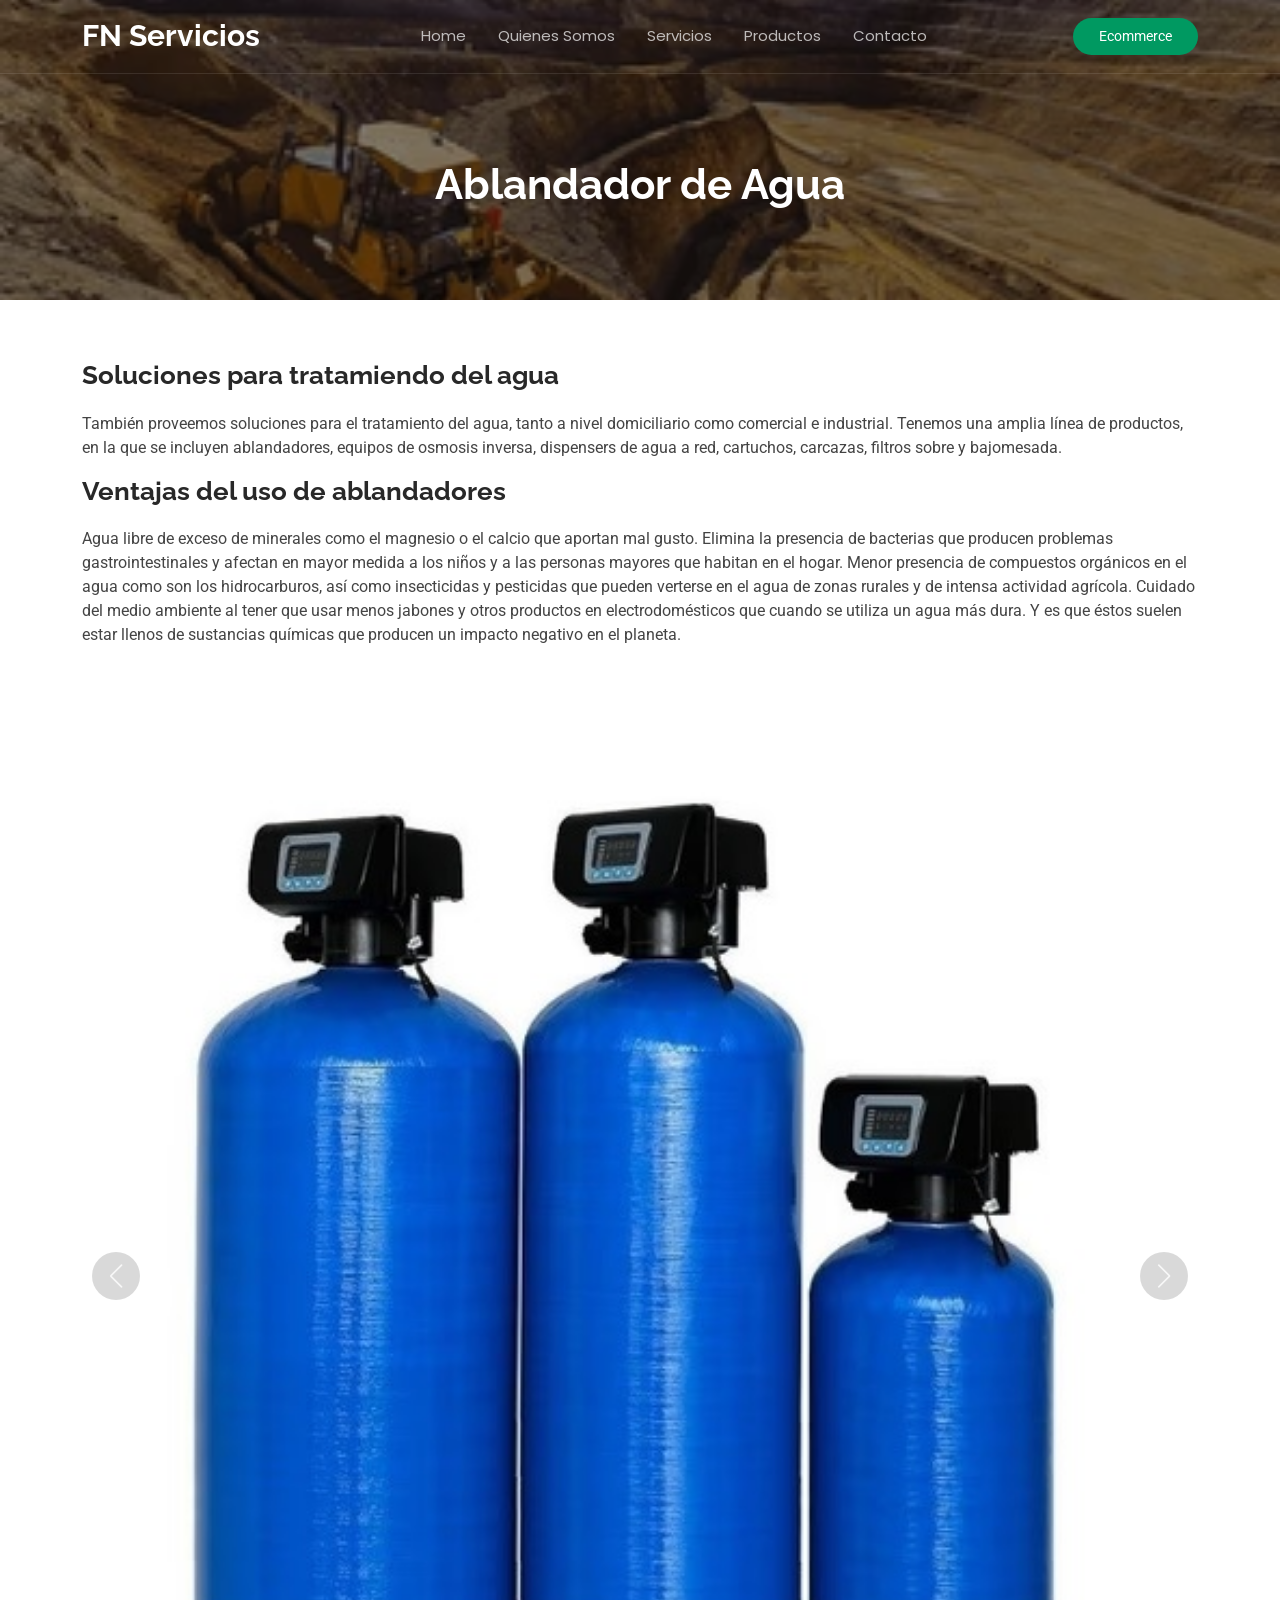
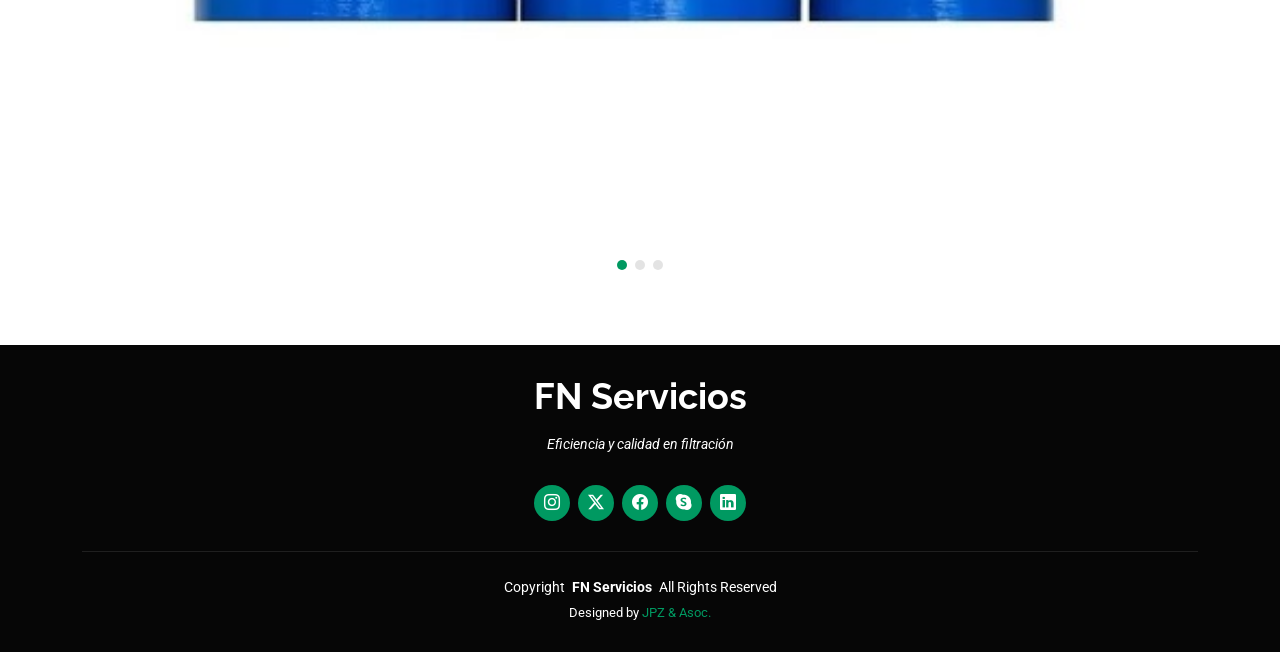
<file: ablandador.html>
<!DOCTYPE html>
<html lang="en">

<head>
  <meta charset="utf-8">
  <meta content="width=device-width, initial-scale=1.0" name="viewport">
  <title>Portfolio Details - KnightOne Bootstrap Template</title>
  <meta name="description" content="">
  <meta name="keywords" content="">

  <!-- Favicons -->
  <link href="assets/img/favicon.png" rel="icon">
  <link href="assets/img/apple-touch-icon.png" rel="apple-touch-icon">

  <!-- Fonts -->
  <link href="https://fonts.googleapis.com" rel="preconnect">
  <link href="https://fonts.gstatic.com" rel="preconnect" crossorigin>
  <link href="https://fonts.googleapis.com/css2?family=Roboto:ital,wght@0,100;0,300;0,400;0,500;0,700;0,900;1,100;1,300;1,400;1,500;1,700;1,900&family=Poppins:ital,wght@0,100;0,200;0,300;0,400;0,500;0,600;0,700;0,800;0,900;1,100;1,200;1,300;1,400;1,500;1,600;1,700;1,800;1,900&family=Raleway:ital,wght@0,100;0,200;0,300;0,400;0,500;0,600;0,700;0,800;0,900;1,100;1,200;1,300;1,400;1,500;1,600;1,700;1,800;1,900&display=swap" rel="stylesheet">

  <!-- Vendor CSS Files -->
  <link href="assets/vendor/bootstrap/css/bootstrap.min.css" rel="stylesheet">
  <link href="assets/vendor/bootstrap-icons/bootstrap-icons.css" rel="stylesheet">
  <link href="assets/vendor/aos/aos.css" rel="stylesheet">
  <link href="assets/vendor/glightbox/css/glightbox.min.css" rel="stylesheet">
  <link href="assets/vendor/swiper/swiper-bundle.min.css" rel="stylesheet">

  <!-- Main CSS File -->
  <link href="assets/css/main.css" rel="stylesheet">

  <!-- =======================================================
  * Template Name: KnightOne
  * Template URL: https://bootstrapmade.com/knight-simple-one-page-bootstrap-template/
  * Updated: Oct 16 2024 with Bootstrap v5.3.3
  * Author: BootstrapMade.com
  * License: https://bootstrapmade.com/license/
  ======================================================== -->
</head>

<body class="portfolio-details-page">

  <header id="header" class="header d-flex align-items-center fixed-top">
    <div class="container position-relative d-flex align-items-center justify-content-between">

      <a href="index.html" class="logo d-flex align-items-center me-auto me-xl-0">
        <!-- Uncomment the line below if you also wish to use an image logo -->
        <!-- <img src="assets/img/logo.png" alt=""> -->
        <h1 class="sitename">FN Servicios</h1>
      </a>

      <nav id="navmenu" class="navmenu">
        <ul>
          <!-- <li><a href="#hero">Home</a></li> -->
            <li><a href="index.html">Home</a></li>
          <li><a href="index.html#about">Quienes Somos</a></li>
          <li><a href="index.html#services">Servicios</a></li>
          <li><a href="index.html#portfolio">Productos</a></li>
          <li><a href="index.html#contact">Contacto</a></li>
        </ul>
        <i class="mobile-nav-toggle d-xl-none bi bi-list"></i>
      </nav>

                  <a class="cta-btn"
                    href="https://backnestprismapostgres.onrender.com"
                  >
                    Ecommerce
                  </a>

    </div>
  </header>

  <main class="main">

    <!-- Page Title -->
    <div class="page-title dark-background" data-aos="fade" style="background-image: url(assets/img/page-title-bg.webp);">
      <div class="container position-relative">
        <h1>Ablandador de Agua</h1>
      </div>
    </div><!-- End Page Title -->

    <!-- Portfolio Details Section -->
    <section id="portfolio-details" class="portfolio-details section">

      <div class="container" data-aos="fade-up">

        <div class="row justify-content-between gy-4">

          <div>
            <div class="portfolio-description">
              <h2>Soluciones para tratamiendo del agua</h2>
              <p>
También proveemos soluciones para el tratamiento del agua, tanto a nivel domiciliario como comercial e industrial. Tenemos una amplia línea de productos, en la que se incluyen ablandadores, equipos de osmosis inversa, dispensers de agua a red, cartuchos, carcazas, filtros sobre y bajomesada.
              </p>

            </div>
            <div class="portfolio-description">
              <h2>Ventajas del uso de ablandadores</h2>
              <p>
Agua libre de exceso de minerales como el magnesio o el calcio que aportan mal gusto.

Elimina la presencia de bacterias que producen problemas gastrointestinales y afectan en mayor medida a los niños y a las personas mayores que habitan en el hogar.

Menor presencia de compuestos orgánicos en el agua como son los hidrocarburos, así como insecticidas y pesticidas que pueden verterse en el agua de zonas rurales y de intensa actividad agrícola.

Cuidado del medio ambiente al tener que usar menos jabones y otros productos en electrodomésticos que cuando se utiliza un agua más dura. Y es que éstos suelen estar llenos de sustancias químicas que producen un impacto negativo en el planeta.
              </p>

            </div>


          </div>
          

        </div>



        <div class="portfolio-details-slider swiper init-swiper">
          <script type="application/json" class="swiper-config">
            {
              "loop": true,
              "speed": 600,
              "autoplay": {
                "delay": 5000
              },
              "slidesPerView": "auto",
              "navigation": {
                "nextEl": ".swiper-button-next",
                "prevEl": ".swiper-button-prev"
              },
              "pagination": {
                "el": ".swiper-pagination",
                "type": "bullets",
                "clickable": true
              }
            }
          </script>
          <div class="swiper-wrapper align-items-center">

            <div class="swiper-slide">
              <img src="assets/img/portfolio/abla1.jpg" alt="">
            </div>
            <div class="swiper-slide">
              <img src="assets/img/portfolio/abla2.jpg" alt="">
            </div>
            <div class="swiper-slide">
              <img src="assets/img/portfolio/abla3.jpg" alt="">
            </div>


          </div>
          <div class="swiper-button-prev"></div>
          <div class="swiper-button-next"></div>
          <div class="swiper-pagination"></div>
        </div>


      </div>

    </section><!-- /Portfolio Details Section -->

  </main>

  <footer id="footer" class="footer dark-background">
    <div class="container">
      <!-- <h3 class="sitename">KnightOne</h3>
      <p>Et aut eum quis fuga eos sunt ipsa nihil. Labore corporis magni eligendi fuga maxime saepe commodi placeat.</p> -->

      <h3 class="sitename">FN Servicios</h3>
      <p>Eficiencia y calidad en filtración</p>

      <div class="social-links d-flex justify-content-center">

        <a
            href="https://www.instagram.com/fnservicios.ar/"
            target="_blank"
            rel="noopener noreferrer"
          >
            <i class="bi bi-instagram"></i>
          </a>

        <a href=""><i class="bi bi-twitter-x"></i></a>
        <a href=""><i class="bi bi-facebook"></i></a>
        <a href=""><i class="bi bi-skype"></i></a>
        <a href=""><i class="bi bi-linkedin"></i></a>
      </div>
      </div>
      <div class="container">
        <div class="copyright">
          <span>Copyright</span> <strong class="px-1 sitename">FN Servicios</strong> <span>All Rights Reserved</span>        </div>
        <div class="credits">
          <!-- All the links in the footer should remain intact. -->
          <!-- You can delete the links only if you've purchased the pro version. -->
          <!-- Licensing information: https://bootstrapmade.com/license/ -->
          <!-- Purchase the pro version with working PHP/AJAX contact form: [buy-url] -->
          <!-- Designed by <a href="https://bootstrapmade.com/">BootstrapMade</a> Distributed by <a href=“https://themewagon.com>ThemeWagon -->
          Designed by <a href="https://jpz.com.ar/">JPZ & Asoc.</a>
        </div>
      </div>
    </div>
  </footer>

  <!-- Scroll Top -->
  <a href="#" id="scroll-top" class="scroll-top d-flex align-items-center justify-content-center"><i class="bi bi-arrow-up-short"></i></a>

  <!-- Preloader -->
  <div id="preloader"></div>

  <!-- Vendor JS Files -->
  <script src="assets/vendor/bootstrap/js/bootstrap.bundle.min.js"></script>
  <script src="assets/vendor/php-email-form/validate.js"></script>
  <script src="assets/vendor/aos/aos.js"></script>
  <script src="assets/vendor/glightbox/js/glightbox.min.js"></script>
  <script src="assets/vendor/purecounter/purecounter_vanilla.js"></script>
  <script src="assets/vendor/imagesloaded/imagesloaded.pkgd.min.js"></script>
  <script src="assets/vendor/isotope-layout/isotope.pkgd.min.js"></script>
  <script src="assets/vendor/swiper/swiper-bundle.min.js"></script>

  <!-- Main JS File -->
  <script src="assets/js/main.js"></script>

</body>

</html>
</file>
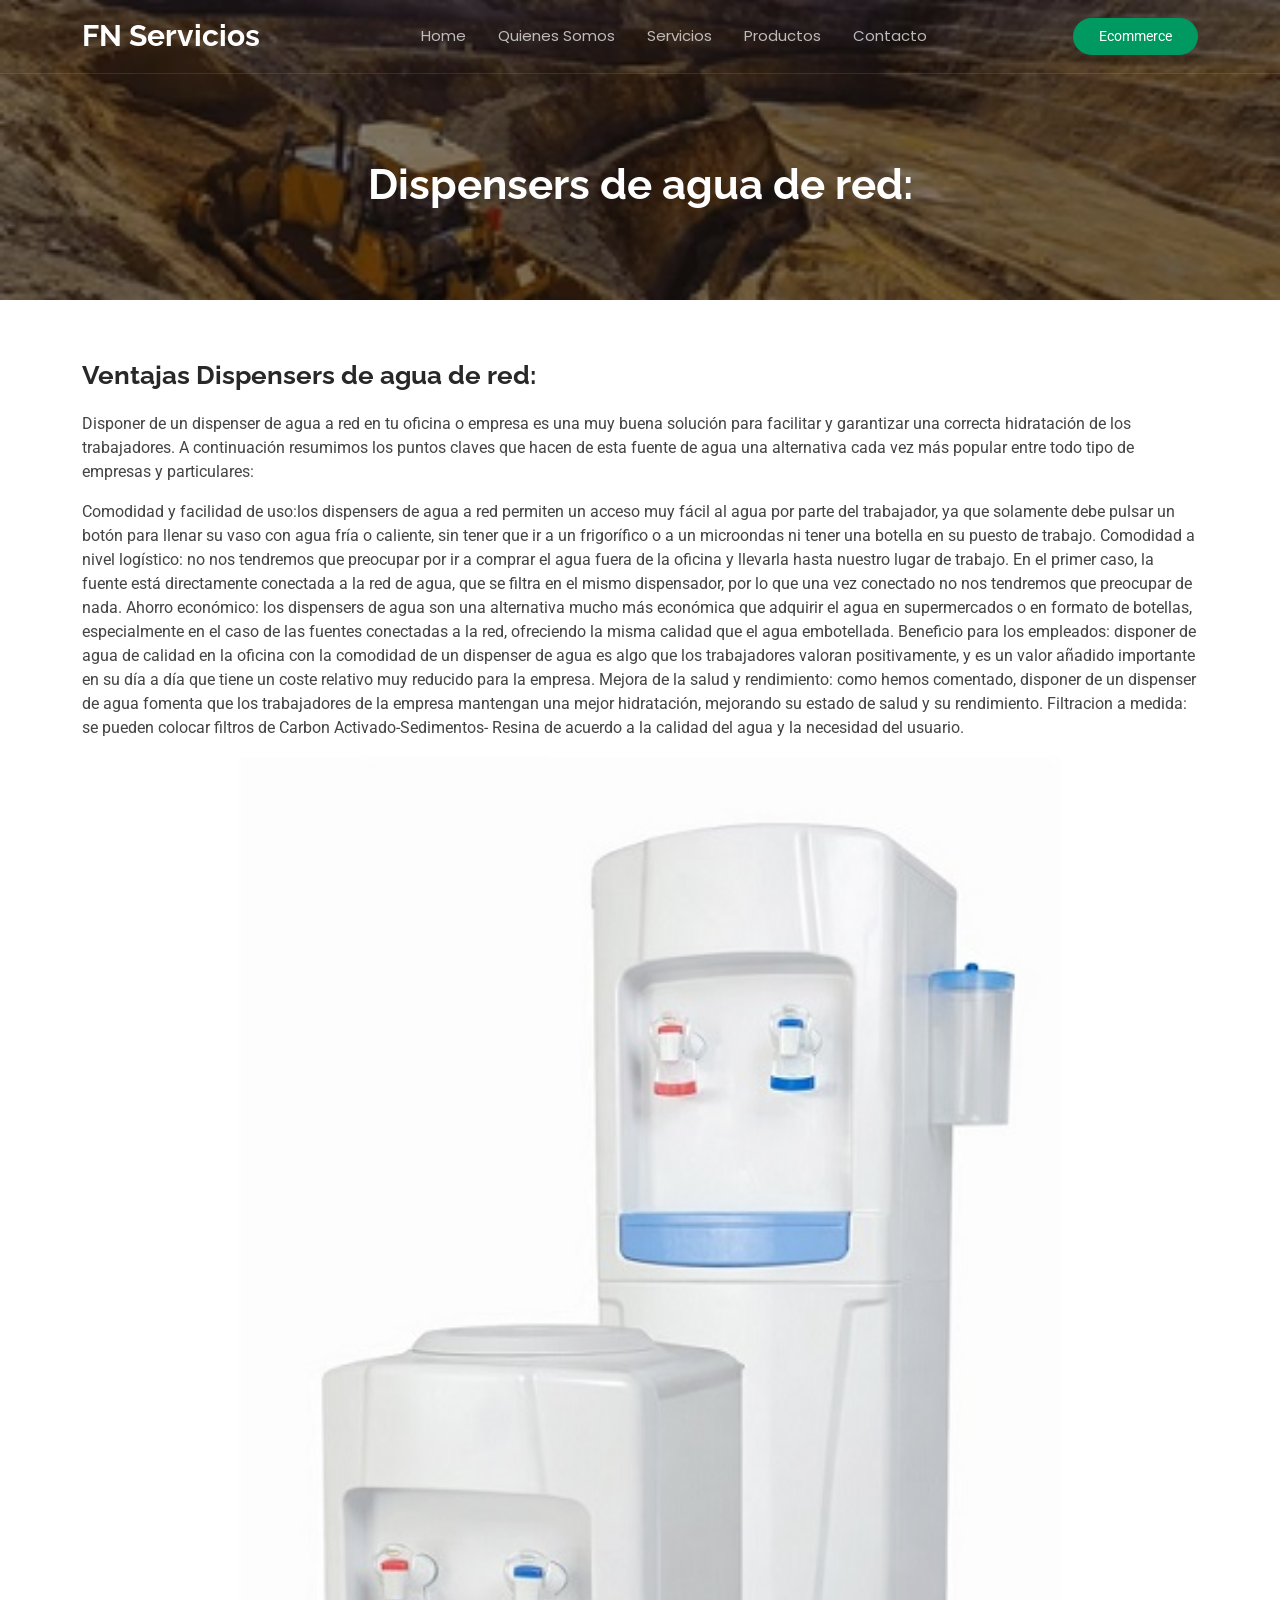
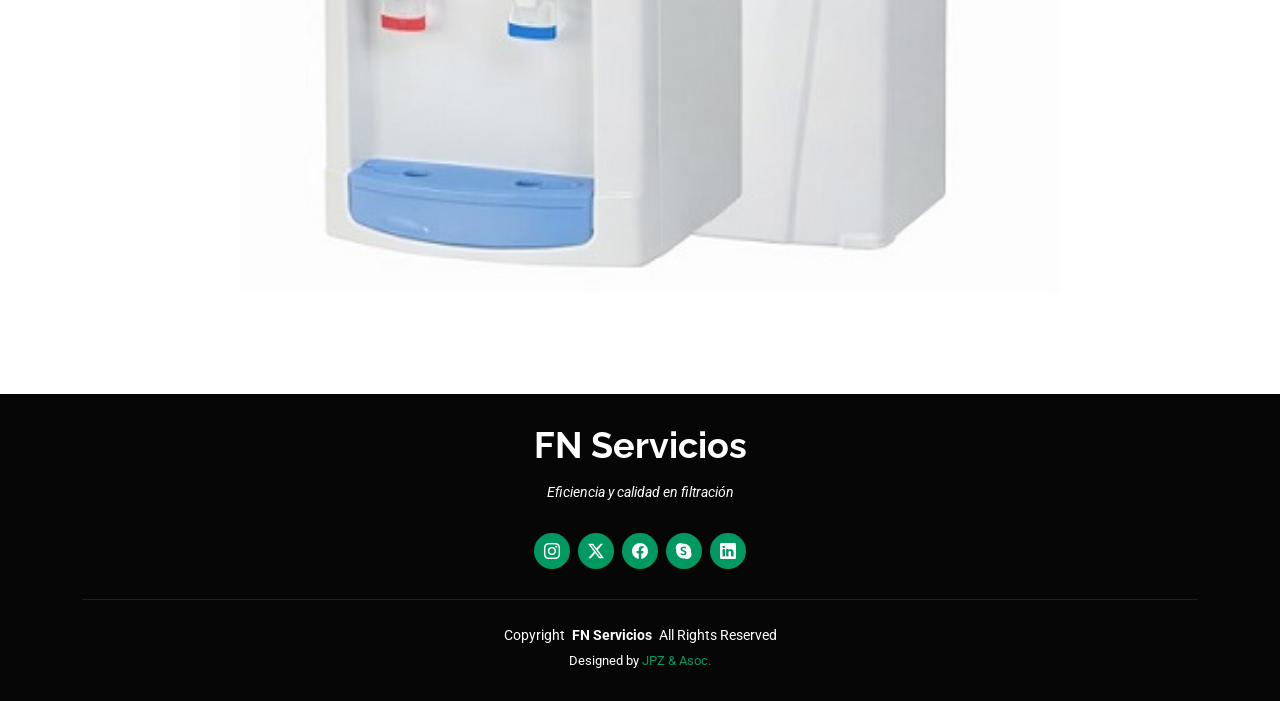
<file: dispen.html>
<!DOCTYPE html>
<html lang="en">

<head>
  <meta charset="utf-8">
  <meta content="width=device-width, initial-scale=1.0" name="viewport">
  <title>Portfolio Details - KnightOne Bootstrap Template</title>
  <meta name="description" content="">
  <meta name="keywords" content="">

  <!-- Favicons -->
  <link href="assets/img/favicon.png" rel="icon">
  <link href="assets/img/apple-touch-icon.png" rel="apple-touch-icon">

  <!-- Fonts -->
  <link href="https://fonts.googleapis.com" rel="preconnect">
  <link href="https://fonts.gstatic.com" rel="preconnect" crossorigin>
  <link href="https://fonts.googleapis.com/css2?family=Roboto:ital,wght@0,100;0,300;0,400;0,500;0,700;0,900;1,100;1,300;1,400;1,500;1,700;1,900&family=Poppins:ital,wght@0,100;0,200;0,300;0,400;0,500;0,600;0,700;0,800;0,900;1,100;1,200;1,300;1,400;1,500;1,600;1,700;1,800;1,900&family=Raleway:ital,wght@0,100;0,200;0,300;0,400;0,500;0,600;0,700;0,800;0,900;1,100;1,200;1,300;1,400;1,500;1,600;1,700;1,800;1,900&display=swap" rel="stylesheet">

  <!-- Vendor CSS Files -->
  <link href="assets/vendor/bootstrap/css/bootstrap.min.css" rel="stylesheet">
  <link href="assets/vendor/bootstrap-icons/bootstrap-icons.css" rel="stylesheet">
  <link href="assets/vendor/aos/aos.css" rel="stylesheet">
  <link href="assets/vendor/glightbox/css/glightbox.min.css" rel="stylesheet">
  <link href="assets/vendor/swiper/swiper-bundle.min.css" rel="stylesheet">

  <!-- Main CSS File -->
  <link href="assets/css/main.css" rel="stylesheet">

  <!-- =======================================================
  * Template Name: KnightOne
  * Template URL: https://bootstrapmade.com/knight-simple-one-page-bootstrap-template/
  * Updated: Oct 16 2024 with Bootstrap v5.3.3
  * Author: BootstrapMade.com
  * License: https://bootstrapmade.com/license/
  ======================================================== -->
</head>

<body class="portfolio-details-page">

  <header id="header" class="header d-flex align-items-center fixed-top">
    <div class="container position-relative d-flex align-items-center justify-content-between">

      <a href="index.html" class="logo d-flex align-items-center me-auto me-xl-0">
        <!-- Uncomment the line below if you also wish to use an image logo -->
        <!-- <img src="assets/img/logo.png" alt=""> -->
        <h1 class="sitename">FN Servicios</h1>
      </a>

      <nav id="navmenu" class="navmenu">
        <ul>
          <!-- <li><a href="#hero">Home</a></li> -->
            <li><a href="index.html">Home</a></li>
          <li><a href="index.html#about">Quienes Somos</a></li>
          <li><a href="index.html#services">Servicios</a></li>
          <li><a href="index.html#portfolio">Productos</a></li>
          <li><a href="index.html#contact">Contacto</a></li>
        </ul>
        <i class="mobile-nav-toggle d-xl-none bi bi-list"></i>
      </nav>

                  <a class="cta-btn"
                    href="https://backnestprismapostgres.onrender.com"
                  >
                    Ecommerce
                  </a>

    </div>
  </header>

  <main class="main">

    <!-- Page Title -->
    <div class="page-title dark-background" data-aos="fade" style="background-image: url(assets/img/page-title-bg.webp);">
      <div class="container position-relative">
        <h1>Dispensers de agua de red:</h1>
      </div>
    </div><!-- End Page Title -->

    <!-- Portfolio Details Section -->
    <section id="portfolio-details" class="portfolio-details section">

      <div class="container" data-aos="fade-up">

        <div class="row justify-content-between gy-4">

          <div>
            <div class="portfolio-description">
              <h2>Ventajas Dispensers de agua de red:</h2>
              <p>
Disponer de un dispenser de agua a red en tu oficina o empresa es una muy buena solución para facilitar y garantizar una correcta hidratación de los trabajadores. A continuación resumimos los puntos claves que hacen de esta fuente de agua una alternativa cada vez más popular entre todo tipo de empresas y particulares:
              </p>

            </div>
            <div class="portfolio-description">
              <p>
Comodidad y facilidad de uso:los dispensers de agua a red permiten un acceso muy fácil al agua por parte del trabajador, ya que solamente debe pulsar un botón para llenar su vaso con agua fría o caliente, sin tener que ir a un frigorífico o a un microondas ni tener una botella en su puesto de trabajo.

Comodidad a nivel logístico: no nos tendremos que preocupar por ir a comprar el agua fuera de la oficina y llevarla hasta nuestro lugar de trabajo. En el primer caso, la fuente está directamente conectada a la red de agua, que se filtra en el mismo dispensador, por lo que una vez conectado no nos tendremos que preocupar de nada.

Ahorro económico: los dispensers de agua son una alternativa mucho más económica que adquirir el agua en supermercados o en formato de botellas, especialmente en el caso de las fuentes conectadas a la red, ofreciendo la misma calidad que el agua embotellada.

Beneficio para los empleados: disponer de agua de calidad en la oficina con la comodidad de un dispenser de agua es algo que los trabajadores valoran positivamente, y es un valor añadido importante en su día a día que tiene un coste relativo muy reducido para la empresa.

Mejora de la salud y rendimiento: como hemos comentado, disponer de un dispenser de agua fomenta que los trabajadores de la empresa mantengan una mejor hidratación, mejorando su estado de salud y su rendimiento.

Filtracion a medida: se pueden colocar filtros de Carbon Activado-Sedimentos- Resina de acuerdo a la calidad del agua y la necesidad del usuario.
              </p>

            </div>


          </div>
          

        </div>



        <div class="portfolio-details-slider swiper init-swiper">
          <script type="application/json" class="swiper-config">
            {
              "loop": true,
              "speed": 600,
              "autoplay": {
                "delay": 5000
              },
              "slidesPerView": "auto",
              "navigation": {
                "nextEl": ".swiper-button-next",
                "prevEl": ".swiper-button-prev"
              },
              "pagination": {
                "el": ".swiper-pagination",
                "type": "bullets",
                "clickable": true
              }
            }
          </script>
          <div class="swiper-wrapper align-items-center">

            <div class="swiper-slide">
              <img src="assets/img/masonry-portfolio/dispenser.jpg" alt="">
            </div>


          </div>
          <div class="swiper-button-prev"></div>
          <div class="swiper-button-next"></div>
          <div class="swiper-pagination"></div>
        </div>


      </div>

    </section><!-- /Portfolio Details Section -->

  </main>

  <footer id="footer" class="footer dark-background">
    <div class="container">
      <!-- <h3 class="sitename">KnightOne</h3>
      <p>Et aut eum quis fuga eos sunt ipsa nihil. Labore corporis magni eligendi fuga maxime saepe commodi placeat.</p> -->

      <h3 class="sitename">FN Servicios</h3>
      <p>Eficiencia y calidad en filtración</p>

      <div class="social-links d-flex justify-content-center">

        <a
            href="https://www.instagram.com/fnservicios.ar/"
            target="_blank"
            rel="noopener noreferrer"
          >
            <i class="bi bi-instagram"></i>
          </a>

        <a href=""><i class="bi bi-twitter-x"></i></a>
        <a href=""><i class="bi bi-facebook"></i></a>
        <a href=""><i class="bi bi-skype"></i></a>
        <a href=""><i class="bi bi-linkedin"></i></a>
      </div>
      </div>
      <div class="container">
        <div class="copyright">
          <span>Copyright</span> <strong class="px-1 sitename">FN Servicios</strong> <span>All Rights Reserved</span>        </div>
        <div class="credits">
          <!-- All the links in the footer should remain intact. -->
          <!-- You can delete the links only if you've purchased the pro version. -->
          <!-- Licensing information: https://bootstrapmade.com/license/ -->
          <!-- Purchase the pro version with working PHP/AJAX contact form: [buy-url] -->
          <!-- Designed by <a href="https://bootstrapmade.com/">BootstrapMade</a> Distributed by <a href=“https://themewagon.com>ThemeWagon -->
          Designed by <a href="https://jpz.com.ar/">JPZ & Asoc.</a>
        </div>
      </div>
    </div>
  </footer>

  <!-- Scroll Top -->
  <a href="#" id="scroll-top" class="scroll-top d-flex align-items-center justify-content-center"><i class="bi bi-arrow-up-short"></i></a>

  <!-- Preloader -->
  <div id="preloader"></div>

  <!-- Vendor JS Files -->
  <script src="assets/vendor/bootstrap/js/bootstrap.bundle.min.js"></script>
  <script src="assets/vendor/php-email-form/validate.js"></script>
  <script src="assets/vendor/aos/aos.js"></script>
  <script src="assets/vendor/glightbox/js/glightbox.min.js"></script>
  <script src="assets/vendor/purecounter/purecounter_vanilla.js"></script>
  <script src="assets/vendor/imagesloaded/imagesloaded.pkgd.min.js"></script>
  <script src="assets/vendor/isotope-layout/isotope.pkgd.min.js"></script>
  <script src="assets/vendor/swiper/swiper-bundle.min.js"></script>

  <!-- Main JS File -->
  <script src="assets/js/main.js"></script>

</body>

</html>
</file>
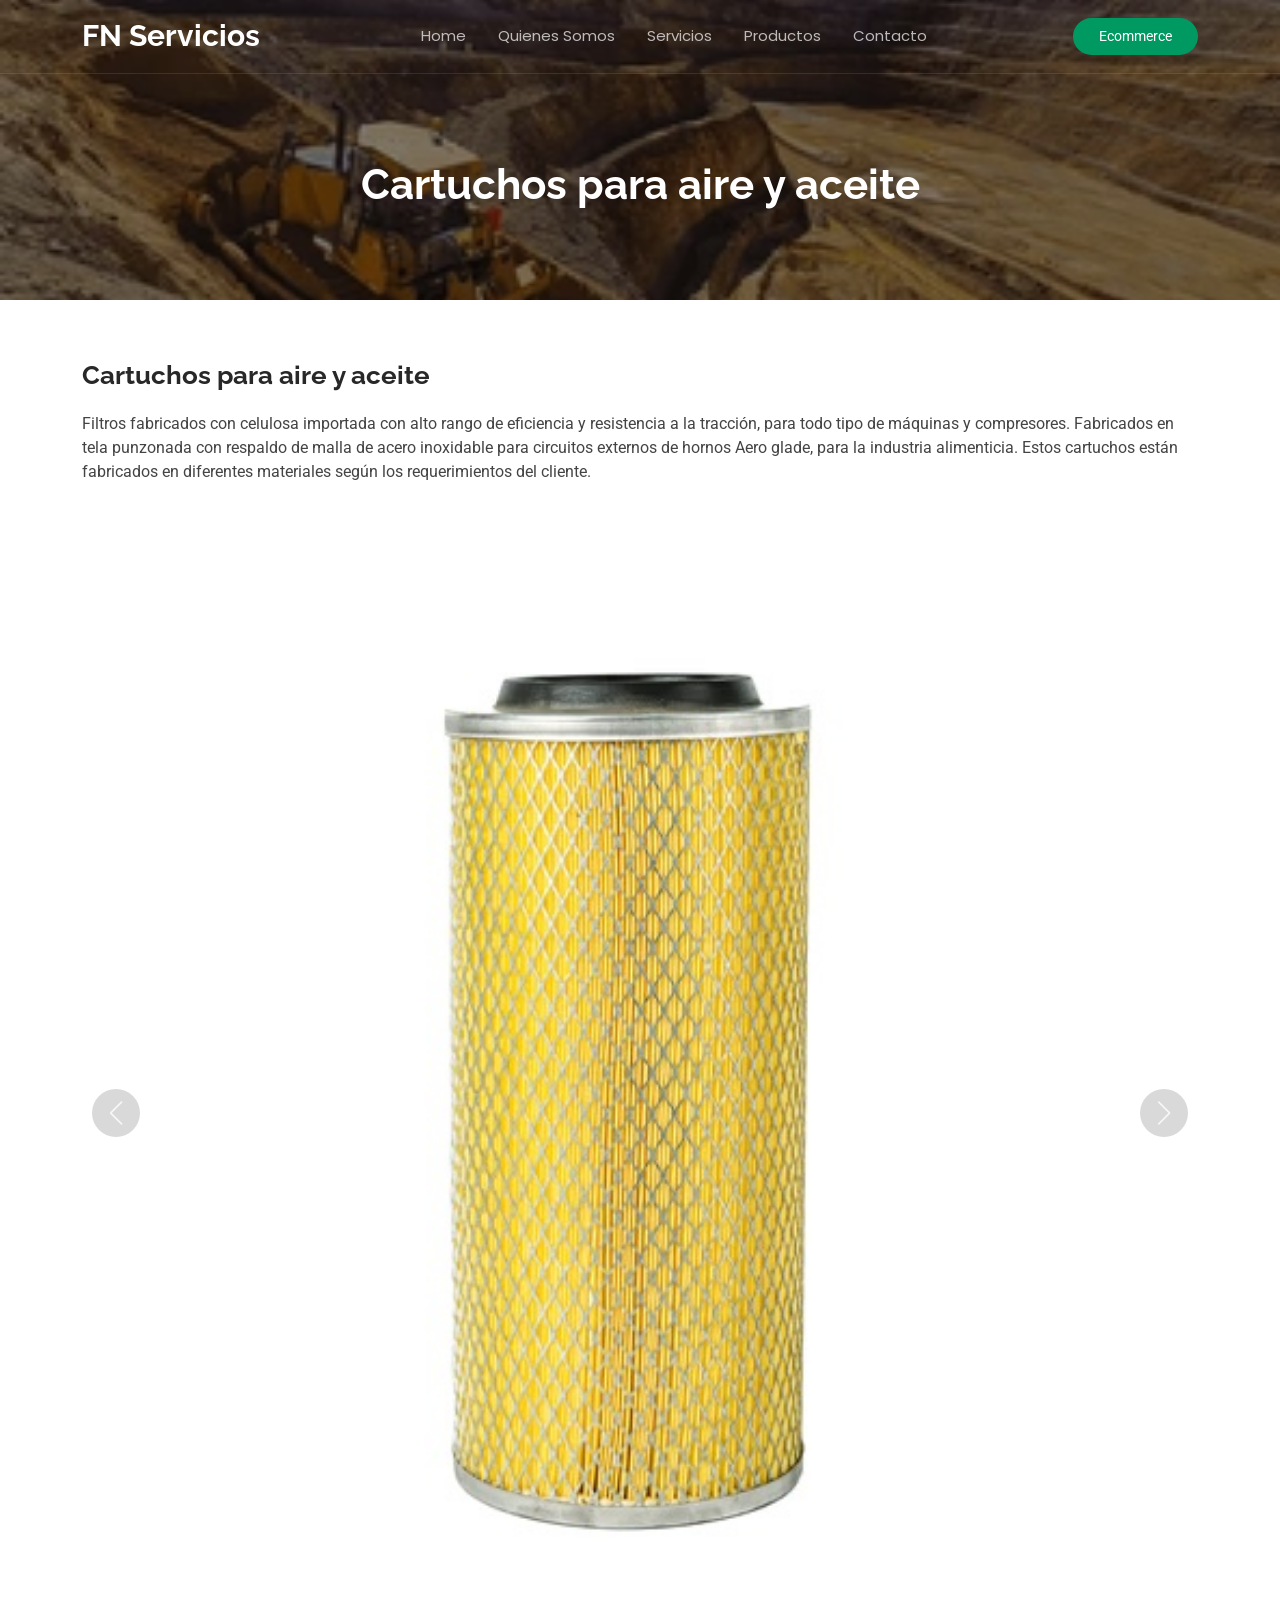
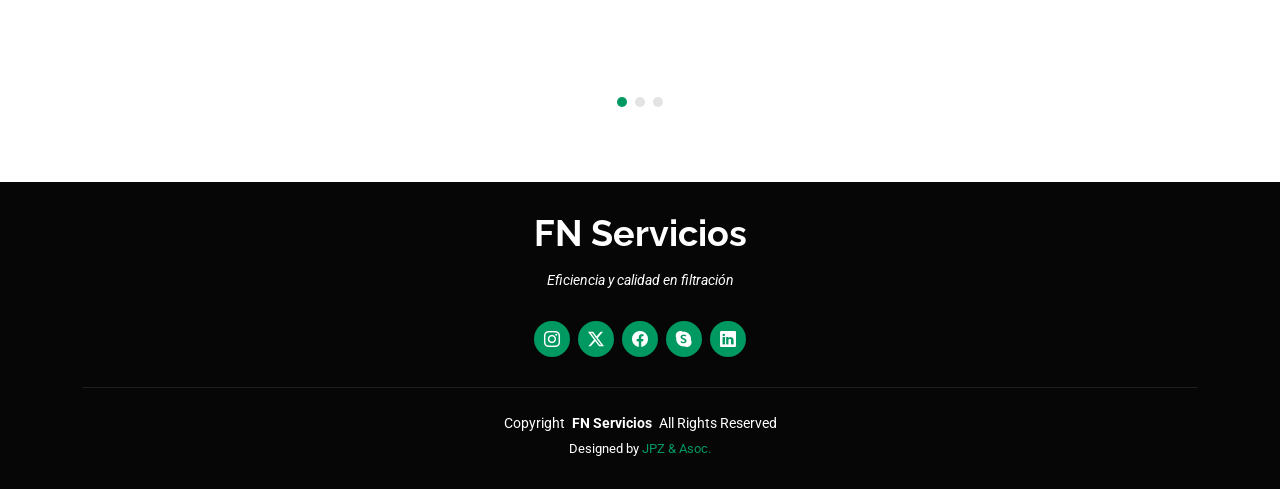
<file: fcartucho.html>
<!DOCTYPE html>
<html lang="en">

<head>
  <meta charset="utf-8">
  <meta content="width=device-width, initial-scale=1.0" name="viewport">
  <title>Portfolio Details - KnightOne Bootstrap Template</title>
  <meta name="description" content="">
  <meta name="keywords" content="">

  <!-- Favicons -->
  <link href="assets/img/favicon.png" rel="icon">
  <link href="assets/img/apple-touch-icon.png" rel="apple-touch-icon">

  <!-- Fonts -->
  <link href="https://fonts.googleapis.com" rel="preconnect">
  <link href="https://fonts.gstatic.com" rel="preconnect" crossorigin>
  <link href="https://fonts.googleapis.com/css2?family=Roboto:ital,wght@0,100;0,300;0,400;0,500;0,700;0,900;1,100;1,300;1,400;1,500;1,700;1,900&family=Poppins:ital,wght@0,100;0,200;0,300;0,400;0,500;0,600;0,700;0,800;0,900;1,100;1,200;1,300;1,400;1,500;1,600;1,700;1,800;1,900&family=Raleway:ital,wght@0,100;0,200;0,300;0,400;0,500;0,600;0,700;0,800;0,900;1,100;1,200;1,300;1,400;1,500;1,600;1,700;1,800;1,900&display=swap" rel="stylesheet">

  <!-- Vendor CSS Files -->
  <link href="assets/vendor/bootstrap/css/bootstrap.min.css" rel="stylesheet">
  <link href="assets/vendor/bootstrap-icons/bootstrap-icons.css" rel="stylesheet">
  <link href="assets/vendor/aos/aos.css" rel="stylesheet">
  <link href="assets/vendor/glightbox/css/glightbox.min.css" rel="stylesheet">
  <link href="assets/vendor/swiper/swiper-bundle.min.css" rel="stylesheet">

  <!-- Main CSS File -->
  <link href="assets/css/main.css" rel="stylesheet">

  <!-- =======================================================
  * Template Name: KnightOne
  * Template URL: https://bootstrapmade.com/knight-simple-one-page-bootstrap-template/
  * Updated: Oct 16 2024 with Bootstrap v5.3.3
  * Author: BootstrapMade.com
  * License: https://bootstrapmade.com/license/
  ======================================================== -->
</head>

<body class="portfolio-details-page">

  <header id="header" class="header d-flex align-items-center fixed-top">
    <div class="container position-relative d-flex align-items-center justify-content-between">

      <a href="index.html" class="logo d-flex align-items-center me-auto me-xl-0">
        <!-- Uncomment the line below if you also wish to use an image logo -->
        <!-- <img src="assets/img/logo.png" alt=""> -->
        <h1 class="sitename">FN Servicios</h1>
      </a>

      <nav id="navmenu" class="navmenu">
        <ul>
          <!-- <li><a href="#hero">Home</a></li> -->
            <li><a href="index.html">Home</a></li>
          <li><a href="index.html#about">Quienes Somos</a></li>
          <li><a href="index.html#services">Servicios</a></li>
          <li><a href="index.html#portfolio">Productos</a></li>
          <li><a href="index.html#contact">Contacto</a></li>
        </ul>
        <i class="mobile-nav-toggle d-xl-none bi bi-list"></i>
      </nav>

                  <a class="cta-btn"
                    href="https://backnestprismapostgres.onrender.com"
                  >
                    Ecommerce
                  </a>

    </div>
  </header>

  <main class="main">

    <!-- Page Title -->
    <div class="page-title dark-background" data-aos="fade" style="background-image: url(assets/img/page-title-bg.webp);">
      <div class="container position-relative">
        <h1>Cartuchos para aire y aceite</h1>
      </div>
    </div><!-- End Page Title -->

    <!-- Portfolio Details Section -->
    <section id="portfolio-details" class="portfolio-details section">

      <div class="container" data-aos="fade-up">

        <div class="row justify-content-between gy-4">

          <div>
            <div class="portfolio-description">
              <h2>Cartuchos para aire y aceite</h2>
              <p>
Filtros fabricados con celulosa importada con alto rango de eficiencia y resistencia a la tracción, para todo tipo de máquinas y compresores.
Fabricados en tela punzonada con respaldo de malla de acero inoxidable para circuitos externos de hornos Aero glade, para la industria alimenticia.

Estos cartuchos están fabricados en diferentes materiales según los requerimientos del cliente.
              </p>

            </div>


          </div>
          

        </div>



        <div class="portfolio-details-slider swiper init-swiper">
          <script type="application/json" class="swiper-config">
            {
              "loop": true,
              "speed": 600,
              "autoplay": {
                "delay": 5000
              },
              "slidesPerView": "auto",
              "navigation": {
                "nextEl": ".swiper-button-next",
                "prevEl": ".swiper-button-prev"
              },
              "pagination": {
                "el": ".swiper-pagination",
                "type": "bullets",
                "clickable": true
              }
            }
          </script>
          <div class="swiper-wrapper align-items-center">

            <div class="swiper-slide">
              <img src="assets/img/masonry-portfolio/Fcartucho.jpg" alt="">
            </div>
            <div class="swiper-slide">
              <img src="assets/img/portfolio/car1.jpg" alt="">
            </div>
            <div class="swiper-slide">
              <img src="assets/img/portfolio/car2.jpg" alt="">
            </div>


          </div>
          <div class="swiper-button-prev"></div>
          <div class="swiper-button-next"></div>
          <div class="swiper-pagination"></div>
        </div>


      </div>

    </section><!-- /Portfolio Details Section -->

  </main>

  <footer id="footer" class="footer dark-background">
    <div class="container">
      <!-- <h3 class="sitename">KnightOne</h3>
      <p>Et aut eum quis fuga eos sunt ipsa nihil. Labore corporis magni eligendi fuga maxime saepe commodi placeat.</p> -->

      <h3 class="sitename">FN Servicios</h3>
      <p>Eficiencia y calidad en filtración</p>

      <div class="social-links d-flex justify-content-center">

        <a
            href="https://www.instagram.com/fnservicios.ar/"
            target="_blank"
            rel="noopener noreferrer"
          >
            <i class="bi bi-instagram"></i>
          </a>

        <a href=""><i class="bi bi-twitter-x"></i></a>
        <a href=""><i class="bi bi-facebook"></i></a>
        <a href=""><i class="bi bi-skype"></i></a>
        <a href=""><i class="bi bi-linkedin"></i></a>
      </div>
      </div>
      <div class="container">
        <div class="copyright">
          <span>Copyright</span> <strong class="px-1 sitename">FN Servicios</strong> <span>All Rights Reserved</span>        </div>
        <div class="credits">
          <!-- All the links in the footer should remain intact. -->
          <!-- You can delete the links only if you've purchased the pro version. -->
          <!-- Licensing information: https://bootstrapmade.com/license/ -->
          <!-- Purchase the pro version with working PHP/AJAX contact form: [buy-url] -->
          <!-- Designed by <a href="https://bootstrapmade.com/">BootstrapMade</a> Distributed by <a href=“https://themewagon.com>ThemeWagon -->
          Designed by <a href="https://jpz.com.ar/">JPZ & Asoc.</a>
        </div>
      </div>
    </div>
  </footer>

  <!-- Scroll Top -->
  <a href="#" id="scroll-top" class="scroll-top d-flex align-items-center justify-content-center"><i class="bi bi-arrow-up-short"></i></a>

  <!-- Preloader -->
  <div id="preloader"></div>

  <!-- Vendor JS Files -->
  <script src="assets/vendor/bootstrap/js/bootstrap.bundle.min.js"></script>
  <script src="assets/vendor/php-email-form/validate.js"></script>
  <script src="assets/vendor/aos/aos.js"></script>
  <script src="assets/vendor/glightbox/js/glightbox.min.js"></script>
  <script src="assets/vendor/purecounter/purecounter_vanilla.js"></script>
  <script src="assets/vendor/imagesloaded/imagesloaded.pkgd.min.js"></script>
  <script src="assets/vendor/isotope-layout/isotope.pkgd.min.js"></script>
  <script src="assets/vendor/swiper/swiper-bundle.min.js"></script>

  <!-- Main JS File -->
  <script src="assets/js/main.js"></script>

</body>

</html>
</file>
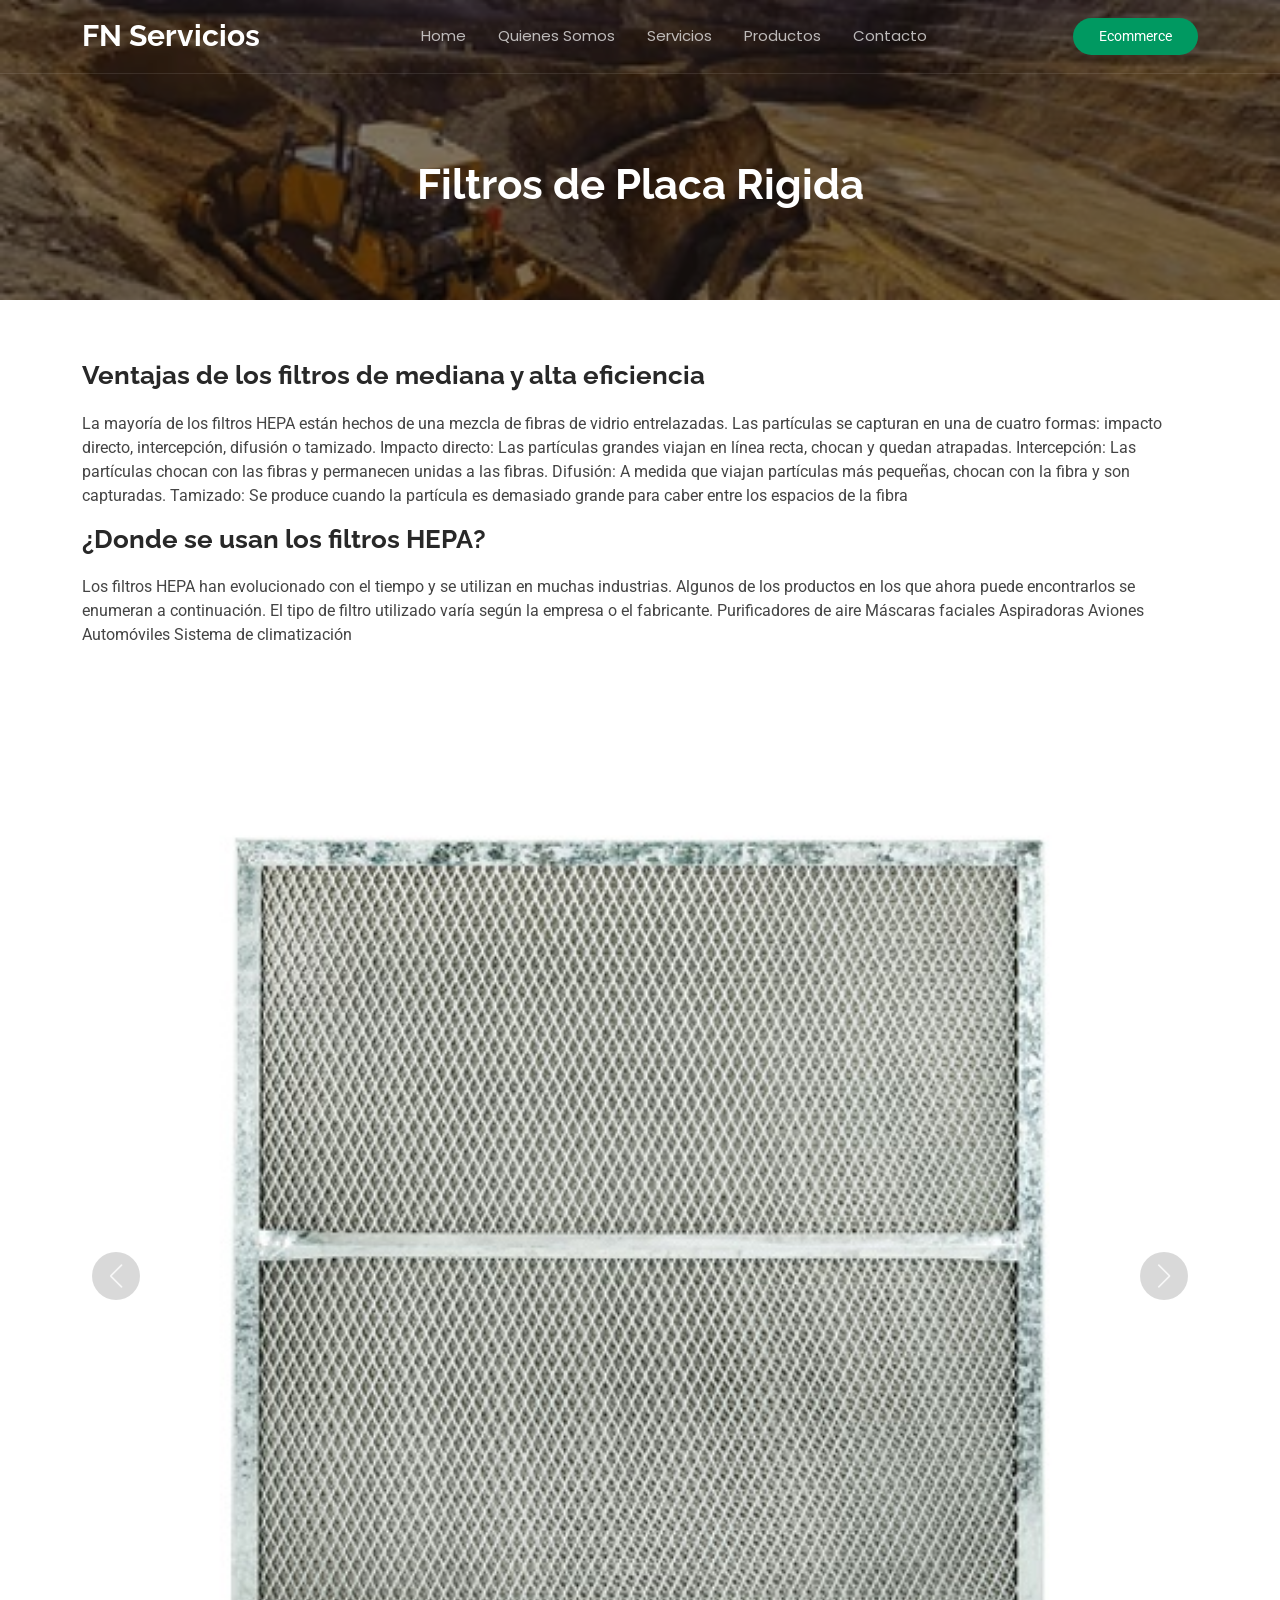
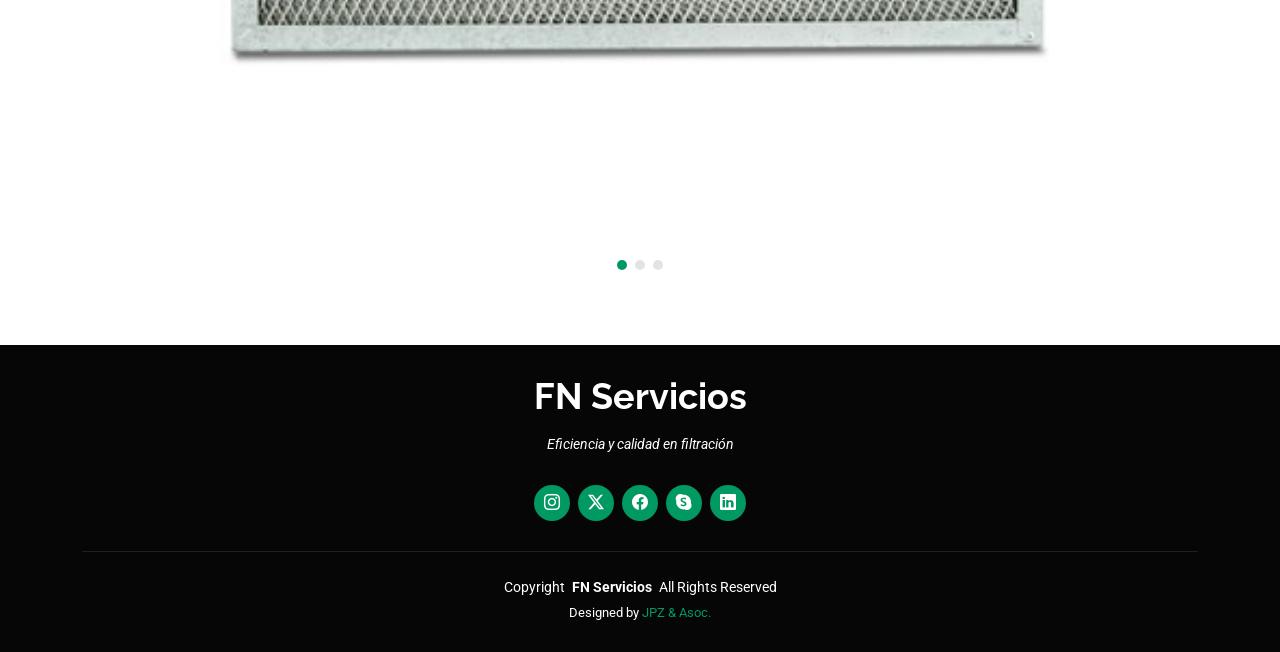
<file: fhepa.html>
<!DOCTYPE html>
<html lang="en">

<head>
  <meta charset="utf-8">
  <meta content="width=device-width, initial-scale=1.0" name="viewport">
  <title>Portfolio Details - KnightOne Bootstrap Template</title>
  <meta name="description" content="">
  <meta name="keywords" content="">

  <!-- Favicons -->
  <link href="assets/img/favicon.png" rel="icon">
  <link href="assets/img/apple-touch-icon.png" rel="apple-touch-icon">

  <!-- Fonts -->
  <link href="https://fonts.googleapis.com" rel="preconnect">
  <link href="https://fonts.gstatic.com" rel="preconnect" crossorigin>
  <link href="https://fonts.googleapis.com/css2?family=Roboto:ital,wght@0,100;0,300;0,400;0,500;0,700;0,900;1,100;1,300;1,400;1,500;1,700;1,900&family=Poppins:ital,wght@0,100;0,200;0,300;0,400;0,500;0,600;0,700;0,800;0,900;1,100;1,200;1,300;1,400;1,500;1,600;1,700;1,800;1,900&family=Raleway:ital,wght@0,100;0,200;0,300;0,400;0,500;0,600;0,700;0,800;0,900;1,100;1,200;1,300;1,400;1,500;1,600;1,700;1,800;1,900&display=swap" rel="stylesheet">

  <!-- Vendor CSS Files -->
  <link href="assets/vendor/bootstrap/css/bootstrap.min.css" rel="stylesheet">
  <link href="assets/vendor/bootstrap-icons/bootstrap-icons.css" rel="stylesheet">
  <link href="assets/vendor/aos/aos.css" rel="stylesheet">
  <link href="assets/vendor/glightbox/css/glightbox.min.css" rel="stylesheet">
  <link href="assets/vendor/swiper/swiper-bundle.min.css" rel="stylesheet">

  <!-- Main CSS File -->
  <link href="assets/css/main.css" rel="stylesheet">

  <!-- =======================================================
  * Template Name: KnightOne
  * Template URL: https://bootstrapmade.com/knight-simple-one-page-bootstrap-template/
  * Updated: Oct 16 2024 with Bootstrap v5.3.3
  * Author: BootstrapMade.com
  * License: https://bootstrapmade.com/license/
  ======================================================== -->
</head>

<body class="portfolio-details-page">

  <header id="header" class="header d-flex align-items-center fixed-top">
    <div class="container position-relative d-flex align-items-center justify-content-between">

      <a href="index.html" class="logo d-flex align-items-center me-auto me-xl-0">
        <!-- Uncomment the line below if you also wish to use an image logo -->
        <!-- <img src="assets/img/logo.png" alt=""> -->
        <h1 class="sitename">FN Servicios</h1>
      </a>

      <nav id="navmenu" class="navmenu">
        <ul>
          <!-- <li><a href="#hero">Home</a></li> -->
            <li><a href="index.html">Home</a></li>
          <li><a href="index.html#about">Quienes Somos</a></li>
          <li><a href="index.html#services">Servicios</a></li>
          <li><a href="index.html#portfolio">Productos</a></li>
          <li><a href="index.html#contact">Contacto</a></li>
        </ul>
        <i class="mobile-nav-toggle d-xl-none bi bi-list"></i>
      </nav>

                  <a class="cta-btn"
                    href="https://backnestprismapostgres.onrender.com"
                  >
                    Ecommerce
                  </a>

    </div>
  </header>

  <main class="main">

    <!-- Page Title -->
    <div class="page-title dark-background" data-aos="fade" style="background-image: url(assets/img/page-title-bg.webp);">
      <div class="container position-relative">
        <h1>Filtros de Placa Rigida</h1>
      </div>
    </div><!-- End Page Title -->

    <!-- Portfolio Details Section -->
    <section id="portfolio-details" class="portfolio-details section">

      <div class="container" data-aos="fade-up">

        <div class="row justify-content-between gy-4">

          <div>
            <div class="portfolio-description">
              <h2>Ventajas de los filtros de mediana y alta eficiencia</h2>
              <p>
La mayoría de los filtros HEPA están hechos de una mezcla de fibras de vidrio entrelazadas. Las partículas se capturan en una de cuatro formas: impacto directo, intercepción, difusión o tamizado.

Impacto directo: Las partículas grandes viajan en línea recta, chocan y quedan atrapadas.

Intercepción: Las partículas chocan con las fibras y permanecen unidas a las fibras.

Difusión: A medida que viajan partículas más pequeñas, chocan con la fibra y son capturadas.

Tamizado: Se produce cuando la partícula es demasiado grande para caber entre los espacios de la fibra
</p>

            </div>

            <div class="portfolio-description">
              <h2>¿Donde se usan los filtros HEPA?</h2>
              <p>
Los filtros HEPA han evolucionado con el tiempo y se utilizan en muchas industrias. Algunos de los productos en los que ahora puede encontrarlos se enumeran a continuación. El tipo de filtro utilizado varía según la empresa o el fabricante.

Purificadores de aire

Máscaras faciales

Aspiradoras

Aviones

Automóviles

Sistema de climatización
              </p>

            </div>



          </div>
          

        </div>



        <div class="portfolio-details-slider swiper init-swiper">
          <script type="application/json" class="swiper-config">
            {
              "loop": true,
              "speed": 600,
              "autoplay": {
                "delay": 5000
              },
              "slidesPerView": "auto",
              "navigation": {
                "nextEl": ".swiper-button-next",
                "prevEl": ".swiper-button-prev"
              },
              "pagination": {
                "el": ".swiper-pagination",
                "type": "bullets",
                "clickable": true
              }
            }
          </script>
          <div class="swiper-wrapper align-items-center">

            <div class="swiper-slide">
              <img src="assets/img/portfolio/fh1.jpg" alt="">
            </div>

            <div class="swiper-slide">
              <img src="assets/img/portfolio/fh2.jpg" alt="">
            </div>

            <div class="swiper-slide">
              <img src="assets/img/portfolio/fh3.jpg" alt="">
            </div>

          </div>
          <div class="swiper-button-prev"></div>
          <div class="swiper-button-next"></div>
          <div class="swiper-pagination"></div>
        </div>


      </div>

    </section><!-- /Portfolio Details Section -->

  </main>

  <footer id="footer" class="footer dark-background">
    <div class="container">
      <!-- <h3 class="sitename">KnightOne</h3>
      <p>Et aut eum quis fuga eos sunt ipsa nihil. Labore corporis magni eligendi fuga maxime saepe commodi placeat.</p> -->

      <h3 class="sitename">FN Servicios</h3>
      <p>Eficiencia y calidad en filtración</p>

      <div class="social-links d-flex justify-content-center">

        <a
            href="https://www.instagram.com/fnservicios.ar/"
            target="_blank"
            rel="noopener noreferrer"
          >
            <i class="bi bi-instagram"></i>
          </a>

        <a href=""><i class="bi bi-twitter-x"></i></a>
        <a href=""><i class="bi bi-facebook"></i></a>
        <a href=""><i class="bi bi-skype"></i></a>
        <a href=""><i class="bi bi-linkedin"></i></a>
      </div>
      </div>
      <div class="container">
        <div class="copyright">
          <span>Copyright</span> <strong class="px-1 sitename">FN Servicios</strong> <span>All Rights Reserved</span>        </div>
        <div class="credits">
          <!-- All the links in the footer should remain intact. -->
          <!-- You can delete the links only if you've purchased the pro version. -->
          <!-- Licensing information: https://bootstrapmade.com/license/ -->
          <!-- Purchase the pro version with working PHP/AJAX contact form: [buy-url] -->
          <!-- Designed by <a href="https://bootstrapmade.com/">BootstrapMade</a> Distributed by <a href=“https://themewagon.com>ThemeWagon -->
          Designed by <a href="https://jpz.com.ar/">JPZ & Asoc.</a>
        </div>
      </div>
    </div>
  </footer>

  <!-- Scroll Top -->
  <a href="#" id="scroll-top" class="scroll-top d-flex align-items-center justify-content-center"><i class="bi bi-arrow-up-short"></i></a>

  <!-- Preloader -->
  <div id="preloader"></div>

  <!-- Vendor JS Files -->
  <script src="assets/vendor/bootstrap/js/bootstrap.bundle.min.js"></script>
  <script src="assets/vendor/php-email-form/validate.js"></script>
  <script src="assets/vendor/aos/aos.js"></script>
  <script src="assets/vendor/glightbox/js/glightbox.min.js"></script>
  <script src="assets/vendor/purecounter/purecounter_vanilla.js"></script>
  <script src="assets/vendor/imagesloaded/imagesloaded.pkgd.min.js"></script>
  <script src="assets/vendor/isotope-layout/isotope.pkgd.min.js"></script>
  <script src="assets/vendor/swiper/swiper-bundle.min.js"></script>

  <!-- Main JS File -->
  <script src="assets/js/main.js"></script>

</body>

</html>
</file>
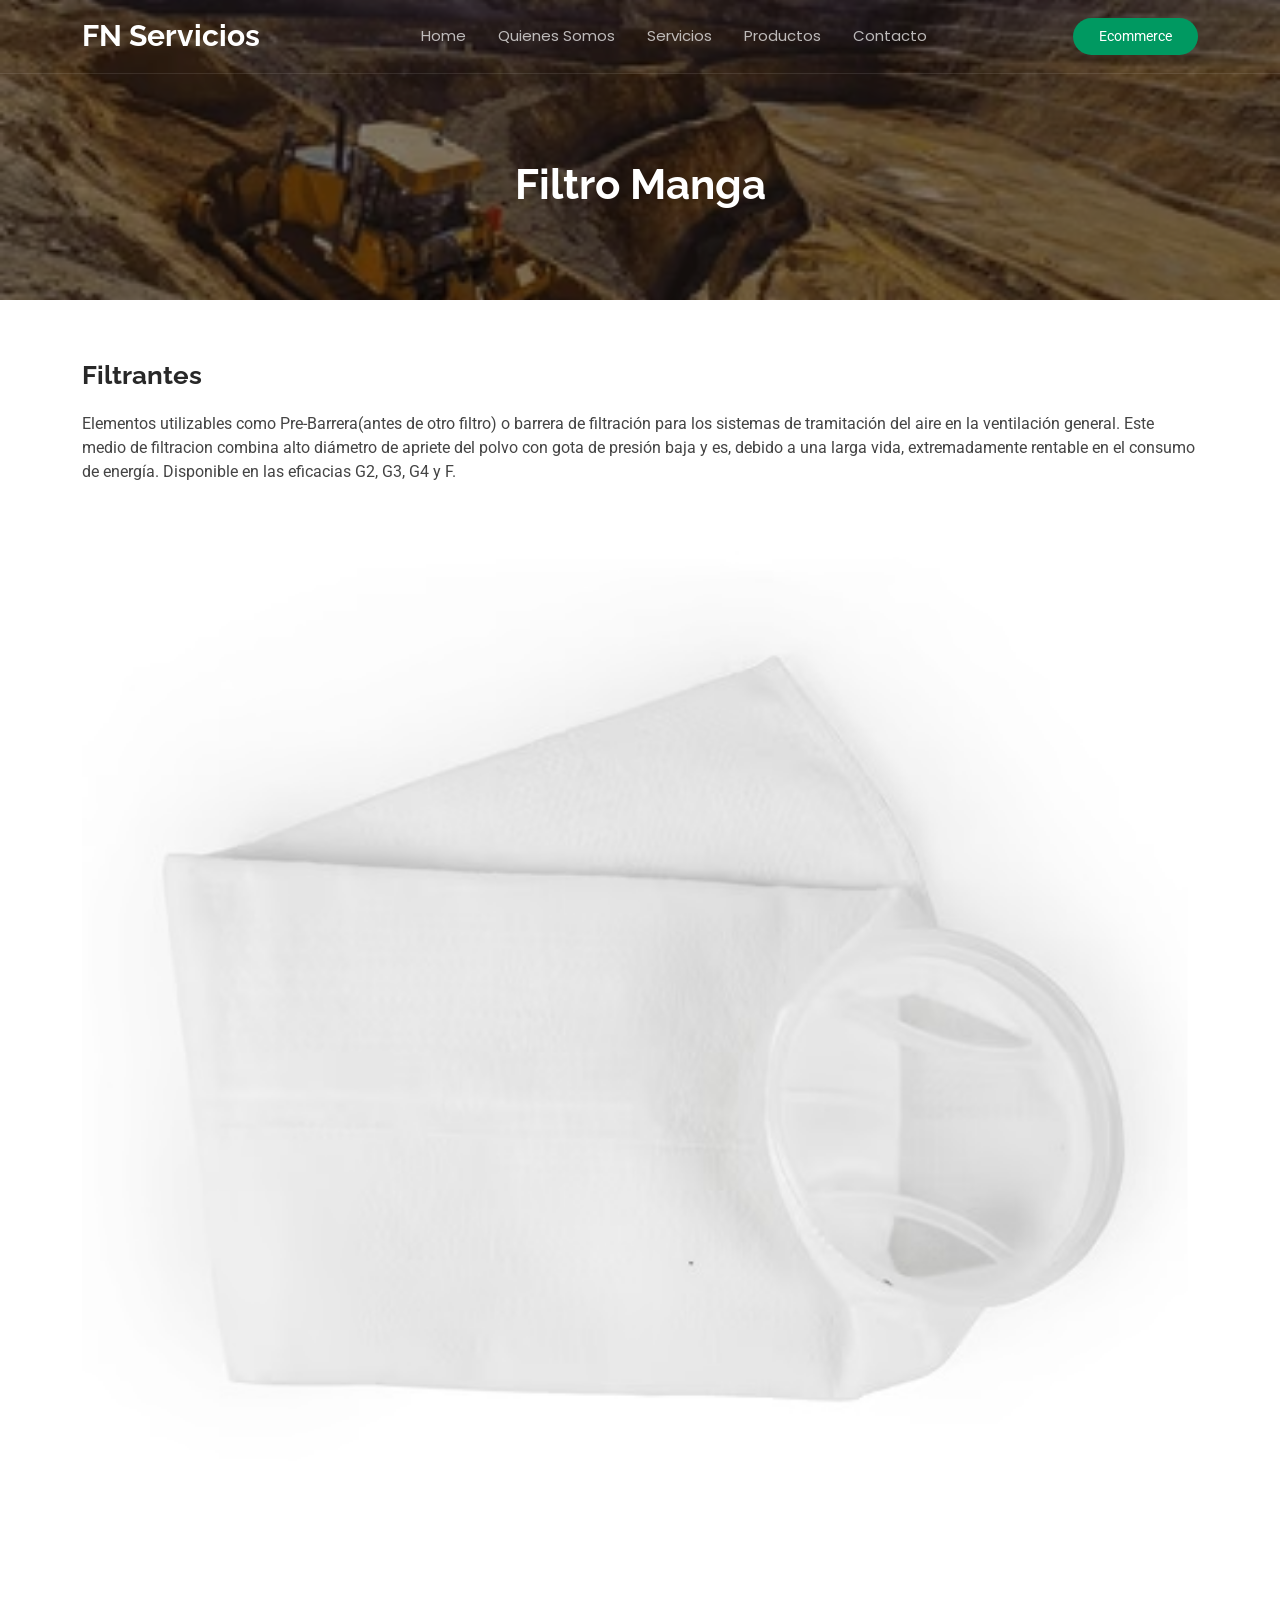
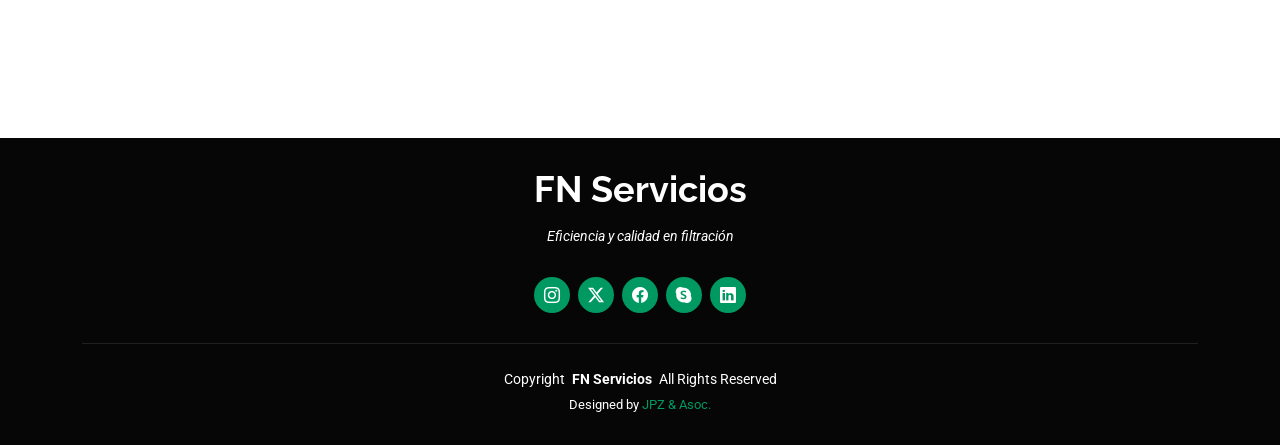
<file: fmanga.html>
<!DOCTYPE html>
<html lang="en">

<head>
  <meta charset="utf-8">
  <meta content="width=device-width, initial-scale=1.0" name="viewport">
  <title>Portfolio Details - KnightOne Bootstrap Template</title>
  <meta name="description" content="">
  <meta name="keywords" content="">

  <!-- Favicons -->
  <link href="assets/img/favicon.png" rel="icon">
  <link href="assets/img/apple-touch-icon.png" rel="apple-touch-icon">

  <!-- Fonts -->
  <link href="https://fonts.googleapis.com" rel="preconnect">
  <link href="https://fonts.gstatic.com" rel="preconnect" crossorigin>
  <link href="https://fonts.googleapis.com/css2?family=Roboto:ital,wght@0,100;0,300;0,400;0,500;0,700;0,900;1,100;1,300;1,400;1,500;1,700;1,900&family=Poppins:ital,wght@0,100;0,200;0,300;0,400;0,500;0,600;0,700;0,800;0,900;1,100;1,200;1,300;1,400;1,500;1,600;1,700;1,800;1,900&family=Raleway:ital,wght@0,100;0,200;0,300;0,400;0,500;0,600;0,700;0,800;0,900;1,100;1,200;1,300;1,400;1,500;1,600;1,700;1,800;1,900&display=swap" rel="stylesheet">

  <!-- Vendor CSS Files -->
  <link href="assets/vendor/bootstrap/css/bootstrap.min.css" rel="stylesheet">
  <link href="assets/vendor/bootstrap-icons/bootstrap-icons.css" rel="stylesheet">
  <link href="assets/vendor/aos/aos.css" rel="stylesheet">
  <link href="assets/vendor/glightbox/css/glightbox.min.css" rel="stylesheet">
  <link href="assets/vendor/swiper/swiper-bundle.min.css" rel="stylesheet">

  <!-- Main CSS File -->
  <link href="assets/css/main.css" rel="stylesheet">

  <!-- =======================================================
  * Template Name: KnightOne
  * Template URL: https://bootstrapmade.com/knight-simple-one-page-bootstrap-template/
  * Updated: Oct 16 2024 with Bootstrap v5.3.3
  * Author: BootstrapMade.com
  * License: https://bootstrapmade.com/license/
  ======================================================== -->
</head>

<body class="portfolio-details-page">

  <header id="header" class="header d-flex align-items-center fixed-top">
    <div class="container position-relative d-flex align-items-center justify-content-between">

      <a href="index.html" class="logo d-flex align-items-center me-auto me-xl-0">
        <!-- Uncomment the line below if you also wish to use an image logo -->
        <!-- <img src="assets/img/logo.png" alt=""> -->
        <h1 class="sitename">FN Servicios</h1>
      </a>

      <nav id="navmenu" class="navmenu">
        <ul>
          <!-- <li><a href="#hero">Home</a></li> -->
            <li><a href="index.html">Home</a></li>
          <li><a href="index.html#about">Quienes Somos</a></li>
          <li><a href="index.html#services">Servicios</a></li>
          <li><a href="index.html#portfolio">Productos</a></li>
          <li><a href="index.html#contact">Contacto</a></li>
        </ul>
        <i class="mobile-nav-toggle d-xl-none bi bi-list"></i>
      </nav>

                  <a class="cta-btn"
                    href="https://backnestprismapostgres.onrender.com"
                  >
                    Ecommerce
                  </a>

    </div>
  </header>

  <main class="main">

    <!-- Page Title -->
    <div class="page-title dark-background" data-aos="fade" style="background-image: url(assets/img/page-title-bg.webp);">
      <div class="container position-relative">
        <h1>Filtro Manga</h1>
      </div>
    </div><!-- End Page Title -->

    <!-- Portfolio Details Section -->
    <section id="portfolio-details" class="portfolio-details section">

      <div class="container" data-aos="fade-up">

        <div class="row justify-content-between gy-4">

          <div>
            <div class="portfolio-description">
              <h2>Filtrantes</h2>
              <p>
Elementos utilizables como Pre-Barrera(antes de otro filtro) o barrera de filtración para los sistemas de tramitación del aire en la ventilación general.

Este medio de filtracion combina alto diámetro de apriete del polvo con gota de presión baja y es, debido a una larga vida, extremadamente rentable en el consumo de energía. Disponible en las eficacias G2, G3, G4 y F.
              </p>

            </div>


          </div>
          

        </div>



        <div class="portfolio-details-slider swiper init-swiper">
          <script type="application/json" class="swiper-config">
            {
              "loop": true,
              "speed": 600,
              "autoplay": {
                "delay": 5000
              },
              "slidesPerView": "auto",
              "navigation": {
                "nextEl": ".swiper-button-next",
                "prevEl": ".swiper-button-prev"
              },
              "pagination": {
                "el": ".swiper-pagination",
                "type": "bullets",
                "clickable": true
              }
            }
          </script>
          <div class="swiper-wrapper align-items-center">

            <div class="swiper-slide">
              <img src="assets/img/masonry-portfolio/Fmanga.jpg" alt="">
            </div>


          </div>
          <div class="swiper-button-prev"></div>
          <div class="swiper-button-next"></div>
          <div class="swiper-pagination"></div>
        </div>


      </div>

    </section><!-- /Portfolio Details Section -->

  </main>

  <footer id="footer" class="footer dark-background">
    <div class="container">
      <!-- <h3 class="sitename">KnightOne</h3>
      <p>Et aut eum quis fuga eos sunt ipsa nihil. Labore corporis magni eligendi fuga maxime saepe commodi placeat.</p> -->

      <h3 class="sitename">FN Servicios</h3>
      <p>Eficiencia y calidad en filtración</p>

      <div class="social-links d-flex justify-content-center">

        <a
            href="https://www.instagram.com/fnservicios.ar/"
            target="_blank"
            rel="noopener noreferrer"
          >
            <i class="bi bi-instagram"></i>
          </a>

        <a href=""><i class="bi bi-twitter-x"></i></a>
        <a href=""><i class="bi bi-facebook"></i></a>
        <a href=""><i class="bi bi-skype"></i></a>
        <a href=""><i class="bi bi-linkedin"></i></a>
      </div>
      </div>
      <div class="container">
        <div class="copyright">
          <span>Copyright</span> <strong class="px-1 sitename">FN Servicios</strong> <span>All Rights Reserved</span>        </div>
        <div class="credits">
          <!-- All the links in the footer should remain intact. -->
          <!-- You can delete the links only if you've purchased the pro version. -->
          <!-- Licensing information: https://bootstrapmade.com/license/ -->
          <!-- Purchase the pro version with working PHP/AJAX contact form: [buy-url] -->
          <!-- Designed by <a href="https://bootstrapmade.com/">BootstrapMade</a> Distributed by <a href=“https://themewagon.com>ThemeWagon -->
          Designed by <a href="https://jpz.com.ar/">JPZ & Asoc.</a>
        </div>
      </div>
    </div>
  </footer>

  <!-- Scroll Top -->
  <a href="#" id="scroll-top" class="scroll-top d-flex align-items-center justify-content-center"><i class="bi bi-arrow-up-short"></i></a>

  <!-- Preloader -->
  <div id="preloader"></div>

  <!-- Vendor JS Files -->
  <script src="assets/vendor/bootstrap/js/bootstrap.bundle.min.js"></script>
  <script src="assets/vendor/php-email-form/validate.js"></script>
  <script src="assets/vendor/aos/aos.js"></script>
  <script src="assets/vendor/glightbox/js/glightbox.min.js"></script>
  <script src="assets/vendor/purecounter/purecounter_vanilla.js"></script>
  <script src="assets/vendor/imagesloaded/imagesloaded.pkgd.min.js"></script>
  <script src="assets/vendor/isotope-layout/isotope.pkgd.min.js"></script>
  <script src="assets/vendor/swiper/swiper-bundle.min.js"></script>

  <!-- Main JS File -->
  <script src="assets/js/main.js"></script>

</body>

</html>
</file>
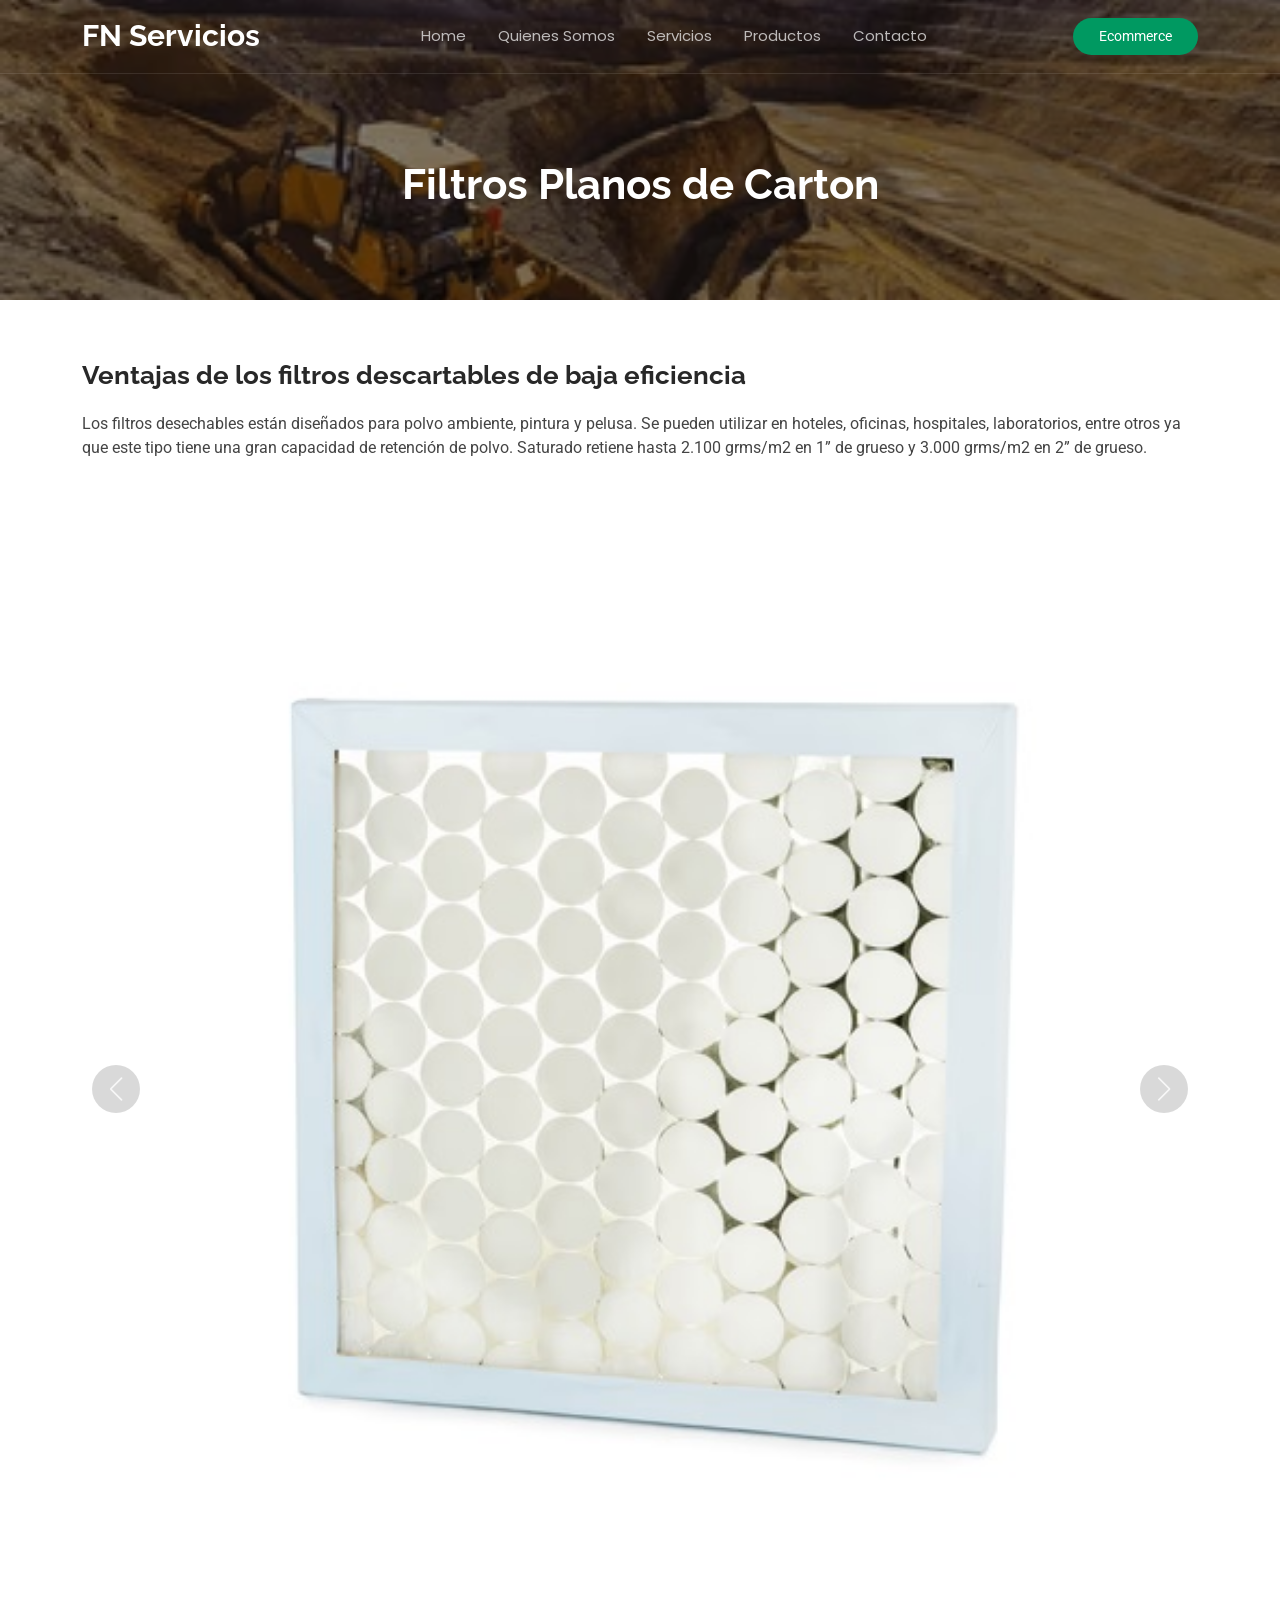
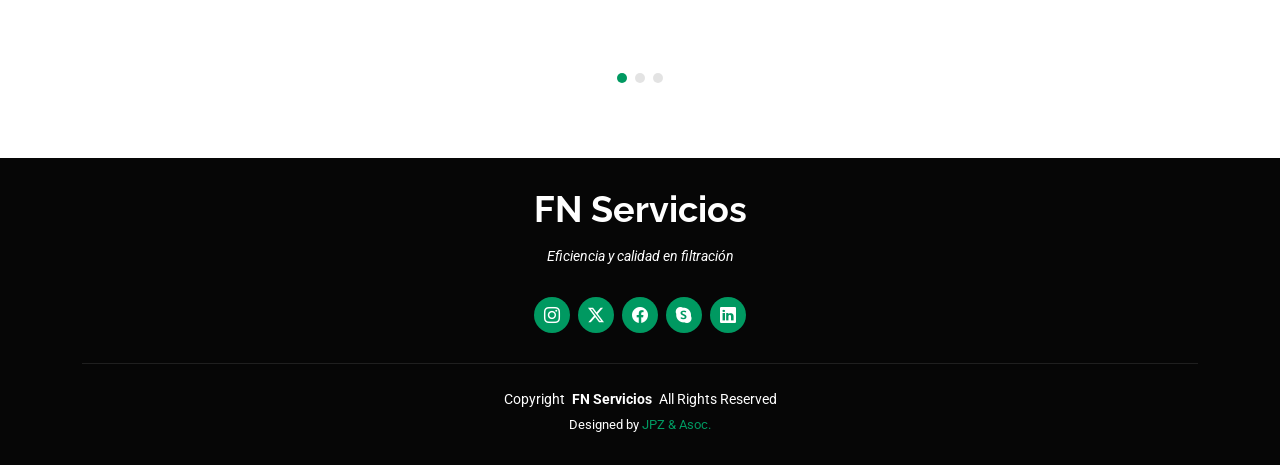
<file: fplano.html>
<!DOCTYPE html>
<html lang="en">

<head>
  <meta charset="utf-8">
  <meta content="width=device-width, initial-scale=1.0" name="viewport">
  <title>Portfolio Details - KnightOne Bootstrap Template</title>
  <meta name="description" content="">
  <meta name="keywords" content="">

  <!-- Favicons -->
  <link href="assets/img/favicon.png" rel="icon">
  <link href="assets/img/apple-touch-icon.png" rel="apple-touch-icon">

  <!-- Fonts -->
  <link href="https://fonts.googleapis.com" rel="preconnect">
  <link href="https://fonts.gstatic.com" rel="preconnect" crossorigin>
  <link href="https://fonts.googleapis.com/css2?family=Roboto:ital,wght@0,100;0,300;0,400;0,500;0,700;0,900;1,100;1,300;1,400;1,500;1,700;1,900&family=Poppins:ital,wght@0,100;0,200;0,300;0,400;0,500;0,600;0,700;0,800;0,900;1,100;1,200;1,300;1,400;1,500;1,600;1,700;1,800;1,900&family=Raleway:ital,wght@0,100;0,200;0,300;0,400;0,500;0,600;0,700;0,800;0,900;1,100;1,200;1,300;1,400;1,500;1,600;1,700;1,800;1,900&display=swap" rel="stylesheet">

  <!-- Vendor CSS Files -->
  <link href="assets/vendor/bootstrap/css/bootstrap.min.css" rel="stylesheet">
  <link href="assets/vendor/bootstrap-icons/bootstrap-icons.css" rel="stylesheet">
  <link href="assets/vendor/aos/aos.css" rel="stylesheet">
  <link href="assets/vendor/glightbox/css/glightbox.min.css" rel="stylesheet">
  <link href="assets/vendor/swiper/swiper-bundle.min.css" rel="stylesheet">

  <!-- Main CSS File -->
  <link href="assets/css/main.css" rel="stylesheet">

  <!-- =======================================================
  * Template Name: KnightOne
  * Template URL: https://bootstrapmade.com/knight-simple-one-page-bootstrap-template/
  * Updated: Oct 16 2024 with Bootstrap v5.3.3
  * Author: BootstrapMade.com
  * License: https://bootstrapmade.com/license/
  ======================================================== -->
</head>

<body class="portfolio-details-page">

  <header id="header" class="header d-flex align-items-center fixed-top">
    <div class="container position-relative d-flex align-items-center justify-content-between">

      <a href="index.html" class="logo d-flex align-items-center me-auto me-xl-0">
        <!-- Uncomment the line below if you also wish to use an image logo -->
        <!-- <img src="assets/img/logo.png" alt=""> -->
        <h1 class="sitename">FN Servicios</h1>
      </a>

      <nav id="navmenu" class="navmenu">
        <ul>
          <!-- <li><a href="#hero">Home</a></li> -->
            <li><a href="index.html">Home</a></li>
          <li><a href="index.html#about">Quienes Somos</a></li>
          <li><a href="index.html#services">Servicios</a></li>
          <li><a href="index.html#portfolio">Productos</a></li>
          <li><a href="index.html#contact">Contacto</a></li>
        </ul>
        <i class="mobile-nav-toggle d-xl-none bi bi-list"></i>
      </nav>

                  <a class="cta-btn"
                    href="https://backnestprismapostgres.onrender.com"
                  >
                    Ecommerce
                  </a>

    </div>
  </header>

  <main class="main">

    <!-- Page Title -->
    <div class="page-title dark-background" data-aos="fade" style="background-image: url(assets/img/page-title-bg.webp);">
      <div class="container position-relative">
        <h1>Filtros Planos de Carton</h1>
      </div>
    </div><!-- End Page Title -->

    <!-- Portfolio Details Section -->
    <section id="portfolio-details" class="portfolio-details section">

      <div class="container" data-aos="fade-up">

        <div class="row justify-content-between gy-4">

          <div>
            <div class="portfolio-description">
              <h2>Ventajas de los filtros descartables de baja eficiencia</h2>
              <p>
Los filtros desechables están diseñados para polvo ambiente, pintura y pelusa.

Se pueden utilizar en hoteles, oficinas, hospitales, laboratorios, entre otros ya que este tipo tiene una gran capacidad de retención de polvo.

Saturado retiene hasta 2.100 grms/m2 en 1” de grueso y 3.000 grms/m2 en 2” de grueso.              </p>

            </div>
          </div>
          

        </div>



        <div class="portfolio-details-slider swiper init-swiper">
          <script type="application/json" class="swiper-config">
            {
              "loop": true,
              "speed": 600,
              "autoplay": {
                "delay": 5000
              },
              "slidesPerView": "auto",
              "navigation": {
                "nextEl": ".swiper-button-next",
                "prevEl": ".swiper-button-prev"
              },
              "pagination": {
                "el": ".swiper-pagination",
                "type": "bullets",
                "clickable": true
              }
            }
          </script>
          <div class="swiper-wrapper align-items-center">

            <div class="swiper-slide">
              <img src="assets/img/portfolio/fp1.jpg" alt="">
            </div>

            <div class="swiper-slide">
              <img src="assets/img/portfolio/fp2.jpg" alt="">
            </div>

            <div class="swiper-slide">
              <img src="assets/img/portfolio/fp3.jpg" alt="">
            </div>

          </div>
          <div class="swiper-button-prev"></div>
          <div class="swiper-button-next"></div>
          <div class="swiper-pagination"></div>
        </div>


      </div>

    </section><!-- /Portfolio Details Section -->

  </main>

  <footer id="footer" class="footer dark-background">
    <div class="container">
      <!-- <h3 class="sitename">KnightOne</h3>
      <p>Et aut eum quis fuga eos sunt ipsa nihil. Labore corporis magni eligendi fuga maxime saepe commodi placeat.</p> -->

      <h3 class="sitename">FN Servicios</h3>
      <p>Eficiencia y calidad en filtración</p>

      <div class="social-links d-flex justify-content-center">

        <a
            href="https://www.instagram.com/fnservicios.ar/"
            target="_blank"
            rel="noopener noreferrer"
          >
            <i class="bi bi-instagram"></i>
          </a>

        <a href=""><i class="bi bi-twitter-x"></i></a>
        <a href=""><i class="bi bi-facebook"></i></a>
        <a href=""><i class="bi bi-skype"></i></a>
        <a href=""><i class="bi bi-linkedin"></i></a>
      </div>
      </div>
      <div class="container">
        <div class="copyright">
          <span>Copyright</span> <strong class="px-1 sitename">FN Servicios</strong> <span>All Rights Reserved</span>        </div>
        <div class="credits">
          <!-- All the links in the footer should remain intact. -->
          <!-- You can delete the links only if you've purchased the pro version. -->
          <!-- Licensing information: https://bootstrapmade.com/license/ -->
          <!-- Purchase the pro version with working PHP/AJAX contact form: [buy-url] -->
          <!-- Designed by <a href="https://bootstrapmade.com/">BootstrapMade</a> Distributed by <a href=“https://themewagon.com>ThemeWagon -->
          Designed by <a href="https://jpz.com.ar/">JPZ & Asoc.</a>
        </div>
      </div>
    </div>
  </footer>

  <!-- Scroll Top -->
  <a href="#" id="scroll-top" class="scroll-top d-flex align-items-center justify-content-center"><i class="bi bi-arrow-up-short"></i></a>

  <!-- Preloader -->
  <div id="preloader"></div>

  <!-- Vendor JS Files -->
  <script src="assets/vendor/bootstrap/js/bootstrap.bundle.min.js"></script>
  <script src="assets/vendor/php-email-form/validate.js"></script>
  <script src="assets/vendor/aos/aos.js"></script>
  <script src="assets/vendor/glightbox/js/glightbox.min.js"></script>
  <script src="assets/vendor/purecounter/purecounter_vanilla.js"></script>
  <script src="assets/vendor/imagesloaded/imagesloaded.pkgd.min.js"></script>
  <script src="assets/vendor/isotope-layout/isotope.pkgd.min.js"></script>
  <script src="assets/vendor/swiper/swiper-bundle.min.js"></script>

  <!-- Main JS File -->
  <script src="assets/js/main.js"></script>

</body>

</html>
</file>
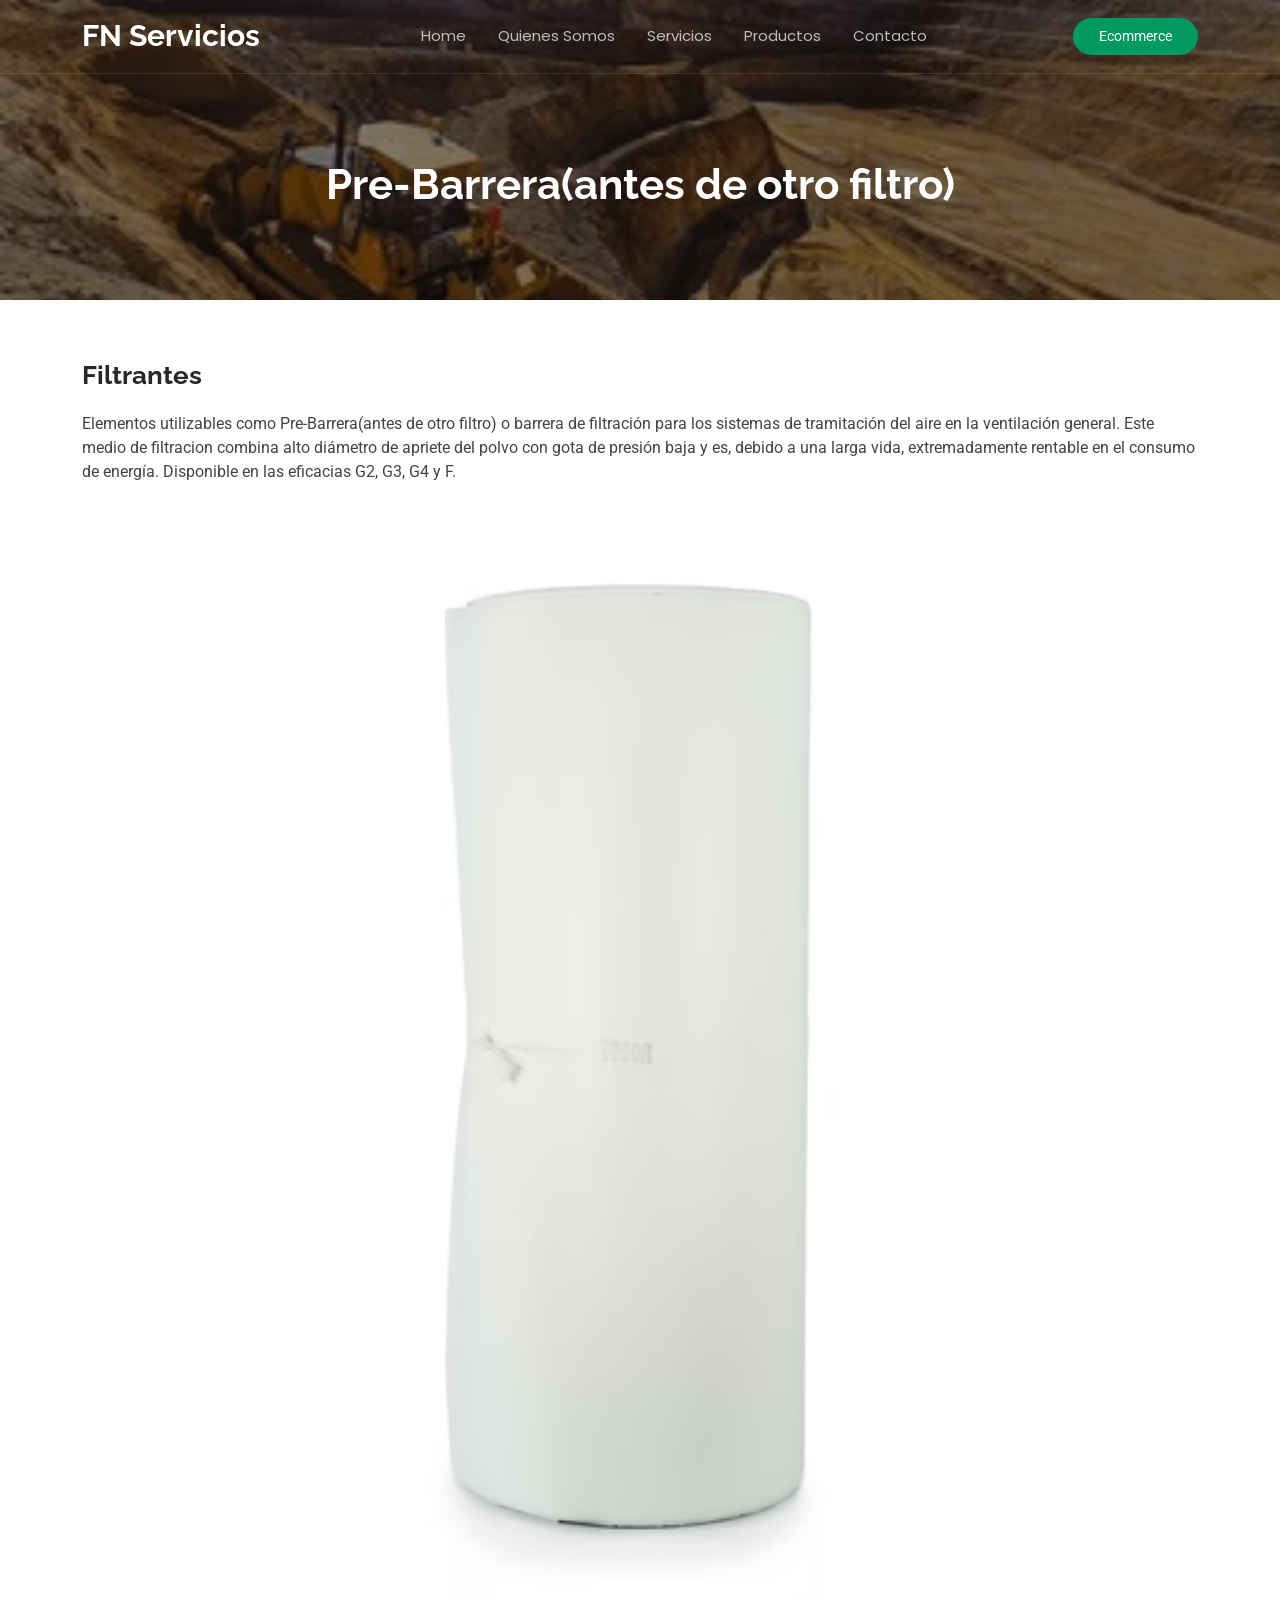
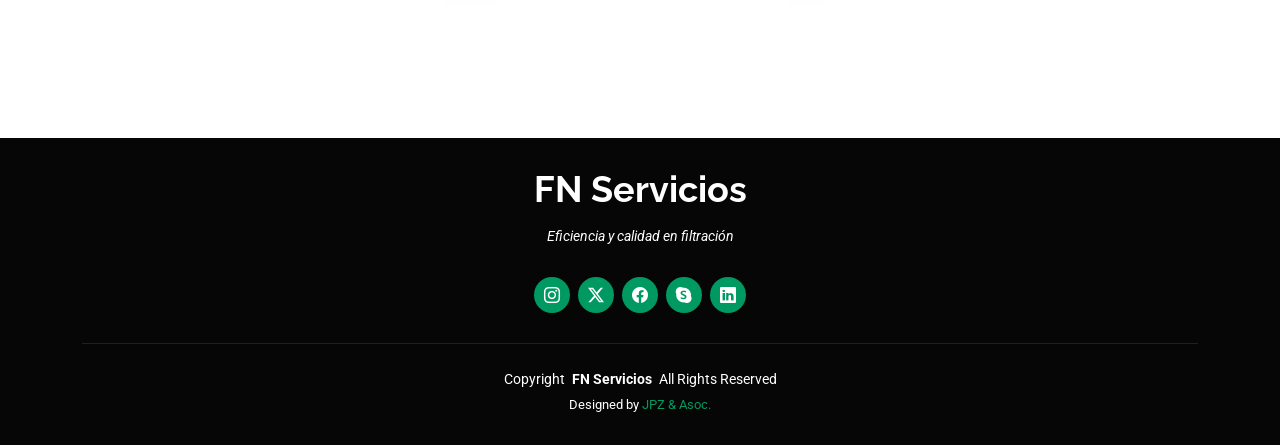
<file: fpre.html>
<!DOCTYPE html>
<html lang="en">

<head>
  <meta charset="utf-8">
  <meta content="width=device-width, initial-scale=1.0" name="viewport">
  <title>Portfolio Details - KnightOne Bootstrap Template</title>
  <meta name="description" content="">
  <meta name="keywords" content="">

  <!-- Favicons -->
  <link href="assets/img/favicon.png" rel="icon">
  <link href="assets/img/apple-touch-icon.png" rel="apple-touch-icon">

  <!-- Fonts -->
  <link href="https://fonts.googleapis.com" rel="preconnect">
  <link href="https://fonts.gstatic.com" rel="preconnect" crossorigin>
  <link href="https://fonts.googleapis.com/css2?family=Roboto:ital,wght@0,100;0,300;0,400;0,500;0,700;0,900;1,100;1,300;1,400;1,500;1,700;1,900&family=Poppins:ital,wght@0,100;0,200;0,300;0,400;0,500;0,600;0,700;0,800;0,900;1,100;1,200;1,300;1,400;1,500;1,600;1,700;1,800;1,900&family=Raleway:ital,wght@0,100;0,200;0,300;0,400;0,500;0,600;0,700;0,800;0,900;1,100;1,200;1,300;1,400;1,500;1,600;1,700;1,800;1,900&display=swap" rel="stylesheet">

  <!-- Vendor CSS Files -->
  <link href="assets/vendor/bootstrap/css/bootstrap.min.css" rel="stylesheet">
  <link href="assets/vendor/bootstrap-icons/bootstrap-icons.css" rel="stylesheet">
  <link href="assets/vendor/aos/aos.css" rel="stylesheet">
  <link href="assets/vendor/glightbox/css/glightbox.min.css" rel="stylesheet">
  <link href="assets/vendor/swiper/swiper-bundle.min.css" rel="stylesheet">

  <!-- Main CSS File -->
  <link href="assets/css/main.css" rel="stylesheet">

  <!-- =======================================================
  * Template Name: KnightOne
  * Template URL: https://bootstrapmade.com/knight-simple-one-page-bootstrap-template/
  * Updated: Oct 16 2024 with Bootstrap v5.3.3
  * Author: BootstrapMade.com
  * License: https://bootstrapmade.com/license/
  ======================================================== -->
</head>

<body class="portfolio-details-page">

  <header id="header" class="header d-flex align-items-center fixed-top">
    <div class="container position-relative d-flex align-items-center justify-content-between">

      <a href="index.html" class="logo d-flex align-items-center me-auto me-xl-0">
        <!-- Uncomment the line below if you also wish to use an image logo -->
        <!-- <img src="assets/img/logo.png" alt=""> -->
        <h1 class="sitename">FN Servicios</h1>
      </a>

      <nav id="navmenu" class="navmenu">
        <ul>
          <!-- <li><a href="#hero">Home</a></li> -->
            <li><a href="index.html">Home</a></li>
          <li><a href="index.html#about">Quienes Somos</a></li>
          <li><a href="index.html#services">Servicios</a></li>
          <li><a href="index.html#portfolio">Productos</a></li>
          <li><a href="index.html#contact">Contacto</a></li>
        </ul>
        <i class="mobile-nav-toggle d-xl-none bi bi-list"></i>
      </nav>

                  <a class="cta-btn"
                    href="https://backnestprismapostgres.onrender.com"
                  >
                    Ecommerce
                  </a>

    </div>
  </header>

  <main class="main">

    <!-- Page Title -->
    <div class="page-title dark-background" data-aos="fade" style="background-image: url(assets/img/page-title-bg.webp);">
      <div class="container position-relative">
        <h1>Pre-Barrera(antes de otro filtro)</h1>
      </div>
    </div><!-- End Page Title -->

    <!-- Portfolio Details Section -->
    <section id="portfolio-details" class="portfolio-details section">

      <div class="container" data-aos="fade-up">

        <div class="row justify-content-between gy-4">

          <div>
            <div class="portfolio-description">
              <h2>Filtrantes</h2>
              <p>
Elementos utilizables como Pre-Barrera(antes de otro filtro) o barrera de filtración para los sistemas de tramitación del aire en la ventilación general.

Este medio de filtracion combina alto diámetro de apriete del polvo con gota de presión baja y es, debido a una larga vida, extremadamente rentable en el consumo de energía. Disponible en las eficacias G2, G3, G4 y F.
              </p>

            </div>


          </div>
          

        </div>



        <div class="portfolio-details-slider swiper init-swiper">
          <script type="application/json" class="swiper-config">
            {
              "loop": true,
              "speed": 600,
              "autoplay": {
                "delay": 5000
              },
              "slidesPerView": "auto",
              "navigation": {
                "nextEl": ".swiper-button-next",
                "prevEl": ".swiper-button-prev"
              },
              "pagination": {
                "el": ".swiper-pagination",
                "type": "bullets",
                "clickable": true
              }
            }
          </script>
          <div class="swiper-wrapper align-items-center">

            <div class="swiper-slide">
              <img src="assets/img/masonry-portfolio/Fpre.jpg" alt="">
            </div>


          </div>
          <div class="swiper-button-prev"></div>
          <div class="swiper-button-next"></div>
          <div class="swiper-pagination"></div>
        </div>


      </div>

    </section><!-- /Portfolio Details Section -->

  </main>

  <footer id="footer" class="footer dark-background">
    <div class="container">
      <!-- <h3 class="sitename">KnightOne</h3>
      <p>Et aut eum quis fuga eos sunt ipsa nihil. Labore corporis magni eligendi fuga maxime saepe commodi placeat.</p> -->

      <h3 class="sitename">FN Servicios</h3>
      <p>Eficiencia y calidad en filtración</p>

      <div class="social-links d-flex justify-content-center">

        <a
            href="https://www.instagram.com/fnservicios.ar/"
            target="_blank"
            rel="noopener noreferrer"
          >
            <i class="bi bi-instagram"></i>
          </a>

        <a href=""><i class="bi bi-twitter-x"></i></a>
        <a href=""><i class="bi bi-facebook"></i></a>
        <a href=""><i class="bi bi-skype"></i></a>
        <a href=""><i class="bi bi-linkedin"></i></a>
      </div>
      </div>
      <div class="container">
        <div class="copyright">
          <span>Copyright</span> <strong class="px-1 sitename">FN Servicios</strong> <span>All Rights Reserved</span>        </div>
        <div class="credits">
          <!-- All the links in the footer should remain intact. -->
          <!-- You can delete the links only if you've purchased the pro version. -->
          <!-- Licensing information: https://bootstrapmade.com/license/ -->
          <!-- Purchase the pro version with working PHP/AJAX contact form: [buy-url] -->
          <!-- Designed by <a href="https://bootstrapmade.com/">BootstrapMade</a> Distributed by <a href=“https://themewagon.com>ThemeWagon -->
          Designed by <a href="https://jpz.com.ar/">JPZ & Asoc.</a>
        </div>
      </div>
    </div>
  </footer>

  <!-- Scroll Top -->
  <a href="#" id="scroll-top" class="scroll-top d-flex align-items-center justify-content-center"><i class="bi bi-arrow-up-short"></i></a>

  <!-- Preloader -->
  <div id="preloader"></div>

  <!-- Vendor JS Files -->
  <script src="assets/vendor/bootstrap/js/bootstrap.bundle.min.js"></script>
  <script src="assets/vendor/php-email-form/validate.js"></script>
  <script src="assets/vendor/aos/aos.js"></script>
  <script src="assets/vendor/glightbox/js/glightbox.min.js"></script>
  <script src="assets/vendor/purecounter/purecounter_vanilla.js"></script>
  <script src="assets/vendor/imagesloaded/imagesloaded.pkgd.min.js"></script>
  <script src="assets/vendor/isotope-layout/isotope.pkgd.min.js"></script>
  <script src="assets/vendor/swiper/swiper-bundle.min.js"></script>

  <!-- Main JS File -->
  <script src="assets/js/main.js"></script>

</body>

</html>
</file>
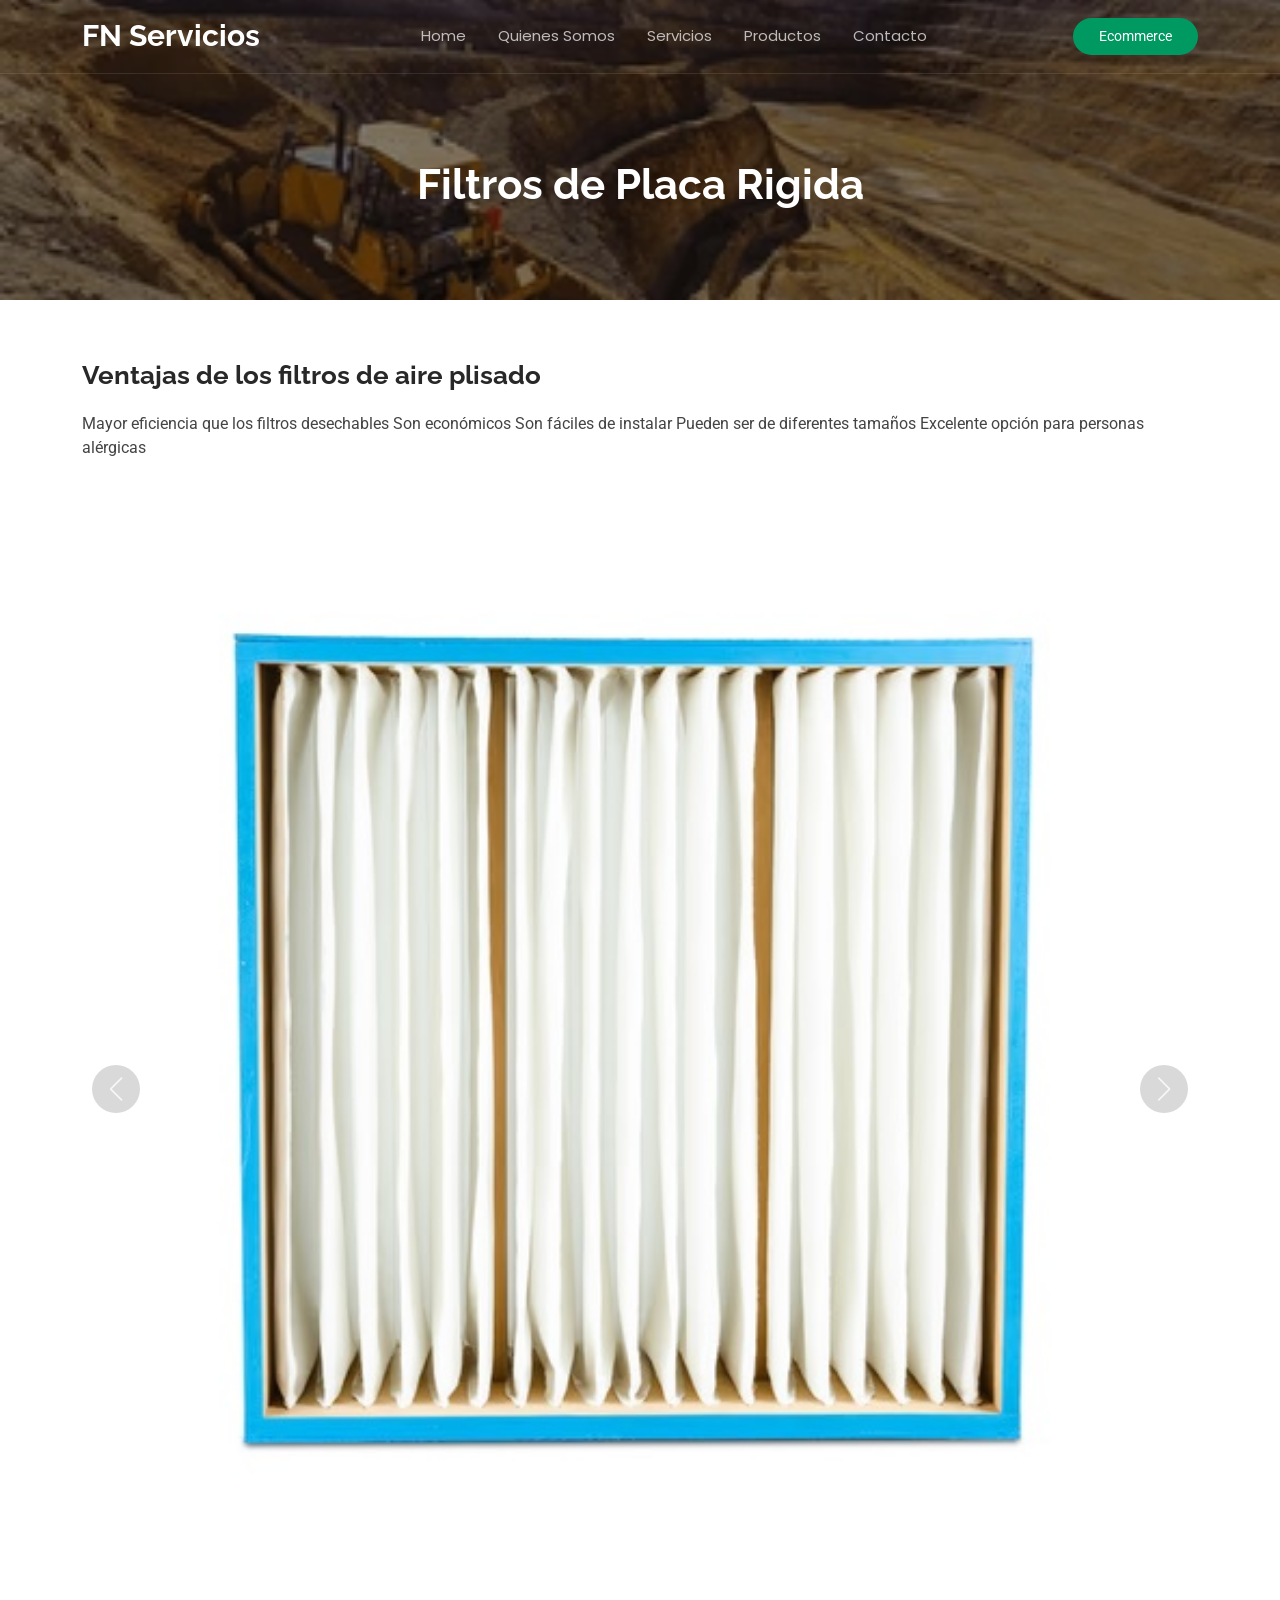
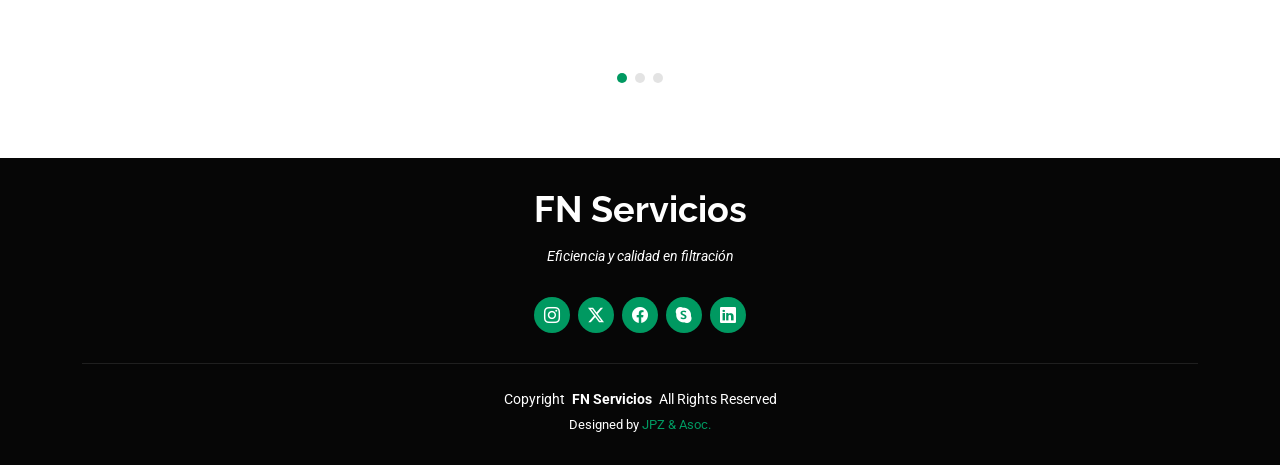
<file: fprigida.html>
<!DOCTYPE html>
<html lang="en">

<head>
  <meta charset="utf-8">
  <meta content="width=device-width, initial-scale=1.0" name="viewport">
  <title>Portfolio Details - KnightOne Bootstrap Template</title>
  <meta name="description" content="">
  <meta name="keywords" content="">

  <!-- Favicons -->
  <link href="assets/img/favicon.png" rel="icon">
  <link href="assets/img/apple-touch-icon.png" rel="apple-touch-icon">

  <!-- Fonts -->
  <link href="https://fonts.googleapis.com" rel="preconnect">
  <link href="https://fonts.gstatic.com" rel="preconnect" crossorigin>
  <link href="https://fonts.googleapis.com/css2?family=Roboto:ital,wght@0,100;0,300;0,400;0,500;0,700;0,900;1,100;1,300;1,400;1,500;1,700;1,900&family=Poppins:ital,wght@0,100;0,200;0,300;0,400;0,500;0,600;0,700;0,800;0,900;1,100;1,200;1,300;1,400;1,500;1,600;1,700;1,800;1,900&family=Raleway:ital,wght@0,100;0,200;0,300;0,400;0,500;0,600;0,700;0,800;0,900;1,100;1,200;1,300;1,400;1,500;1,600;1,700;1,800;1,900&display=swap" rel="stylesheet">

  <!-- Vendor CSS Files -->
  <link href="assets/vendor/bootstrap/css/bootstrap.min.css" rel="stylesheet">
  <link href="assets/vendor/bootstrap-icons/bootstrap-icons.css" rel="stylesheet">
  <link href="assets/vendor/aos/aos.css" rel="stylesheet">
  <link href="assets/vendor/glightbox/css/glightbox.min.css" rel="stylesheet">
  <link href="assets/vendor/swiper/swiper-bundle.min.css" rel="stylesheet">

  <!-- Main CSS File -->
  <link href="assets/css/main.css" rel="stylesheet">

  <!-- =======================================================
  * Template Name: KnightOne
  * Template URL: https://bootstrapmade.com/knight-simple-one-page-bootstrap-template/
  * Updated: Oct 16 2024 with Bootstrap v5.3.3
  * Author: BootstrapMade.com
  * License: https://bootstrapmade.com/license/
  ======================================================== -->
</head>

<body class="portfolio-details-page">

  <header id="header" class="header d-flex align-items-center fixed-top">
    <div class="container position-relative d-flex align-items-center justify-content-between">

      <a href="index.html" class="logo d-flex align-items-center me-auto me-xl-0">
        <!-- Uncomment the line below if you also wish to use an image logo -->
        <!-- <img src="assets/img/logo.png" alt=""> -->
        <h1 class="sitename">FN Servicios</h1>
      </a>

      <nav id="navmenu" class="navmenu">
        <ul>
          <!-- <li><a href="#hero">Home</a></li> -->
            <li><a href="index.html">Home</a></li>
          <li><a href="index.html#about">Quienes Somos</a></li>
          <li><a href="index.html#services">Servicios</a></li>
          <li><a href="index.html#portfolio">Productos</a></li>
          <li><a href="index.html#contact">Contacto</a></li>
        </ul>
        <i class="mobile-nav-toggle d-xl-none bi bi-list"></i>
      </nav>

                  <a class="cta-btn"
                    href="https://backnestprismapostgres.onrender.com"
                  >
                    Ecommerce
                  </a>

    </div>
  </header>

  <main class="main">

    <!-- Page Title -->
    <div class="page-title dark-background" data-aos="fade" style="background-image: url(assets/img/page-title-bg.webp);">
      <div class="container position-relative">
        <h1>Filtros de Placa Rigida</h1>
      </div>
    </div><!-- End Page Title -->

    <!-- Portfolio Details Section -->
    <section id="portfolio-details" class="portfolio-details section">

      <div class="container" data-aos="fade-up">

        <div class="row justify-content-between gy-4">

          <div>
            <div class="portfolio-description">
              <h2>Ventajas de los filtros de aire plisado</h2>
              <p>
Mayor eficiencia que los filtros desechables

Son económicos

Son fáciles de instalar

Pueden ser de diferentes tamaños

Excelente opción para personas alérgicas
</p>

            </div>
          </div>
          

        </div>



        <div class="portfolio-details-slider swiper init-swiper">
          <script type="application/json" class="swiper-config">
            {
              "loop": true,
              "speed": 600,
              "autoplay": {
                "delay": 5000
              },
              "slidesPerView": "auto",
              "navigation": {
                "nextEl": ".swiper-button-next",
                "prevEl": ".swiper-button-prev"
              },
              "pagination": {
                "el": ".swiper-pagination",
                "type": "bullets",
                "clickable": true
              }
            }
          </script>
          <div class="swiper-wrapper align-items-center">

            <div class="swiper-slide">
              <img src="assets/img/portfolio/fpr1.jpg" alt="">
            </div>

            <div class="swiper-slide">
              <img src="assets/img/portfolio/fpr2.jpg" alt="">
            </div>

            <div class="swiper-slide">
              <img src="assets/img/portfolio/fpr3.jpg" alt="">
            </div>

          </div>
          <div class="swiper-button-prev"></div>
          <div class="swiper-button-next"></div>
          <div class="swiper-pagination"></div>
        </div>


      </div>

    </section><!-- /Portfolio Details Section -->

  </main>

  <footer id="footer" class="footer dark-background">
    <div class="container">
      <!-- <h3 class="sitename">KnightOne</h3>
      <p>Et aut eum quis fuga eos sunt ipsa nihil. Labore corporis magni eligendi fuga maxime saepe commodi placeat.</p> -->

      <h3 class="sitename">FN Servicios</h3>
      <p>Eficiencia y calidad en filtración</p>

      <div class="social-links d-flex justify-content-center">

        <a
            href="https://www.instagram.com/fnservicios.ar/"
            target="_blank"
            rel="noopener noreferrer"
          >
            <i class="bi bi-instagram"></i>
          </a>

        <a href=""><i class="bi bi-twitter-x"></i></a>
        <a href=""><i class="bi bi-facebook"></i></a>
        <a href=""><i class="bi bi-skype"></i></a>
        <a href=""><i class="bi bi-linkedin"></i></a>
      </div>
      </div>
      <div class="container">
        <div class="copyright">
          <span>Copyright</span> <strong class="px-1 sitename">FN Servicios</strong> <span>All Rights Reserved</span>        </div>
        <div class="credits">
          <!-- All the links in the footer should remain intact. -->
          <!-- You can delete the links only if you've purchased the pro version. -->
          <!-- Licensing information: https://bootstrapmade.com/license/ -->
          <!-- Purchase the pro version with working PHP/AJAX contact form: [buy-url] -->
          <!-- Designed by <a href="https://bootstrapmade.com/">BootstrapMade</a> Distributed by <a href=“https://themewagon.com>ThemeWagon -->
          Designed by <a href="https://jpz.com.ar/">JPZ & Asoc.</a>
        </div>
      </div>
    </div>
  </footer>

  <!-- Scroll Top -->
  <a href="#" id="scroll-top" class="scroll-top d-flex align-items-center justify-content-center"><i class="bi bi-arrow-up-short"></i></a>

  <!-- Preloader -->
  <div id="preloader"></div>

  <!-- Vendor JS Files -->
  <script src="assets/vendor/bootstrap/js/bootstrap.bundle.min.js"></script>
  <script src="assets/vendor/php-email-form/validate.js"></script>
  <script src="assets/vendor/aos/aos.js"></script>
  <script src="assets/vendor/glightbox/js/glightbox.min.js"></script>
  <script src="assets/vendor/purecounter/purecounter_vanilla.js"></script>
  <script src="assets/vendor/imagesloaded/imagesloaded.pkgd.min.js"></script>
  <script src="assets/vendor/isotope-layout/isotope.pkgd.min.js"></script>
  <script src="assets/vendor/swiper/swiper-bundle.min.js"></script>

  <!-- Main JS File -->
  <script src="assets/js/main.js"></script>

</body>

</html>
</file>
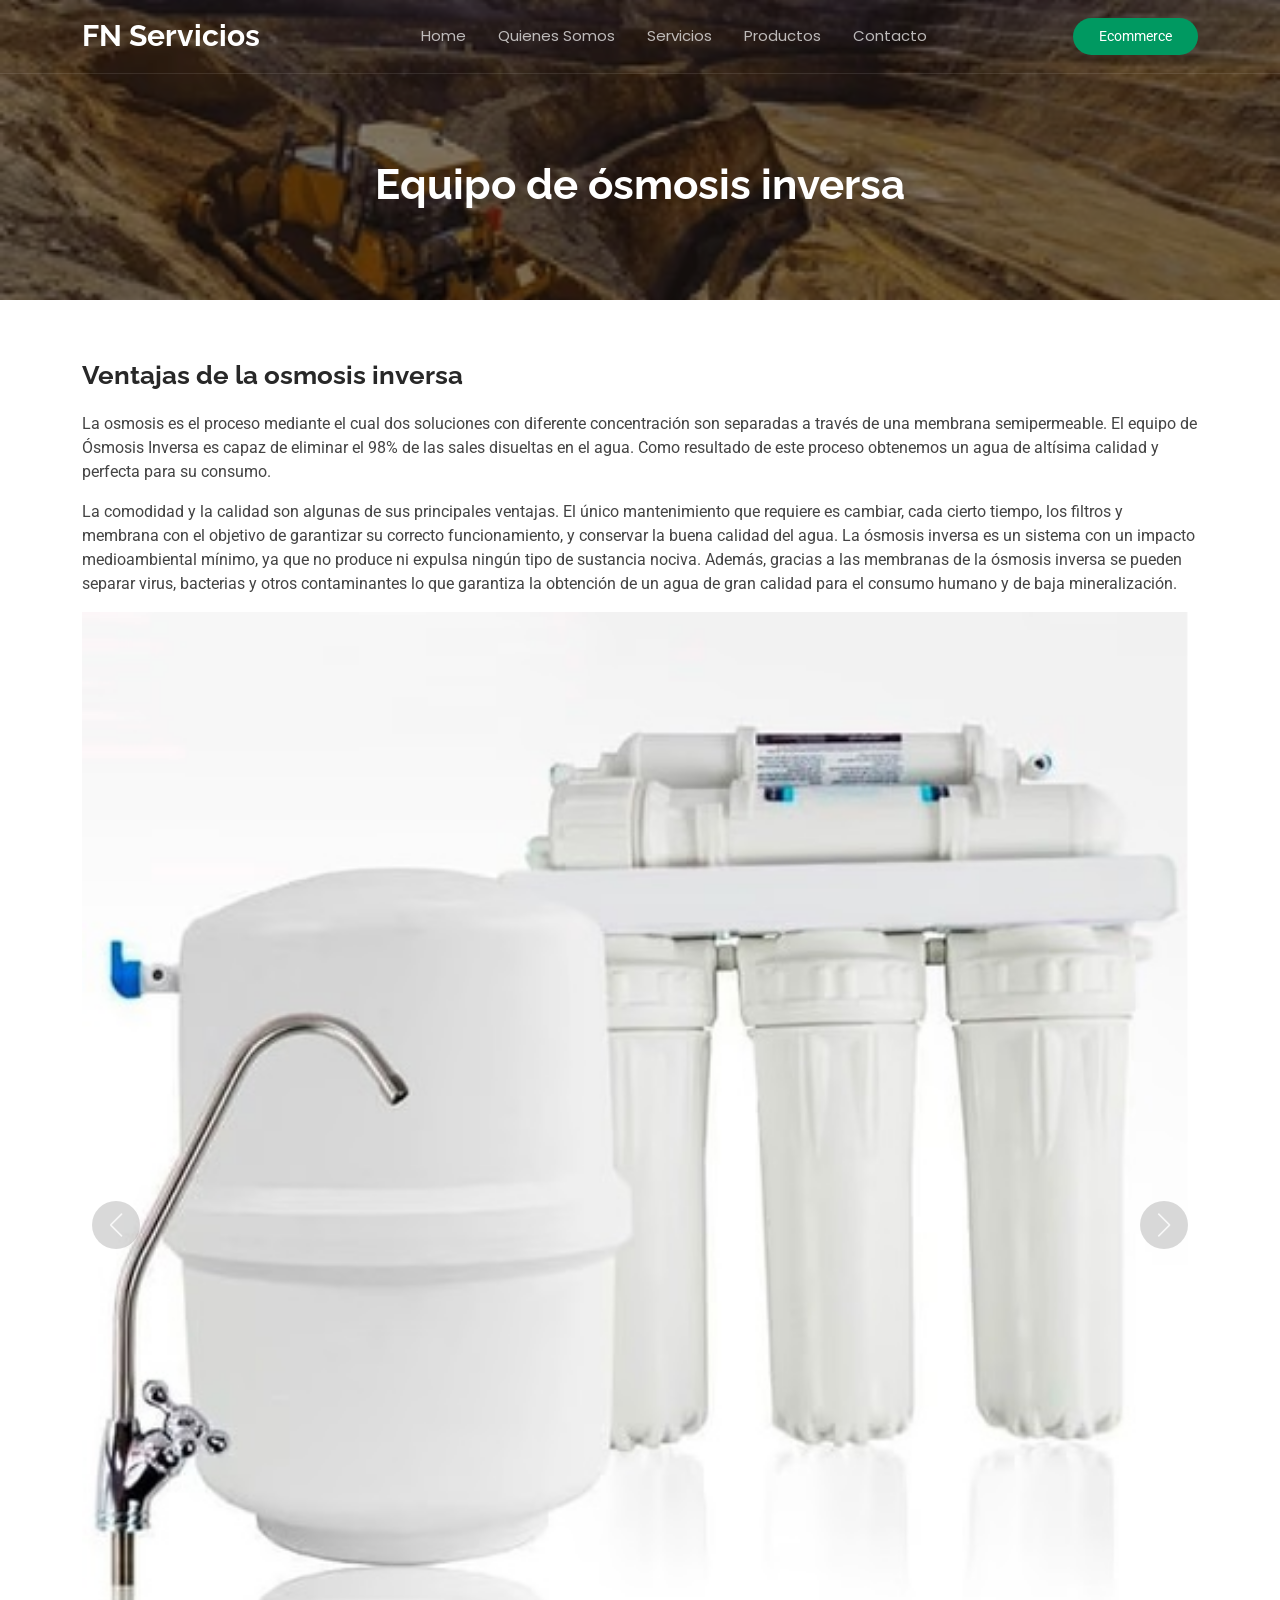
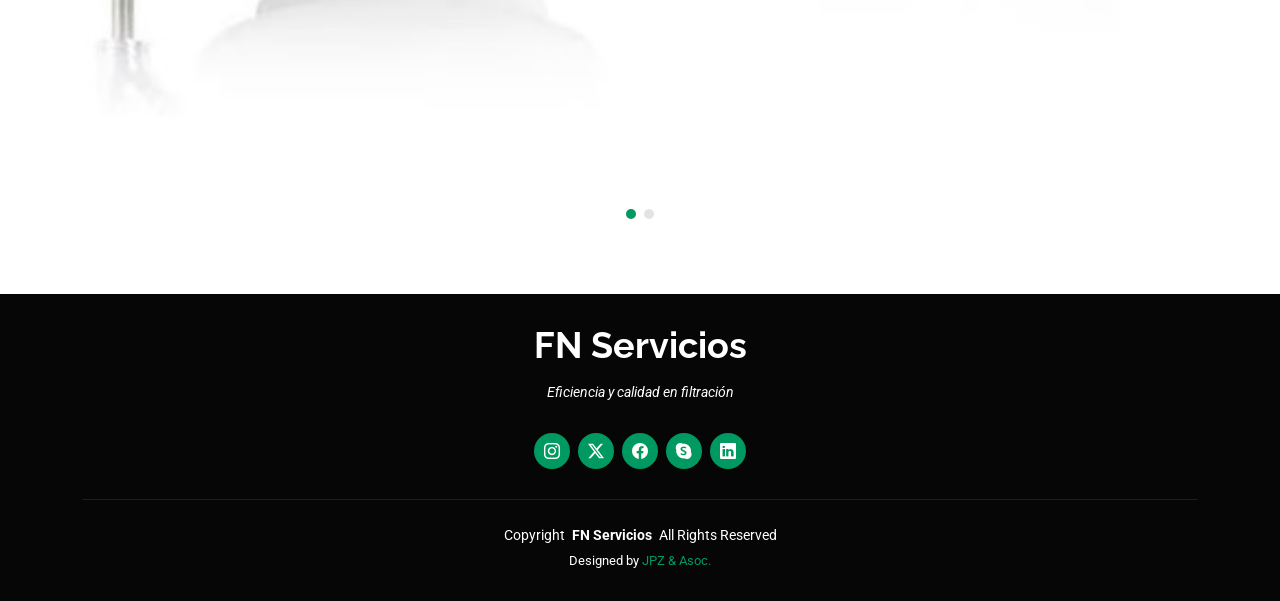
<file: osmo.html>
<!DOCTYPE html>
<html lang="en">

<head>
  <meta charset="utf-8">
  <meta content="width=device-width, initial-scale=1.0" name="viewport">
  <title>Portfolio Details - KnightOne Bootstrap Template</title>
  <meta name="description" content="">
  <meta name="keywords" content="">

  <!-- Favicons -->
  <link href="assets/img/favicon.png" rel="icon">
  <link href="assets/img/apple-touch-icon.png" rel="apple-touch-icon">

  <!-- Fonts -->
  <link href="https://fonts.googleapis.com" rel="preconnect">
  <link href="https://fonts.gstatic.com" rel="preconnect" crossorigin>
  <link href="https://fonts.googleapis.com/css2?family=Roboto:ital,wght@0,100;0,300;0,400;0,500;0,700;0,900;1,100;1,300;1,400;1,500;1,700;1,900&family=Poppins:ital,wght@0,100;0,200;0,300;0,400;0,500;0,600;0,700;0,800;0,900;1,100;1,200;1,300;1,400;1,500;1,600;1,700;1,800;1,900&family=Raleway:ital,wght@0,100;0,200;0,300;0,400;0,500;0,600;0,700;0,800;0,900;1,100;1,200;1,300;1,400;1,500;1,600;1,700;1,800;1,900&display=swap" rel="stylesheet">

  <!-- Vendor CSS Files -->
  <link href="assets/vendor/bootstrap/css/bootstrap.min.css" rel="stylesheet">
  <link href="assets/vendor/bootstrap-icons/bootstrap-icons.css" rel="stylesheet">
  <link href="assets/vendor/aos/aos.css" rel="stylesheet">
  <link href="assets/vendor/glightbox/css/glightbox.min.css" rel="stylesheet">
  <link href="assets/vendor/swiper/swiper-bundle.min.css" rel="stylesheet">

  <!-- Main CSS File -->
  <link href="assets/css/main.css" rel="stylesheet">

  <!-- =======================================================
  * Template Name: KnightOne
  * Template URL: https://bootstrapmade.com/knight-simple-one-page-bootstrap-template/
  * Updated: Oct 16 2024 with Bootstrap v5.3.3
  * Author: BootstrapMade.com
  * License: https://bootstrapmade.com/license/
  ======================================================== -->
</head>

<body class="portfolio-details-page">

  <header id="header" class="header d-flex align-items-center fixed-top">
    <div class="container position-relative d-flex align-items-center justify-content-between">

      <a href="index.html" class="logo d-flex align-items-center me-auto me-xl-0">
        <!-- Uncomment the line below if you also wish to use an image logo -->
        <!-- <img src="assets/img/logo.png" alt=""> -->
        <h1 class="sitename">FN Servicios</h1>
      </a>

      <nav id="navmenu" class="navmenu">
        <ul>
          <!-- <li><a href="#hero">Home</a></li> -->
            <li><a href="index.html">Home</a></li>
          <li><a href="index.html#about">Quienes Somos</a></li>
          <li><a href="index.html#services">Servicios</a></li>
          <li><a href="index.html#portfolio">Productos</a></li>
          <li><a href="index.html#contact">Contacto</a></li>
        </ul>
        <i class="mobile-nav-toggle d-xl-none bi bi-list"></i>
      </nav>

                  <a class="cta-btn"
                    href="https://backnestprismapostgres.onrender.com"
                  >
                    Ecommerce
                  </a>

    </div>
  </header>

  <main class="main">

    <!-- Page Title -->
    <div class="page-title dark-background" data-aos="fade" style="background-image: url(assets/img/page-title-bg.webp);">
      <div class="container position-relative">
        <h1>Equipo de ósmosis inversa</h1>
      </div>
    </div><!-- End Page Title -->

    <!-- Portfolio Details Section -->
    <section id="portfolio-details" class="portfolio-details section">

      <div class="container" data-aos="fade-up">

        <div class="row justify-content-between gy-4">

          <div>
            <div class="portfolio-description">
              <h2>Ventajas de la osmosis inversa</h2>
              <p>
La osmosis es el proceso mediante el cual dos soluciones con diferente concentración son separadas a través de una membrana semipermeable.
El equipo de Ósmosis Inversa es capaz de eliminar el 98% de las sales disueltas en el agua. Como resultado de este proceso obtenemos un agua de altísima calidad y perfecta para su consumo.
              </p>

            </div>
            <div class="portfolio-description">
              <p>
La comodidad y la calidad son algunas de sus principales ventajas. El único mantenimiento que requiere es cambiar, cada cierto tiempo, los filtros y membrana con el objetivo de garantizar su correcto funcionamiento, y conservar la buena calidad del agua.
La ósmosis inversa es un sistema con un impacto medioambiental mínimo, ya que no produce ni expulsa ningún tipo de sustancia nociva.
Además, gracias a las membranas de la ósmosis inversa se pueden separar virus, bacterias y otros contaminantes lo que garantiza la obtención de un agua de gran calidad para el consumo humano y de baja mineralización. 

              </p>

            </div>


          </div>
          

        </div>



        <div class="portfolio-details-slider swiper init-swiper">
          <script type="application/json" class="swiper-config">
            {
              "loop": true,
              "speed": 600,
              "autoplay": {
                "delay": 5000
              },
              "slidesPerView": "auto",
              "navigation": {
                "nextEl": ".swiper-button-next",
                "prevEl": ".swiper-button-prev"
              },
              "pagination": {
                "el": ".swiper-pagination",
                "type": "bullets",
                "clickable": true
              }
            }
          </script>
          <div class="swiper-wrapper align-items-center">

            <div class="swiper-slide">
              <img src="assets/img/portfolio/osmo1.jpg" alt="">
            </div>
            <div class="swiper-slide">
              <img src="assets/img/portfolio/osmo2.jpg" alt="">
            </div>


          </div>
          <div class="swiper-button-prev"></div>
          <div class="swiper-button-next"></div>
          <div class="swiper-pagination"></div>
        </div>


      </div>

    </section><!-- /Portfolio Details Section -->

  </main>

  <footer id="footer" class="footer dark-background">
    <div class="container">
      <!-- <h3 class="sitename">KnightOne</h3>
      <p>Et aut eum quis fuga eos sunt ipsa nihil. Labore corporis magni eligendi fuga maxime saepe commodi placeat.</p> -->

      <h3 class="sitename">FN Servicios</h3>
      <p>Eficiencia y calidad en filtración</p>

      <div class="social-links d-flex justify-content-center">

        <a
            href="https://www.instagram.com/fnservicios.ar/"
            target="_blank"
            rel="noopener noreferrer"
          >
            <i class="bi bi-instagram"></i>
          </a>

        <a href=""><i class="bi bi-twitter-x"></i></a>
        <a href=""><i class="bi bi-facebook"></i></a>
        <a href=""><i class="bi bi-skype"></i></a>
        <a href=""><i class="bi bi-linkedin"></i></a>
      </div>
      </div>
      <div class="container">
        <div class="copyright">
          <span>Copyright</span> <strong class="px-1 sitename">FN Servicios</strong> <span>All Rights Reserved</span>        </div>
        <div class="credits">
          <!-- All the links in the footer should remain intact. -->
          <!-- You can delete the links only if you've purchased the pro version. -->
          <!-- Licensing information: https://bootstrapmade.com/license/ -->
          <!-- Purchase the pro version with working PHP/AJAX contact form: [buy-url] -->
          <!-- Designed by <a href="https://bootstrapmade.com/">BootstrapMade</a> Distributed by <a href=“https://themewagon.com>ThemeWagon -->
          Designed by <a href="https://jpz.com.ar/">JPZ & Asoc.</a>
        </div>
      </div>
    </div>
  </footer>

  <!-- Scroll Top -->
  <a href="#" id="scroll-top" class="scroll-top d-flex align-items-center justify-content-center"><i class="bi bi-arrow-up-short"></i></a>

  <!-- Preloader -->
  <div id="preloader"></div>

  <!-- Vendor JS Files -->
  <script src="assets/vendor/bootstrap/js/bootstrap.bundle.min.js"></script>
  <script src="assets/vendor/php-email-form/validate.js"></script>
  <script src="assets/vendor/aos/aos.js"></script>
  <script src="assets/vendor/glightbox/js/glightbox.min.js"></script>
  <script src="assets/vendor/purecounter/purecounter_vanilla.js"></script>
  <script src="assets/vendor/imagesloaded/imagesloaded.pkgd.min.js"></script>
  <script src="assets/vendor/isotope-layout/isotope.pkgd.min.js"></script>
  <script src="assets/vendor/swiper/swiper-bundle.min.js"></script>

  <!-- Main JS File -->
  <script src="assets/js/main.js"></script>

</body>

</html>
</file>
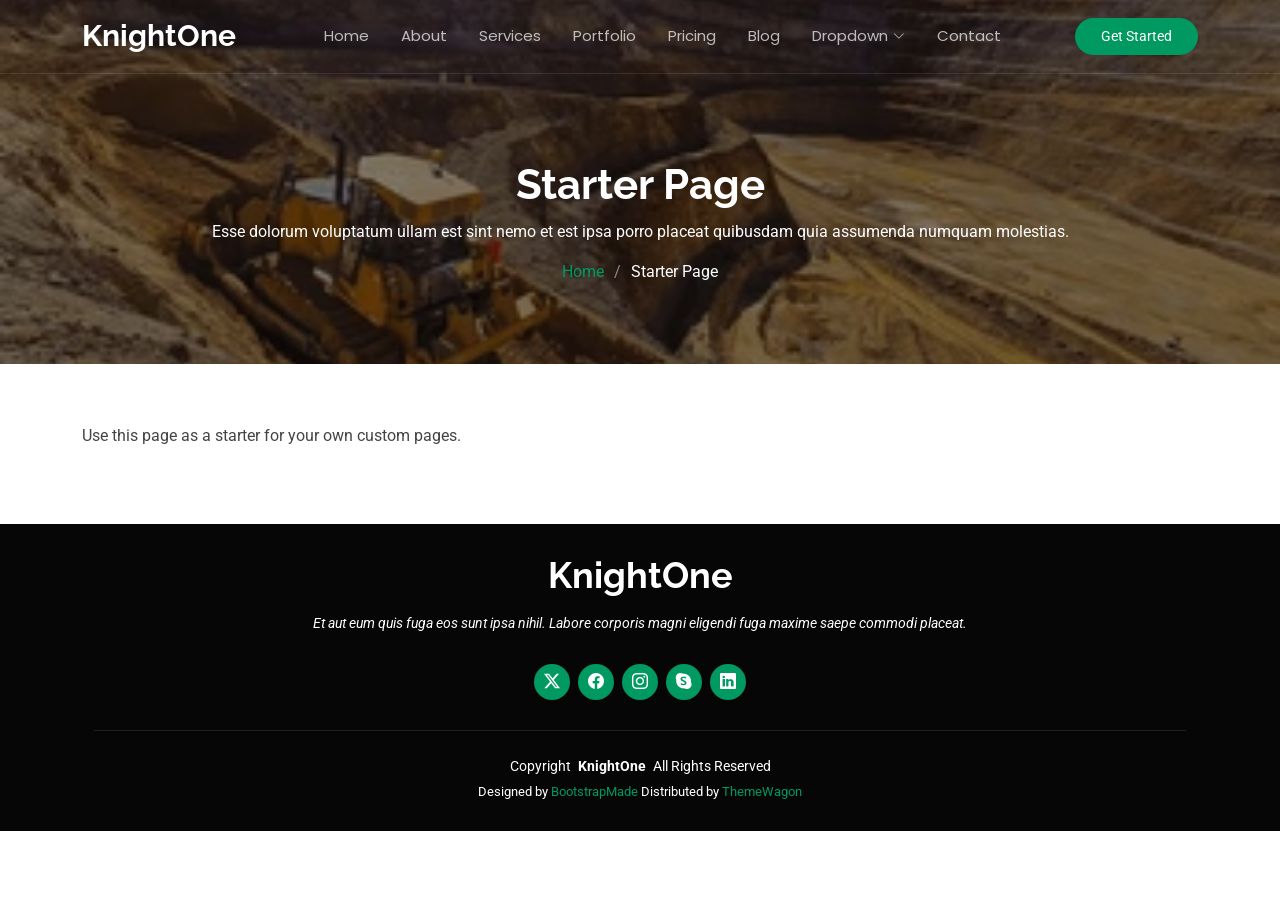
<file: starter-page.html>
<!DOCTYPE html>
<html lang="en">

<head>
  <meta charset="utf-8">
  <meta content="width=device-width, initial-scale=1.0" name="viewport">
  <title>Starter Page - KnightOne Bootstrap Template</title>
  <meta name="description" content="">
  <meta name="keywords" content="">

  <!-- Favicons -->
  <link href="assets/img/favicon.png" rel="icon">
  <link href="assets/img/apple-touch-icon.png" rel="apple-touch-icon">

  <!-- Fonts -->
  <link href="https://fonts.googleapis.com" rel="preconnect">
  <link href="https://fonts.gstatic.com" rel="preconnect" crossorigin>
  <link href="https://fonts.googleapis.com/css2?family=Roboto:ital,wght@0,100;0,300;0,400;0,500;0,700;0,900;1,100;1,300;1,400;1,500;1,700;1,900&family=Poppins:ital,wght@0,100;0,200;0,300;0,400;0,500;0,600;0,700;0,800;0,900;1,100;1,200;1,300;1,400;1,500;1,600;1,700;1,800;1,900&family=Raleway:ital,wght@0,100;0,200;0,300;0,400;0,500;0,600;0,700;0,800;0,900;1,100;1,200;1,300;1,400;1,500;1,600;1,700;1,800;1,900&display=swap" rel="stylesheet">

  <!-- Vendor CSS Files -->
  <link href="assets/vendor/bootstrap/css/bootstrap.min.css" rel="stylesheet">
  <link href="assets/vendor/bootstrap-icons/bootstrap-icons.css" rel="stylesheet">
  <link href="assets/vendor/aos/aos.css" rel="stylesheet">
  <link href="assets/vendor/glightbox/css/glightbox.min.css" rel="stylesheet">
  <link href="assets/vendor/swiper/swiper-bundle.min.css" rel="stylesheet">

  <!-- Main CSS File -->
  <link href="assets/css/main.css" rel="stylesheet">

  <!-- =======================================================
  * Template Name: KnightOne
  * Template URL: https://bootstrapmade.com/knight-simple-one-page-bootstrap-template/
  * Updated: Oct 16 2024 with Bootstrap v5.3.3
  * Author: BootstrapMade.com
  * License: https://bootstrapmade.com/license/
  ======================================================== -->
</head>

<body class="starter-page-page">

  <header id="header" class="header d-flex align-items-center fixed-top">
    <div class="container position-relative d-flex align-items-center justify-content-between">

      <a href="index.html" class="logo d-flex align-items-center me-auto me-xl-0">
        <!-- Uncomment the line below if you also wish to use an image logo -->
        <!-- <img src="assets/img/logo.png" alt=""> -->
        <h1 class="sitename">KnightOne</h1>
      </a>

      <nav id="navmenu" class="navmenu">
        <ul>
          <li><a href="#hero">Home</a></li>
          <li><a href="#about">About</a></li>
          <li><a href="#services">Services</a></li>
          <li><a href="#portfolio">Portfolio</a></li>
          <li><a href="#pricing">Pricing</a></li>
          <li><a href="blog.html">Blog</a></li>
          <li class="dropdown"><a href="#"><span>Dropdown</span> <i class="bi bi-chevron-down toggle-dropdown"></i></a>
            <ul>
              <li><a href="#">Dropdown 1</a></li>
              <li class="dropdown"><a href="#"><span>Deep Dropdown</span> <i class="bi bi-chevron-down toggle-dropdown"></i></a>
                <ul>
                  <li><a href="#">Deep Dropdown 1</a></li>
                  <li><a href="#">Deep Dropdown 2</a></li>
                  <li><a href="#">Deep Dropdown 3</a></li>
                  <li><a href="#">Deep Dropdown 4</a></li>
                  <li><a href="#">Deep Dropdown 5</a></li>
                </ul>
              </li>
              <li><a href="#">Dropdown 2</a></li>
              <li><a href="#">Dropdown 3</a></li>
              <li><a href="#">Dropdown 4</a></li>
            </ul>
          </li>
          <li><a href="#contact">Contact</a></li>
        </ul>
        <i class="mobile-nav-toggle d-xl-none bi bi-list"></i>
      </nav>

      <a class="cta-btn" href="#about">Get Started</a>

    </div>
  </header>

  <main class="main">

    <!-- Page Title -->
    <div class="page-title dark-background" data-aos="fade" style="background-image: url(assets/img/page-title-bg.webp);">
      <div class="container position-relative">
        <h1>Starter Page</h1>
        <p>Esse dolorum voluptatum ullam est sint nemo et est ipsa porro placeat quibusdam quia assumenda numquam molestias.</p>
        <nav class="breadcrumbs">
          <ol>
            <li><a href="index.html">Home</a></li>
            <li class="current">Starter Page</li>
          </ol>
        </nav>
      </div>
    </div><!-- End Page Title -->

    <!-- Starter Section Section -->
    <section id="starter-section" class="starter-section section">

      <div class="container" data-aos="fade-up">
        <p>Use this page as a starter for your own custom pages.</p>
      </div>

    </section><!-- /Starter Section Section -->

  </main>

  <footer id="footer" class="footer dark-background">
    <div class="container">
      <h3 class="sitename">KnightOne</h3>
      <p>Et aut eum quis fuga eos sunt ipsa nihil. Labore corporis magni eligendi fuga maxime saepe commodi placeat.</p>
      <div class="social-links d-flex justify-content-center">
        <a href=""><i class="bi bi-twitter-x"></i></a>
        <a href=""><i class="bi bi-facebook"></i></a>
        <a href=""><i class="bi bi-instagram"></i></a>
        <a href=""><i class="bi bi-skype"></i></a>
        <a href=""><i class="bi bi-linkedin"></i></a>
      </div>
      <div class="container">
        <div class="copyright">
          <span>Copyright</span> <strong class="px-1 sitename">KnightOne</strong> <span>All Rights Reserved</span>
        </div>
        <div class="credits">
          <!-- All the links in the footer should remain intact. -->
          <!-- You can delete the links only if you've purchased the pro version. -->
          <!-- Licensing information: https://bootstrapmade.com/license/ -->
          <!-- Purchase the pro version with working PHP/AJAX contact form: [buy-url] -->
          Designed by <a href="https://bootstrapmade.com/">BootstrapMade</a> Distributed by <a href=“https://themewagon.com>ThemeWagon
        </div>
      </div>
    </div>
  </footer>

  <!-- Scroll Top -->
  <a href="#" id="scroll-top" class="scroll-top d-flex align-items-center justify-content-center"><i class="bi bi-arrow-up-short"></i></a>

  <!-- Preloader -->
  <div id="preloader"></div>

  <!-- Vendor JS Files -->
  <script src="assets/vendor/bootstrap/js/bootstrap.bundle.min.js"></script>
  <script src="assets/vendor/php-email-form/validate.js"></script>
  <script src="assets/vendor/aos/aos.js"></script>
  <script src="assets/vendor/glightbox/js/glightbox.min.js"></script>
  <script src="assets/vendor/purecounter/purecounter_vanilla.js"></script>
  <script src="assets/vendor/imagesloaded/imagesloaded.pkgd.min.js"></script>
  <script src="assets/vendor/isotope-layout/isotope.pkgd.min.js"></script>
  <script src="assets/vendor/swiper/swiper-bundle.min.js"></script>

  <!-- Main JS File -->
  <script src="assets/js/main.js"></script>

</body>

</html>
</file>
<file: assets/css/main.css>
/**
* Template Name: KnightOne
* Template URL: https://bootstrapmade.com/knight-simple-one-page-bootstrap-template/
* Updated: Oct 16 2024 with Bootstrap v5.3.3
* Author: BootstrapMade.com
* License: https://bootstrapmade.com/license/
*/

/*--------------------------------------------------------------
# Font & Color Variables
# Help: https://bootstrapmade.com/color-system/
--------------------------------------------------------------*/
/* Fonts */
:root {
  --default-font: "Roboto",  system-ui, -apple-system, "Segoe UI", Roboto, "Helvetica Neue", Arial, "Noto Sans", "Liberation Sans", sans-serif, "Apple Color Emoji", "Segoe UI Emoji", "Segoe UI Symbol", "Noto Color Emoji";
  --heading-font: "Raleway",  sans-serif;
  --nav-font: "Poppins",  sans-serif;
}

/* Global Colors - The following color variables are used throughout the website. Updating them here will change the color scheme of the entire website */
:root { 
  --background-color: #ffffff; /* Background color for the entire website, including individual sections */
  --default-color: #444444; /* Default color used for the majority of the text content across the entire website */
  --heading-color: #282828; /* Color for headings, subheadings and title throughout the website */
  --accent-color: #009961; /* Accent color that represents your brand on the website. It's used for buttons, links, and other elements that need to stand out */
  --surface-color: #ffffff; /* The surface color is used as a background of boxed elements within sections, such as cards, icon boxes, or other elements that require a visual separation from the global background. */
  --contrast-color: #ffffff; /* Contrast color for text, ensuring readability against backgrounds of accent, heading, or default colors. */
}

/* Nav Menu Colors - The following color variables are used specifically for the navigation menu. They are separate from the global colors to allow for more customization options */
:root {
  --nav-color: #ffffff;  /* The default color of the main navmenu links */
  --nav-hover-color: #009961; /* Applied to main navmenu links when they are hovered over or active */
  --nav-mobile-background-color: #ffffff; /* Used as the background color for mobile navigation menu */
  --nav-dropdown-background-color: #ffffff; /* Used as the background color for dropdown items that appear when hovering over primary navigation items */
  --nav-dropdown-color: #444444; /* Used for navigation links of the dropdown items in the navigation menu. */
  --nav-dropdown-hover-color: #009961; /* Similar to --nav-hover-color, this color is applied to dropdown navigation links when they are hovered over. */
}

.whatsapp-float {
  position: fixed;
  bottom: 20px;
  left: 20px;
  background-color: #25D366; /* WhatsApp green */
  color: white;
  border-radius: 50%;
  width: 60px;
  height: 60px;
  display: flex;
  align-items: center;
  justify-content: center;
  box-shadow: 0 4px 8px rgba(0, 0, 0, 0.2);
  z-index: 1000;
  text-decoration: none;
  font-size: 24px;
}

#heroCarousel {
  position: absolute;
  top: 0;
  left: 0;
  width: 100%;
  height: 100%;
  z-index: 0;
}

#heroCarousel img {
  width: 100%;
  height: 100vh;
  object-fit: cover;
}

/* Color Presets - These classes override global colors when applied to any section or element, providing reuse of the sam color scheme. */

.light-background {
  --background-color: #f9f9f9;
  --surface-color: #ffffff;
}

.dark-background {
  --background-color: #060606;
  --default-color: #ffffff;
  --heading-color: #ffffff;
  --surface-color: #252525;
  --contrast-color: #ffffff;
}

/* Smooth scroll */
:root {
  scroll-behavior: smooth;
}

/*--------------------------------------------------------------
# General Styling & Shared Classes
--------------------------------------------------------------*/
body {
  color: var(--default-color);
  background-color: var(--background-color);
  font-family: var(--default-font);
}

a {
  color: var(--accent-color);
  text-decoration: none;
  transition: 0.3s;
}

a:hover {
  color: color-mix(in srgb, var(--accent-color), transparent 25%);
  text-decoration: none;
}

h1,
h2,
h3,
h4,
h5,
h6 {
  color: var(--heading-color);
  font-family: var(--heading-font);
}

/* Pulsating Play Button
------------------------------*/
.pulsating-play-btn {
  width: 94px;
  height: 94px;
  background: radial-gradient(var(--accent-color) 50%, color-mix(in srgb, var(--accent-color), transparent 75%) 52%);
  border-radius: 50%;
  display: block;
  position: relative;
  overflow: hidden;
}

.pulsating-play-btn:before {
  content: "";
  position: absolute;
  width: 120px;
  height: 120px;
  animation-delay: 0s;
  animation: pulsate-play-btn 2s;
  animation-direction: forwards;
  animation-iteration-count: infinite;
  animation-timing-function: steps;
  opacity: 1;
  border-radius: 50%;
  border: 5px solid color-mix(in srgb, var(--accent-color), transparent 30%);
  top: -15%;
  left: -15%;
  background: rgba(198, 16, 0, 0);
}

.pulsating-play-btn:after {
  content: "";
  position: absolute;
  left: 50%;
  top: 50%;
  transform: translateX(-40%) translateY(-50%);
  width: 0;
  height: 0;
  border-top: 10px solid transparent;
  border-bottom: 10px solid transparent;
  border-left: 15px solid #fff;
  z-index: 100;
  transition: all 400ms cubic-bezier(0.55, 0.055, 0.675, 0.19);
}

.pulsating-play-btn:hover:before {
  content: "";
  position: absolute;
  left: 50%;
  top: 50%;
  transform: translateX(-40%) translateY(-50%);
  width: 0;
  height: 0;
  border: none;
  border-top: 10px solid transparent;
  border-bottom: 10px solid transparent;
  border-left: 15px solid #fff;
  z-index: 200;
  animation: none;
  border-radius: 0;
}

.pulsating-play-btn:hover:after {
  border-left: 15px solid var(--accent-color);
  transform: scale(20);
}

@keyframes pulsate-play-btn {
  0% {
    transform: scale(0.6, 0.6);
    opacity: 1;
  }

  100% {
    transform: scale(1, 1);
    opacity: 0;
  }
}

/* PHP Email Form Messages
------------------------------*/
.php-email-form .error-message {
  display: none;
  background: #df1529;
  color: #ffffff;
  text-align: left;
  padding: 15px;
  margin-bottom: 24px;
  font-weight: 600;
}

.php-email-form .sent-message {
  display: none;
  color: #ffffff;
  background: #059652;
  text-align: center;
  padding: 15px;
  margin-bottom: 24px;
  font-weight: 600;
}

.php-email-form .loading {
  display: none;
  background: var(--surface-color);
  text-align: center;
  padding: 15px;
  margin-bottom: 24px;
}

.php-email-form .loading:before {
  content: "";
  display: inline-block;
  border-radius: 50%;
  width: 24px;
  height: 24px;
  margin: 0 10px -6px 0;
  border: 3px solid var(--accent-color);
  border-top-color: var(--surface-color);
  animation: php-email-form-loading 1s linear infinite;
}

@keyframes php-email-form-loading {
  0% {
    transform: rotate(0deg);
  }

  100% {
    transform: rotate(360deg);
  }
}

/*--------------------------------------------------------------
# Global Header
--------------------------------------------------------------*/
.header {
  --background-color: rgba(0, 0, 0, 0);
  --default-color: #ffffff;
  --heading-color: #ffffff;
  color: var(--default-color);
  background-color: var(--background-color);
  padding: 10px 0;
  transition: all 0.5s;
  z-index: 997;
  border-bottom: 1px solid color-mix(in srgb, var(--default-color), transparent 90%);
}

.header .logo {
  line-height: 1;
}

.header .logo img {
  max-height: 36px;
  margin-right: 8px;
}

.header .logo h1 {
  font-size: 30px;
  margin: 0;
  font-weight: 700;
  color: var(--heading-color);
}

.header .cta-btn,
.header .cta-btn:focus {
  color: var(--contrast-color);
  background: var(--accent-color);
  font-size: 14px;
  padding: 8px 26px;
  margin: 0;
  border-radius: 50px;
  transition: 0.3s;
}

.header .cta-btn:hover,
.header .cta-btn:focus:hover {
  color: var(--contrast-color);
  background: color-mix(in srgb, var(--accent-color), transparent 15%);
}

@media (max-width: 1200px) {
  .header .logo {
    order: 1;
  }

  .header .logo h1 {
    font-size: 24px;
  }

  .header .cta-btn {
    order: 2;
    margin: 0 15px 0 0;
    padding: 6px 20px;
  }

  .header .navmenu {
    order: 3;
  }
}

/* Global Header on Scroll
------------------------------*/
.scrolled .header {
  --background-color: rgba(40, 40, 40, 0.9);
}

/*--------------------------------------------------------------
# Navigation Menu
--------------------------------------------------------------*/
/* Desktop Navigation */
@media (min-width: 1200px) {
  .navmenu {
    padding: 0;
  }

  .navmenu ul {
    margin: 0;
    padding: 0;
    display: flex;
    list-style: none;
    align-items: center;
  }

  .navmenu li {
    position: relative;
  }

  .navmenu>ul>li {
    white-space: nowrap;
    padding: 15px 14px;
  }

  .navmenu>ul>li:last-child {
    padding-right: 0;
  }

  .navmenu a,
  .navmenu a:focus {
    color: color-mix(in srgb, var(--nav-color), transparent 30%);
    font-size: 15px;
    padding: 0 2px;
    font-family: var(--nav-font);
    font-weight: 400;
    display: flex;
    align-items: center;
    justify-content: space-between;
    white-space: nowrap;
    transition: 0.3s;
    position: relative;
  }

  .navmenu a i,
  .navmenu a:focus i {
    font-size: 12px;
    line-height: 0;
    margin-left: 5px;
    transition: 0.3s;
  }

  .navmenu>ul>li>a:before {
    content: "";
    position: absolute;
    height: 2px;
    bottom: -27px;
    left: 0;
    background-color: var(--nav-hover-color);
    visibility: hidden;
    width: 0px;
    transition: all 0.3s ease-in-out 0s;
  }

  .navmenu a:hover:before,
  .navmenu li:hover>a:before,
  .navmenu .active:before {
    visibility: visible;
    width: 100%;
  }

  .navmenu li:hover>a,
  .navmenu .active,
  .navmenu .active:focus {
    color: var(--nav-color);
  }

  .navmenu .dropdown ul {
    margin: 0;
    padding: 10px 0;
    background: var(--nav-dropdown-background-color);
    display: block;
    position: absolute;
    visibility: hidden;
    left: 14px;
    top: 130%;
    opacity: 0;
    transition: 0.3s;
    border-radius: 4px;
    z-index: 99;
    box-shadow: 0px 0px 30px rgba(0, 0, 0, 0.1);
  }

  .navmenu .dropdown ul li {
    min-width: 200px;
  }

  .navmenu .dropdown ul a {
    padding: 10px 20px;
    font-size: 15px;
    text-transform: none;
    color: var(--nav-dropdown-color);
  }

  .navmenu .dropdown ul a i {
    font-size: 12px;
  }

  .navmenu .dropdown ul a:hover,
  .navmenu .dropdown ul .active:hover,
  .navmenu .dropdown ul li:hover>a {
    color: var(--nav-dropdown-hover-color);
  }

  .navmenu .dropdown:hover>ul {
    opacity: 1;
    top: 100%;
    visibility: visible;
  }

  .navmenu .dropdown .dropdown ul {
    top: 0;
    left: -90%;
    visibility: hidden;
  }

  .navmenu .dropdown .dropdown:hover>ul {
    opacity: 1;
    top: 0;
    left: -100%;
    visibility: visible;
  }
}

/* Mobile Navigation */
@media (max-width: 1199px) {
  .mobile-nav-toggle {
    color: var(--nav-color);
    font-size: 28px;
    line-height: 0;
    margin-right: 10px;
    cursor: pointer;
    transition: color 0.3s;
  }

  .navmenu {
    padding: 0;
    z-index: 9997;
  }

  .navmenu ul {
    display: none;
    list-style: none;
    position: absolute;
    inset: 60px 20px 20px 20px;
    padding: 10px 0;
    margin: 0;
    border-radius: 6px;
    background-color: var(--nav-mobile-background-color);
    border: 1px solid color-mix(in srgb, var(--default-color), transparent 90%);
    box-shadow: none;
    overflow-y: auto;
    transition: 0.3s;
    z-index: 9998;
  }

  .navmenu a,
  .navmenu a:focus {
    color: var(--nav-dropdown-color);
    padding: 10px 20px;
    font-family: var(--nav-font);
    font-size: 17px;
    font-weight: 500;
    display: flex;
    align-items: center;
    justify-content: space-between;
    white-space: nowrap;
    transition: 0.3s;
  }

  .navmenu a i,
  .navmenu a:focus i {
    font-size: 12px;
    line-height: 0;
    margin-left: 5px;
    width: 30px;
    height: 30px;
    display: flex;
    align-items: center;
    justify-content: center;
    border-radius: 50%;
    transition: 0.3s;
    background-color: color-mix(in srgb, var(--accent-color), transparent 90%);
  }

  .navmenu a i:hover,
  .navmenu a:focus i:hover {
    background-color: var(--accent-color);
    color: var(--contrast-color);
  }

  .navmenu a:hover,
  .navmenu .active,
  .navmenu .active:focus {
    color: var(--nav-dropdown-hover-color);
  }

  .navmenu .active i,
  .navmenu .active:focus i {
    background-color: var(--accent-color);
    color: var(--contrast-color);
    transform: rotate(180deg);
  }

  .navmenu .dropdown ul {
    position: static;
    display: none;
    z-index: 99;
    padding: 10px 0;
    margin: 10px 20px;
    background-color: var(--nav-dropdown-background-color);
    transition: all 0.5s ease-in-out;
  }

  .navmenu .dropdown ul ul {
    background-color: rgba(33, 37, 41, 0.1);
  }

  .navmenu .dropdown>.dropdown-active {
    display: block;
    background-color: rgba(33, 37, 41, 0.03);
  }

  .mobile-nav-active {
    overflow: hidden;
  }

  .mobile-nav-active .mobile-nav-toggle {
    color: #fff;
    position: absolute;
    font-size: 32px;
    top: 15px;
    right: 15px;
    margin-right: 0;
    z-index: 9999;
  }

  .mobile-nav-active .navmenu {
    position: fixed;
    overflow: hidden;
    inset: 0;
    background: rgba(33, 37, 41, 0.8);
    transition: 0.3s;
  }

  .mobile-nav-active .navmenu>ul {
    display: block;
  }
}

/*--------------------------------------------------------------
# Global Footer
--------------------------------------------------------------*/
.footer {
  color: var(--default-color);
  background-color: var(--background-color);
  font-size: 14px;
  text-align: center;
  padding: 30px 0;
  position: relative;
}

.footer h3 {
  font-size: 36px;
  font-weight: 700;
  position: relative;
  padding: 0;
  margin: 0 0 15px 0;
}

.footer p {
  font-size: 15;
  font-style: italic;
  padding: 0;
  margin: 0 0 30px 0;
}

.footer .social-links {
  margin: 0 0 30px 0;
}

.footer .social-links a {
  font-size: 16px;
  display: flex;
  align-items: center;
  justify-content: center;
  background: var(--accent-color);
  color: var(--contrast-color);
  line-height: 1;
  margin: 0 4px;
  border-radius: 50%;
  text-align: center;
  width: 36px;
  height: 36px;
  transition: 0.3s;
}

.footer .social-links a:hover {
  background: color-mix(in srgb, var(--accent-color), transparent 20%);
  text-decoration: none;
}

.footer .copyright {
  padding-top: 25px;
  border-top: 1px solid color-mix(in srgb, var(--default-color), transparent 90%);
}

.footer .credits {
  font-size: 13px;
  padding-top: 5px;
}

/*--------------------------------------------------------------
# Preloader
--------------------------------------------------------------*/
#preloader {
  position: fixed;
  inset: 0;
  z-index: 9999;
  overflow: hidden;
  background-color: var(--background-color);
  transition: all 0.6s ease-out;
}

#preloader:before {
  content: "";
  position: fixed;
  top: calc(50% - 30px);
  left: calc(50% - 30px);
  border: 6px solid var(--accent-color);
  border-top-color: color-mix(in srgb, var(--accent-color), transparent 90%);
  border-radius: 50%;
  width: 60px;
  height: 60px;
  animation: animate-preloader 1s linear infinite;
}

@keyframes animate-preloader {
  0% {
    transform: rotate(0deg);
  }

  100% {
    transform: rotate(360deg);
  }
}

/*--------------------------------------------------------------
# Scroll Top Button
--------------------------------------------------------------*/
.scroll-top {
  position: fixed;
  visibility: hidden;
  opacity: 0;
  right: 15px;
  bottom: -15px;
  z-index: 99999;
  background-color: var(--accent-color);
  width: 44px;
  height: 44px;
  border-radius: 50px;
  transition: all 0.4s;
}

.scroll-top i {
  font-size: 24px;
  color: var(--contrast-color);
  line-height: 0;
}

.scroll-top:hover {
  background-color: color-mix(in srgb, var(--accent-color), transparent 20%);
  color: var(--contrast-color);
}

.scroll-top.active {
  visibility: visible;
  opacity: 1;
  bottom: 15px;
}

/*--------------------------------------------------------------
# Disable aos animation delay on mobile devices
--------------------------------------------------------------*/
@media screen and (max-width: 768px) {
  [data-aos-delay] {
    transition-delay: 0 !important;
  }
}

/*--------------------------------------------------------------
# Global Page Titles & Breadcrumbs
--------------------------------------------------------------*/
.page-title {
  color: var(--default-color);
  background-color: var(--background-color);
  background-size: cover;
  background-position: center;
  background-repeat: no-repeat;
  padding: 160px 0 80px 0;
  text-align: center;
  position: relative;
}

.page-title:before {
  content: "";
  background-color: color-mix(in srgb, var(--background-color), transparent 50%);
  position: absolute;
  inset: 0;
}

.page-title h1 {
  font-size: 42px;
  font-weight: 700;
  margin-bottom: 10px;
}

.page-title .breadcrumbs ol {
  display: flex;
  flex-wrap: wrap;
  list-style: none;
  justify-content: center;
  padding: 0;
  margin: 0;
  font-size: 16px;
  font-weight: 400;
}

.page-title .breadcrumbs ol li+li {
  padding-left: 10px;
}

.page-title .breadcrumbs ol li+li::before {
  content: "/";
  display: inline-block;
  padding-right: 10px;
  color: color-mix(in srgb, var(--default-color), transparent 50%);
}

/*--------------------------------------------------------------
# Global Sections
--------------------------------------------------------------*/
section,
.section {
  color: var(--default-color);
  background-color: var(--background-color);
  padding: 60px 0;
  scroll-margin-top: 72px;
  overflow: clip;
}

@media (max-width: 1199px) {

  section,
  .section {
    scroll-margin-top: 57px;
  }
}

/*--------------------------------------------------------------
# Global Section Titles
--------------------------------------------------------------*/
.section-title {
  padding-bottom: 60px;
  position: relative;
}

.section-title h2 {
  font-size: 32px;
  font-weight: 700;
  margin-bottom: 20px;
  padding-bottom: 20px;
  position: relative;
}

.section-title h2:after {
  content: "";
  position: absolute;
  display: block;
  width: 50px;
  height: 3px;
  background: var(--accent-color);
  left: 0;
  right: 0;
  bottom: 0;
}

.section-title p {
  margin-bottom: 0;
  color: color-mix(in srgb, var(--default-color) 90%, white 50%);
}

/*--------------------------------------------------------------
# Hero Section
--------------------------------------------------------------*/
.hero {
  width: 100%;
  min-height: 100vh;
  position: relative;
  padding: 80px 0;
  display: flex;
  align-items: center;
  justify-content: center;
}

.hero img {
  position: absolute;
  inset: 0;
  display: block;
  width: 100%;
  height: 100%;
  object-fit: cover;
  z-index: 1;
}

.hero:before {
  content: "";
  background: color-mix(in srgb, var(--background-color), transparent 30%);
  position: absolute;
  inset: 0;
  z-index: 2;
}

.hero .container {
  position: relative;
  z-index: 3;
}

.hero h2 {
  margin: 0;
  font-size: 48px;
  font-weight: 700;
}

.hero p {
  color: color-mix(in srgb, var(--default-color), transparent 20%);
  margin: 10px 0 20px 0;
  font-size: 24px;
}

@media (max-width: 768px) {
  .hero h2 {
    font-size: 32px;
    line-height: 36px;
  }

  .hero p {
    font-size: 18px;
    line-height: 24px;
  }
}

/*--------------------------------------------------------------
# About Section
--------------------------------------------------------------*/
.about ul {
  list-style: none;
  padding: 0;
}

.about ul li {
  padding-bottom: 5px;
  display: flex;
  align-items: center;
}

.about ul i {
  font-size: 20px;
  padding-right: 4px;
  color: var(--accent-color);
}

.about .read-more {
  background: var(--accent-color);
  color: var(--contrast-color);
  font-family: var(--heading-font);
  font-weight: 500;
  font-size: 16px;
  letter-spacing: 1px;
  padding: 10px 28px;
  border-radius: 50px;
  transition: 0.3s;
  display: inline-flex;
  align-items: center;
  justify-content: center;
}

.about .read-more i {
  font-size: 18px;
  margin-left: 5px;
  line-height: 0;
  transition: 0.3s;
}

.about .read-more:hover {
  background: color-mix(in srgb, var(--accent-color), transparent 20%);
}

.about .read-more:hover i {
  transform: translate(5px, 0);
}

/*--------------------------------------------------------------
# Services Section
--------------------------------------------------------------*/
.services .service-item {
  background-color: var(--surface-color);
  box-shadow: 0px 5px 90px 0px rgba(0, 0, 0, 0.1);
  padding: 60px 30px;
  transition: all ease-in-out 0.3s;
  border-radius: 18px;
  border-bottom: 5px solid var(--surface-color);
  height: 100%;
}

.services .service-item .icon {
  color: var(--contrast-color);
  background: var(--accent-color);
  margin: 0;
  width: 64px;
  height: 64px;
  border-radius: 50px;
  display: flex;
  align-items: center;
  justify-content: center;
  margin-bottom: 20px;
  font-size: 28px;
  transition: ease-in-out 0.3s;
}

.services .service-item h3 {
  font-weight: 700;
  margin: 10px 0 15px 0;
  font-size: 22px;
  transition: ease-in-out 0.3s;
}

.services .service-item p {
  line-height: 24px;
  font-size: 14px;
  margin-bottom: 0;
}

@media (min-width: 1365px) {
  .services .service-item:hover {
    transform: translateY(-10px);
    border-color: var(--accent-color);
  }

  .services .service-item:hover h3 {
    color: var(--accent-color);
  }
}

/*--------------------------------------------------------------
# Call To Action Section
--------------------------------------------------------------*/
.call-to-action {
  padding: 120px 0;
  position: relative;
  clip-path: inset(0);
}

.call-to-action img {
  position: fixed;
  top: 0;
  left: 0;
  display: block;
  width: 100%;
  height: 100%;
  object-fit: cover;
  z-index: 1;
}

.call-to-action:before {
  content: "";
  background: color-mix(in srgb, var(--background-color), transparent 50%);
  position: absolute;
  inset: 0;
  z-index: 2;
}

.call-to-action .container {
  position: relative;
  z-index: 3;
}

.call-to-action h3 {
  color: var(--default-color);
  font-size: 28px;
  font-weight: 700;
}

.call-to-action p {
  color: var(--default-color);
}

.call-to-action .cta-btn {
  font-family: var(--heading-font);
  font-weight: 500;
  font-size: 16px;
  letter-spacing: 1px;
  display: inline-block;
  padding: 12px 40px;
  border-radius: 50px;
  transition: 0.5s;
  margin: 10px;
  background: var(--accent-color);
  color: var(--contrast-color);
}

.call-to-action .cta-btn:hover {
  background: color-mix(in srgb, var(--accent-color) 90%, white 15%);
}

/*--------------------------------------------------------------
# Features Section
--------------------------------------------------------------*/
.features .features-image {
  position: relative;
  min-height: 400px;
}

.features .features-image img {
  position: absolute;
  inset: 0;
  display: block;
  width: 100%;
  height: 100%;
  object-fit: cover;
  z-index: 1;
}

.features .features-item h4 {
  font-size: 20px;
  font-weight: 700;
  margin: 0 0 5px 0;
}

.features .features-item i {
  font-size: 48px;
  color: var(--accent-color);
  margin-right: 20px;
  line-height: 0;
}

.features .features-item p {
  font-size: 15px;
  color: color-mix(in srgb, var(--default-color), transparent 20%);
  margin: 0;
}

/*--------------------------------------------------------------
# Clients Section
--------------------------------------------------------------*/
.clients .clients-wrap {
  border-top: 1px solid color-mix(in srgb, var(--default-color), transparent 85%);
  border-left: 1px solid color-mix(in srgb, var(--default-color), transparent 85%);
}

.clients .client-logo {
  background-color: var(--surface-color);
  display: flex;
  justify-content: center;
  align-items: center;
  border-right: 1px solid color-mix(in srgb, var(--default-color), transparent 85%);
  border-bottom: 1px solid color-mix(in srgb, var(--default-color), transparent 85%);
  overflow: hidden;
}

.clients .client-logo img {
  padding: 50px;
  max-width: 80%;
  transition: 0.3s;
}

@media (max-width: 640px) {
  .clients .client-logo img {
    padding: 30px;
    max-width: 50%;
  }
}

.clients .client-logo:hover img {
  transform: scale(1.1);
}

/*--------------------------------------------------------------
# Stats Section
--------------------------------------------------------------*/
.stats {
  position: relative;
}

.stats img {
  position: absolute;
  inset: 0;
  display: block;
  width: 100%;
  height: 100%;
  object-fit: cover;
  z-index: 1;
}

.stats:before {
  content: "";
  background: color-mix(in srgb, var(--background-color), transparent 20%);
  position: absolute;
  inset: 0;
  z-index: 2;
}

.stats .container {
  position: relative;
  z-index: 3;
}

.stats .subheading {
  text-align: center;
}

.stats .subheading h3 {
  font-weight: 700;
  font-size: 36px;
}

.stats .stats-item {
  padding: 30px;
  width: 100%;
}

.stats .stats-item span {
  font-size: 48px;
  display: block;
  color: var(--default-color);
  font-weight: 700;
}

.stats .stats-item p {
  padding: 0;
  margin: 0;
  font-family: var(--heading-font);
  font-size: 16px;
  font-weight: 700;
  color: color-mix(in srgb, var(--default-color), transparent 40%);
}

/*--------------------------------------------------------------
# Portfolio Section
--------------------------------------------------------------*/
.portfolio .portfolio-filters {
  padding: 0;
  margin: 0 auto 20px auto;
  list-style: none;
  text-align: center;
}

.portfolio .portfolio-filters li {
  cursor: pointer;
  display: inline-block;
  padding: 8px 20px 10px 20px;
  margin: 0;
  font-size: 15px;
  font-weight: 500;
  line-height: 1;
  margin-bottom: 5px;
  border-radius: 50px;
  transition: all 0.3s ease-in-out;
  font-family: var(--heading-font);
}

.portfolio .portfolio-filters li:hover,
.portfolio .portfolio-filters li.filter-active {
  color: var(--contrast-color);
  background-color: var(--accent-color);
}

.portfolio .portfolio-filters li:first-child {
  margin-left: 0;
}

.portfolio .portfolio-filters li:last-child {
  margin-right: 0;
}

@media (max-width: 575px) {
  .portfolio .portfolio-filters li {
    font-size: 14px;
    margin: 0 0 10px 0;
  }
}

.portfolio .portfolio-item {
  position: relative;
  overflow: hidden;
}

.portfolio .portfolio-item .portfolio-info {
  opacity: 0;
  position: absolute;
  left: 12px;
  right: 12px;
  bottom: -100%;
  z-index: 3;
  transition: all ease-in-out 0.5s;
  background: color-mix(in srgb, var(--surface-color), transparent 10%);
  padding: 15px;
}

.portfolio .portfolio-item .portfolio-info h4 {
  font-size: 18px;
  font-weight: 600;
  padding-right: 50px;
}

.portfolio .portfolio-item .portfolio-info p {
  color: color-mix(in srgb, var(--default-color), transparent 30%);
  font-size: 14px;
  margin-bottom: 0;
  padding-right: 50px;
}

.portfolio .portfolio-item .portfolio-info .preview-link,
.portfolio .portfolio-item .portfolio-info .details-link {
  position: absolute;
  right: 50px;
  font-size: 24px;
  top: calc(50% - 14px);
  color: color-mix(in srgb, var(--default-color), transparent 30%);
  transition: 0.3s;
  line-height: 0;
}

.portfolio .portfolio-item .portfolio-info .preview-link:hover,
.portfolio .portfolio-item .portfolio-info .details-link:hover {
  color: var(--accent-color);
}

.portfolio .portfolio-item .portfolio-info .details-link {
  right: 14px;
  font-size: 28px;
}

.portfolio .portfolio-item:hover .portfolio-info {
  opacity: 1;
  bottom: 0;
}

/*--------------------------------------------------------------
# Pricing Section
--------------------------------------------------------------*/
.pricing .pricing-item {
  background-color: var(--surface-color);
  box-shadow: 0px 5px 90px rgba(0, 0, 0, 0.1);
  padding: 40px 20px;
  text-align: center;
  border-radius: 8px;
  position: relative;
  overflow: hidden;
}

.pricing .pricing-item h3 {
  padding: 15px;
  margin-top: 15px;
  font-size: 18px;
  font-weight: 600;
}

.pricing .pricing-item h4 {
  color: var(--accent-color);
  font-size: 42px;
  font-family: var(--default-font);
  font-weight: 500;
}

.pricing .pricing-item h4 sup {
  font-size: 20px;
  top: -15px;
  left: -3px;
}

.pricing .pricing-item h4 span {
  color: color-mix(in srgb, var(--default-color), transparent 40%);
  font-size: 16px;
  font-weight: 300;
}

.pricing .pricing-item ul {
  padding: 20px 0;
  list-style: none;
  text-align: center;
  line-height: 20px;
  font-size: 14px;
}

.pricing .pricing-item ul li {
  padding-bottom: 16px;
}

.pricing .pricing-item ul .na {
  color: color-mix(in srgb, var(--default-color), transparent 60%);
  text-decoration: line-through;
}

.pricing .pricing-item .btn-wrap {
  padding: 15px;
  text-align: center;
}

.pricing .pricing-item .btn-buy {
  color: var(--accent-color);
  background-color: transparent;
  border: 2px solid var(--accent-color);
  display: inline-block;
  padding: 10px 40px 12px 40px;
  border-radius: 50px;
  font-size: 14px;
  font-family: var(--heading-font);
  font-weight: 600;
  transition: 0.3s;
}

.pricing .pricing-item .btn-buy:hover {
  background: var(--accent-color);
  color: var(--contrast-color);
}

.pricing .recommended .btn-buy {
  background: var(--accent-color);
  color: var(--contrast-color);
}

.pricing .recommended .btn-buy:hover {
  background: color-mix(in srgb, var(--accent-color), transparent 20%);
  border-color: color-mix(in srgb, var(--accent-color), transparent 20%);
}

.pricing .recommended-badge {
  position: absolute;
  top: 20px;
  left: 50%;
  transform: translateX(-50%);
  z-index: 1;
  font-size: 13px;
  padding: 3px 25px 6px 25px;
  background: color-mix(in srgb, var(--accent-color), transparent 92%);
  color: var(--accent-color);
  border-radius: 50px;
}

/*--------------------------------------------------------------
# Faq Section
--------------------------------------------------------------*/
.faq .content h3 {
  font-weight: 400;
  font-size: 34px;
}

.faq .content p {
  color: color-mix(in srgb, var(--default-color), transparent 30%);
}

.faq .faq-container {
  margin-top: 15px;
}

.faq .faq-container .faq-item {
  background-color: var(--surface-color);
  position: relative;
  padding: 20px;
  margin-bottom: 20px;
  box-shadow: 0px 5px 25px 0px rgba(0, 0, 0, 0.1);
  overflow: hidden;
}

.faq .faq-container .faq-item:last-child {
  margin-bottom: 0;
}

.faq .faq-container .faq-item h3 {
  font-weight: 600;
  font-size: 17px;
  line-height: 24px;
  margin: 0 30px 0 32px;
  transition: 0.3s;
  cursor: pointer;
}

.faq .faq-container .faq-item h3 span {
  color: var(--accent-color);
  padding-right: 5px;
}

.faq .faq-container .faq-item h3:hover {
  color: var(--accent-color);
}

.faq .faq-container .faq-item .faq-content {
  display: grid;
  grid-template-rows: 0fr;
  transition: 0.3s ease-in-out;
  visibility: hidden;
  opacity: 0;
}

.faq .faq-container .faq-item .faq-content p {
  margin-bottom: 0;
  overflow: hidden;
}

.faq .faq-container .faq-item .faq-icon {
  position: absolute;
  top: 22px;
  left: 20px;
  font-size: 22px;
  line-height: 0;
  transition: 0.3s;
  color: var(--accent-color);
}

.faq .faq-container .faq-item .faq-toggle {
  position: absolute;
  top: 20px;
  right: 20px;
  font-size: 16px;
  line-height: 0;
  transition: 0.3s;
  cursor: pointer;
}

.faq .faq-container .faq-item .faq-toggle:hover {
  color: var(--accent-color);
}

.faq .faq-container .faq-active h3 {
  color: var(--accent-color);
}

.faq .faq-container .faq-active .faq-content {
  grid-template-rows: 1fr;
  visibility: visible;
  opacity: 1;
  padding-top: 10px;
}

.faq .faq-container .faq-active .faq-toggle {
  transform: rotate(90deg);
  color: var(--accent-color);
}

/*--------------------------------------------------------------
# Recent Posts Section
--------------------------------------------------------------*/
.recent-posts article {
  background: var(--surface-color);
  box-shadow: 0 4px 16px rgba(0, 0, 0, 0.1);
  padding: 30px;
  height: 100%;
  border-radius: 10px;
  overflow: hidden;
}

.recent-posts .post-img {
  max-height: 240px;
  margin: -30px -30px 15px -30px;
  overflow: hidden;
}

.recent-posts .post-category {
  font-size: 16px;
  color: color-mix(in srgb, var(--default-color), transparent 50%);
  margin-bottom: 10px;
}

.recent-posts .title {
  font-size: 20px;
  font-weight: 700;
  padding: 0;
  margin: 0 0 20px 0;
}

.recent-posts .title a {
  color: var(--heading-color);
  transition: 0.3s;
}

.recent-posts .title a:hover {
  color: var(--accent-color);
}

.recent-posts .post-author-img {
  width: 50px;
  border-radius: 50%;
  margin-right: 15px;
}

.recent-posts .post-author {
  font-weight: 600;
  margin-bottom: 5px;
}

.recent-posts .post-date {
  font-size: 14px;
  color: color-mix(in srgb, var(--default-color), transparent 50%);
  margin-bottom: 0;
}

/*--------------------------------------------------------------
# Contact Section
--------------------------------------------------------------*/
.contact .info-item+.info-item {
  margin-top: 40px;
}

.contact .info-item i {
  color: var(--accent-color);
  background: color-mix(in srgb, var(--accent-color), transparent 92%);
  font-size: 20px;
  width: 44px;
  height: 44px;
  display: flex;
  justify-content: center;
  align-items: center;
  border-radius: 50px;
  transition: all 0.3s ease-in-out;
  margin-right: 15px;
}

.contact .info-item h3 {
  padding: 0;
  font-size: 18px;
  font-weight: 700;
  margin-bottom: 5px;
}

.contact .info-item p {
  padding: 0;
  margin-bottom: 0;
  font-size: 14px;
}

.contact .info-item:hover i {
  background: var(--accent-color);
  color: var(--contrast-color);
}

.contact .php-email-form {
  height: 100%;
}

.contact .php-email-form input[type=text],
.contact .php-email-form input[type=email],
.contact .php-email-form textarea {
  font-size: 14px;
  padding: 10px 15px;
  box-shadow: none;
  border-radius: 0;
  color: var(--default-color);
  background-color: var(--surface-color);
  border-color: color-mix(in srgb, var(--default-color), transparent 80%);
}

.contact .php-email-form input[type=text]:focus,
.contact .php-email-form input[type=email]:focus,
.contact .php-email-form textarea:focus {
  border-color: var(--accent-color);
}

.contact .php-email-form input[type=text]::placeholder,
.contact .php-email-form input[type=email]::placeholder,
.contact .php-email-form textarea::placeholder {
  color: color-mix(in srgb, var(--default-color), transparent 70%);
}

.contact .php-email-form button[type=submit] {
  color: var(--contrast-color);
  background: var(--accent-color);
  border: 0;
  padding: 10px 30px;
  transition: 0.4s;
  border-radius: 50px;
}

.contact .php-email-form button[type=submit]:hover {
  background: color-mix(in srgb, var(--accent-color), transparent 25%);
}

/*--------------------------------------------------------------
# Portfolio Details Section
--------------------------------------------------------------*/
.portfolio-details .portfolio-details-slider img {
  width: 100%;
}

.portfolio-details .swiper-wrapper {
  height: auto;
}

.portfolio-details .swiper-button-prev,
.portfolio-details .swiper-button-next {
  width: 48px;
  height: 48px;
}

.portfolio-details .swiper-button-prev:after,
.portfolio-details .swiper-button-next:after {
  color: rgba(255, 255, 255, 0.8);
  background-color: rgba(0, 0, 0, 0.15);
  font-size: 24px;
  border-radius: 50%;
  width: 48px;
  height: 48px;
  display: flex;
  align-items: center;
  justify-content: center;
  transition: 0.3s;
}

.portfolio-details .swiper-button-prev:hover:after,
.portfolio-details .swiper-button-next:hover:after {
  background-color: rgba(0, 0, 0, 0.3);
}

@media (max-width: 575px) {

  .portfolio-details .swiper-button-prev,
  .portfolio-details .swiper-button-next {
    display: none;
  }
}

.portfolio-details .swiper-pagination {
  margin-top: 20px;
  position: relative;
}

.portfolio-details .swiper-pagination .swiper-pagination-bullet {
  width: 10px;
  height: 10px;
  background-color: color-mix(in srgb, var(--default-color), transparent 85%);
  opacity: 1;
}

.portfolio-details .swiper-pagination .swiper-pagination-bullet-active {
  background-color: var(--accent-color);
}

.portfolio-details .portfolio-info h3 {
  font-size: 22px;
  font-weight: 700;
  margin-bottom: 20px;
  padding-bottom: 20px;
  position: relative;
}

.portfolio-details .portfolio-info h3:after {
  content: "";
  position: absolute;
  display: block;
  width: 50px;
  height: 3px;
  background: var(--accent-color);
  left: 0;
  bottom: 0;
}

.portfolio-details .portfolio-info ul {
  list-style: none;
  padding: 0;
  font-size: 15px;
}

.portfolio-details .portfolio-info ul li {
  display: flex;
  flex-direction: column;
  padding-bottom: 15px;
}

.portfolio-details .portfolio-info ul strong {
  text-transform: uppercase;
  font-weight: 400;
  color: color-mix(in srgb, var(--default-color), transparent 50%);
  font-size: 14px;
}

.portfolio-details .portfolio-info .btn-visit {
  padding: 8px 40px;
  background: var(--accent-color);
  color: var(--contrast-color);
  border-radius: 50px;
  transition: 0.3s;
}

.portfolio-details .portfolio-info .btn-visit:hover {
  background: color-mix(in srgb, var(--accent-color), transparent 20%);
}

.portfolio-details .portfolio-description h2 {
  font-size: 26px;
  font-weight: 700;
  margin-bottom: 20px;
}

.portfolio-details .portfolio-description p {
  padding: 0;
}

.portfolio-details .portfolio-description .testimonial-item {
  padding: 30px 30px 0 30px;
  position: relative;
  background: color-mix(in srgb, var(--default-color), transparent 97%);
  margin-bottom: 50px;
}

.portfolio-details .portfolio-description .testimonial-item .testimonial-img {
  width: 90px;
  border-radius: 50px;
  border: 6px solid var(--background-color);
  float: left;
  margin: 0 10px 0 0;
}

.portfolio-details .portfolio-description .testimonial-item h3 {
  font-size: 18px;
  font-weight: bold;
  margin: 15px 0 5px 0;
  padding-top: 20px;
}

.portfolio-details .portfolio-description .testimonial-item h4 {
  font-size: 14px;
  color: #6c757d;
  margin: 0;
}

.portfolio-details .portfolio-description .testimonial-item .quote-icon-left,
.portfolio-details .portfolio-description .testimonial-item .quote-icon-right {
  color: color-mix(in srgb, var(--accent-color), transparent 50%);
  font-size: 26px;
  line-height: 0;
}

.portfolio-details .portfolio-description .testimonial-item .quote-icon-left {
  display: inline-block;
  left: -5px;
  position: relative;
}

.portfolio-details .portfolio-description .testimonial-item .quote-icon-right {
  display: inline-block;
  right: -5px;
  position: relative;
  top: 10px;
  transform: scale(-1, -1);
}

.portfolio-details .portfolio-description .testimonial-item p {
  font-style: italic;
  margin: 0 0 15px 0 0 0;
  padding: 0;
}

/*--------------------------------------------------------------
# Service Details Section
--------------------------------------------------------------*/
.service-details .services-list {
  background-color: var(--surface-color);
  padding: 10px 30px;
  border: 1px solid color-mix(in srgb, var(--default-color), transparent 90%);
  margin-bottom: 20px;
}

.service-details .services-list a {
  display: block;
  line-height: 1;
  padding: 8px 0 8px 15px;
  border-left: 3px solid color-mix(in srgb, var(--default-color), transparent 70%);
  margin: 20px 0;
  color: color-mix(in srgb, var(--default-color), transparent 20%);
  transition: 0.3s;
}

.service-details .services-list a.active {
  color: var(--heading-color);
  font-weight: 700;
  border-color: var(--accent-color);
}

.service-details .services-list a:hover {
  border-color: var(--accent-color);
}

.service-details .services-img {
  margin-bottom: 20px;
}

.service-details h3 {
  font-size: 26px;
  font-weight: 700;
}

.service-details h4 {
  font-size: 20px;
  font-weight: 700;
}

.service-details p {
  font-size: 15px;
}

.service-details ul {
  list-style: none;
  padding: 0;
  font-size: 15px;
}

.service-details ul li {
  padding: 5px 0;
  display: flex;
  align-items: center;
}

.service-details ul i {
  font-size: 20px;
  margin-right: 8px;
  color: var(--accent-color);
}

/*--------------------------------------------------------------
# Starter Section Section
--------------------------------------------------------------*/
.starter-section {
  /* Add your styles here */
}

/*--------------------------------------------------------------
# Blog Posts Section
--------------------------------------------------------------*/
.blog-posts article {
  background-color: var(--surface-color);
  box-shadow: 0 4px 16px rgba(0, 0, 0, 0.1);
  padding: 30px;
  height: 100%;
  border-radius: 10px;
  overflow: hidden;
}

.blog-posts .post-img {
  max-height: 240px;
  margin: -30px -30px 15px -30px;
  overflow: hidden;
}

.blog-posts .post-category {
  font-size: 16px;
  color: color-mix(in srgb, var(--default-color), transparent 40%);
  margin-bottom: 10px;
}

.blog-posts .title {
  font-size: 20px;
  font-weight: 700;
  padding: 0;
  margin: 0 0 20px 0;
}

.blog-posts .title a {
  color: var(--heading-color);
  transition: 0.3s;
}

.blog-posts .title a:hover {
  color: var(--accent-color);
}

.blog-posts .post-author-img {
  width: 50px;
  border-radius: 50%;
  margin-right: 15px;
}

.blog-posts .post-author {
  font-weight: 600;
  margin-bottom: 5px;
}

.blog-posts .post-date {
  font-size: 14px;
  color: color-mix(in srgb, var(--default-color), transparent 40%);
  margin-bottom: 0;
}

/*--------------------------------------------------------------
# Blog Pagination Section
--------------------------------------------------------------*/
.blog-pagination {
  padding-top: 0;
  color: color-mix(in srgb, var(--default-color), transparent 40%);
}

.blog-pagination ul {
  display: flex;
  padding: 0;
  margin: 0;
  list-style: none;
}

.blog-pagination li {
  margin: 0 5px;
  transition: 0.3s;
}

.blog-pagination li a {
  color: var(--accent-color);
  display: flex;
  align-items: center;
  justify-content: center;
  width: 36px;
  height: 36px;
  border-radius: 50%;
  border: 1px solid var(--accent-color);
}

.blog-pagination li a.active,
.blog-pagination li a:hover {
  background: var(--accent-color);
  color: var(--contrast-color);
}

.blog-pagination li a.active a,
.blog-pagination li a:hover a {
  color: var(--contrast-color);
}

/*--------------------------------------------------------------
# Blog Details Section
--------------------------------------------------------------*/
.blog-details {
  padding-bottom: 30px;
}

.blog-details .article {
  background-color: var(--surface-color);
  padding: 30px;
  box-shadow: 0 4px 16px rgba(0, 0, 0, 0.1);
}

.blog-details .post-img {
  margin: -30px -30px 20px -30px;
  overflow: hidden;
}

.blog-details .title {
  color: var(--heading-color);
  font-size: 28px;
  font-weight: 700;
  padding: 0;
  margin: 30px 0;
}

.blog-details .content {
  margin-top: 20px;
}

.blog-details .content h3 {
  font-size: 22px;
  margin-top: 30px;
  font-weight: bold;
}

.blog-details .content blockquote {
  overflow: hidden;
  background-color: color-mix(in srgb, var(--default-color), transparent 95%);
  padding: 60px;
  position: relative;
  text-align: center;
  margin: 20px 0;
}

.blog-details .content blockquote p {
  color: var(--default-color);
  line-height: 1.6;
  margin-bottom: 0;
  font-style: italic;
  font-weight: 500;
  font-size: 22px;
}

.blog-details .content blockquote:after {
  content: "";
  position: absolute;
  left: 0;
  top: 0;
  bottom: 0;
  width: 3px;
  background-color: var(--accent-color);
  margin-top: 20px;
  margin-bottom: 20px;
}

.blog-details .meta-top {
  margin-top: 20px;
  color: color-mix(in srgb, var(--default-color), transparent 40%);
}

.blog-details .meta-top ul {
  display: flex;
  flex-wrap: wrap;
  list-style: none;
  align-items: center;
  padding: 0;
  margin: 0;
}

.blog-details .meta-top ul li+li {
  padding-left: 20px;
}

.blog-details .meta-top i {
  font-size: 16px;
  margin-right: 8px;
  line-height: 0;
  color: color-mix(in srgb, var(--default-color), transparent 40%);
}

.blog-details .meta-top a {
  color: color-mix(in srgb, var(--default-color), transparent 40%);
  font-size: 14px;
  display: inline-block;
  line-height: 1;
}

.blog-details .meta-bottom {
  padding-top: 10px;
  border-top: 1px solid color-mix(in srgb, var(--default-color), transparent 90%);
}

.blog-details .meta-bottom i {
  color: color-mix(in srgb, var(--default-color), transparent 40%);
  display: inline;
}

.blog-details .meta-bottom a {
  color: color-mix(in srgb, var(--default-color), transparent 40%);
  transition: 0.3s;
}

.blog-details .meta-bottom a:hover {
  color: var(--accent-color);
}

.blog-details .meta-bottom .cats {
  list-style: none;
  display: inline;
  padding: 0 20px 0 0;
  font-size: 14px;
}

.blog-details .meta-bottom .cats li {
  display: inline-block;
}

.blog-details .meta-bottom .tags {
  list-style: none;
  display: inline;
  padding: 0;
  font-size: 14px;
}

.blog-details .meta-bottom .tags li {
  display: inline-block;
}

.blog-details .meta-bottom .tags li+li::before {
  padding-right: 6px;
  color: var(--default-color);
  content: ",";
}

.blog-details .meta-bottom .share {
  font-size: 16px;
}

.blog-details .meta-bottom .share i {
  padding-left: 5px;
}

/*--------------------------------------------------------------
# Blog Comments Section
--------------------------------------------------------------*/
.blog-comments {
  padding: 10px 0;
}

.blog-comments .comments-count {
  font-weight: bold;
}

.blog-comments .comment {
  margin-top: 30px;
  position: relative;
}

.blog-comments .comment .comment-img {
  margin-right: 14px;
}

.blog-comments .comment .comment-img img {
  width: 60px;
}

.blog-comments .comment h5 {
  font-size: 16px;
  margin-bottom: 2px;
}

.blog-comments .comment h5 a {
  font-weight: bold;
  color: var(--default-color);
  transition: 0.3s;
}

.blog-comments .comment h5 a:hover {
  color: var(--accent-color);
}

.blog-comments .comment h5 .reply {
  padding-left: 10px;
  color: color-mix(in srgb, var(--default-color), transparent 20%);
}

.blog-comments .comment h5 .reply i {
  font-size: 20px;
}

.blog-comments .comment time {
  display: block;
  font-size: 14px;
  color: color-mix(in srgb, var(--default-color), transparent 40%);
  margin-bottom: 5px;
}

.blog-comments .comment.comment-reply {
  padding-left: 40px;
}

/*--------------------------------------------------------------
# Comment Form Section
--------------------------------------------------------------*/
.comment-form {
  padding-top: 10px;
}

.comment-form form {
  background-color: var(--surface-color);
  margin-top: 30px;
  padding: 30px;
  box-shadow: 0 4px 16px rgba(0, 0, 0, 0.1);
}

.comment-form form h4 {
  font-weight: bold;
  font-size: 22px;
}

.comment-form form p {
  font-size: 14px;
}

.comment-form form input {
  background-color: var(--surface-color);
  color: var(--default-color);
  border: 1px solid color-mix(in srgb, var(--default-color), transparent 70%);
  font-size: 14px;
  border-radius: 4px;
  padding: 10px 10px;
}

.comment-form form input:focus {
  color: var(--default-color);
  background-color: var(--surface-color);
  box-shadow: none;
  border-color: var(--accent-color);
}

.comment-form form input::placeholder {
  color: color-mix(in srgb, var(--default-color), transparent 50%);
}

.comment-form form textarea {
  background-color: var(--surface-color);
  color: var(--default-color);
  border: 1px solid color-mix(in srgb, var(--default-color), transparent 70%);
  border-radius: 4px;
  padding: 10px 10px;
  font-size: 14px;
  height: 120px;
}

.comment-form form textarea:focus {
  color: var(--default-color);
  box-shadow: none;
  border-color: var(--accent-color);
  background-color: var(--surface-color);
}

.comment-form form textarea::placeholder {
  color: color-mix(in srgb, var(--default-color), transparent 50%);
}

.comment-form form .form-group {
  margin-bottom: 25px;
}

.comment-form form .btn-primary {
  border-radius: 4px;
  padding: 10px 20px;
  border: 0;
  background-color: var(--accent-color);
  color: var(--contrast-color);
}

.comment-form form .btn-primary:hover {
  color: var(--contrast-color);
  background-color: color-mix(in srgb, var(--accent-color), transparent 20%);
}

/*--------------------------------------------------------------
# Widgets
--------------------------------------------------------------*/
.widgets-container {
  background-color: var(--surface-color);
  padding: 30px;
  margin: 60px 0 30px 0;
  box-shadow: 0 4px 16px rgba(0, 0, 0, 0.1);
}

.widget-title {
  color: var(--heading-color);
  font-size: 20px;
  font-weight: 700;
  padding: 0;
  margin: 0 0 20px 0;
}

.widget-item {
  margin-bottom: 40px;
}

.widget-item:last-child {
  margin-bottom: 0;
}

.blog-author-widget img {
  max-width: 120px;
  margin-right: 20px;
}

.blog-author-widget h4 {
  font-weight: 600;
  font-size: 24px;
  margin-bottom: 0px;
  padding: 0;
  color: color-mix(in srgb, var(--default-color), transparent 20%);
}

.blog-author-widget .social-links {
  margin: 5px 0;
}

.blog-author-widget .social-links a {
  color: color-mix(in srgb, var(--default-color), transparent 60%);
  margin-right: 5px;
  font-size: 18px;
}

.blog-author-widget .social-links a:hover {
  color: var(--accent-color);
}

.blog-author-widget p {
  font-style: italic;
  color: color-mix(in srgb, var(--default-color), transparent 30%);
  margin: 10px 0 0 0;
}

.search-widget form {
  background: var(--background-color);
  border: 1px solid color-mix(in srgb, var(--default-color), transparent 75%);
  padding: 3px 10px;
  position: relative;
  border-radius: 50px;
  transition: 0.3s;
}

.search-widget form input[type=text] {
  border: 0;
  padding: 4px 10px;
  border-radius: 4px;
  width: calc(100% - 40px);
  background-color: var(--background-color);
  color: var(--default-color);
}

.search-widget form input[type=text]:focus {
  outline: none;
}

.search-widget form button {
  background: none;
  color: var(--default-color);
  position: absolute;
  top: 0;
  right: 0;
  bottom: 0;
  border: 0;
  font-size: 16px;
  padding: 0 16px;
  transition: 0.3s;
  line-height: 0;
}

.search-widget form button i {
  line-height: 0;
}

.search-widget form button:hover {
  color: var(--accent-color);
}

.search-widget form:is(:focus-within) {
  border-color: var(--accent-color);
}

.categories-widget ul {
  list-style: none;
  padding: 0;
  margin: 0;
}

.categories-widget ul li {
  padding-bottom: 10px;
}

.categories-widget ul li:last-child {
  padding-bottom: 0;
}

.categories-widget ul a {
  color: color-mix(in srgb, var(--default-color), transparent 20%);
  transition: 0.3s;
}

.categories-widget ul a:hover {
  color: var(--accent-color);
}

.categories-widget ul a span {
  padding-left: 5px;
  color: color-mix(in srgb, var(--default-color), transparent 50%);
  font-size: 14px;
}

.recent-posts-widget .post-item {
  display: flex;
  margin-bottom: 15px;
}

.recent-posts-widget .post-item:last-child {
  margin-bottom: 0;
}

.recent-posts-widget .post-item img {
  width: 80px;
  margin-right: 15px;
}

.recent-posts-widget .post-item h4 {
  font-size: 15px;
  font-weight: bold;
  margin-bottom: 5px;
}

.recent-posts-widget .post-item h4 a {
  color: var(--default-color);
  transition: 0.3s;
}

.recent-posts-widget .post-item h4 a:hover {
  color: var(--accent-color);
}

.recent-posts-widget .post-item time {
  display: block;
  font-style: italic;
  font-size: 14px;
  color: color-mix(in srgb, var(--default-color), transparent 50%);
}

.tags-widget ul {
  list-style: none;
  padding: 0;
  margin: 0;
}

.tags-widget ul li {
  display: inline-block;
}

.tags-widget ul a {
  background-color: color-mix(in srgb, var(--default-color), transparent 94%);
  color: color-mix(in srgb, var(--default-color), transparent 30%);
  border-radius: 50px;
  font-size: 14px;
  padding: 5px 15px;
  margin: 0 6px 8px 0;
  display: inline-block;
  transition: 0.3s;
}

.tags-widget ul a:hover {
  background: var(--accent-color);
  color: var(--contrast-color);
}

.tags-widget ul a span {
  padding-left: 5px;
  color: color-mix(in srgb, var(--default-color), transparent 60%);
  font-size: 14px;
}
</file>
